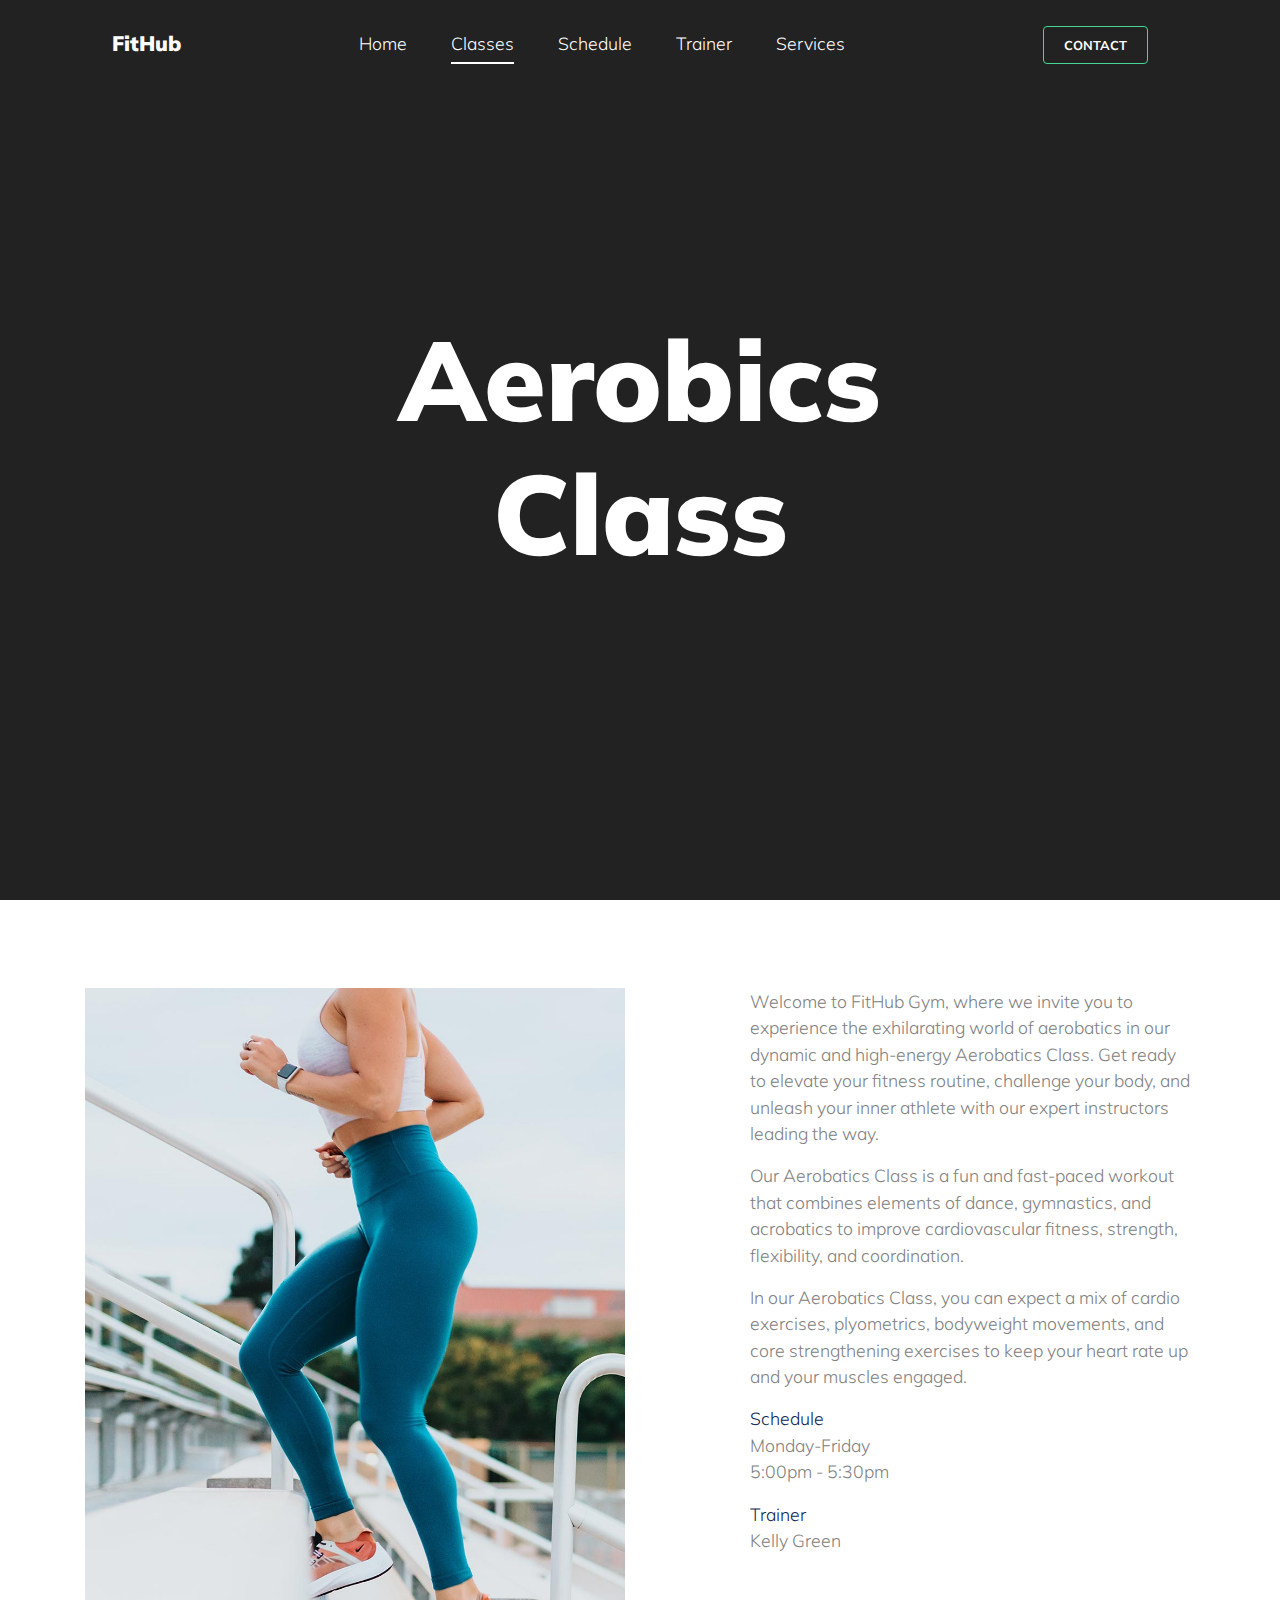
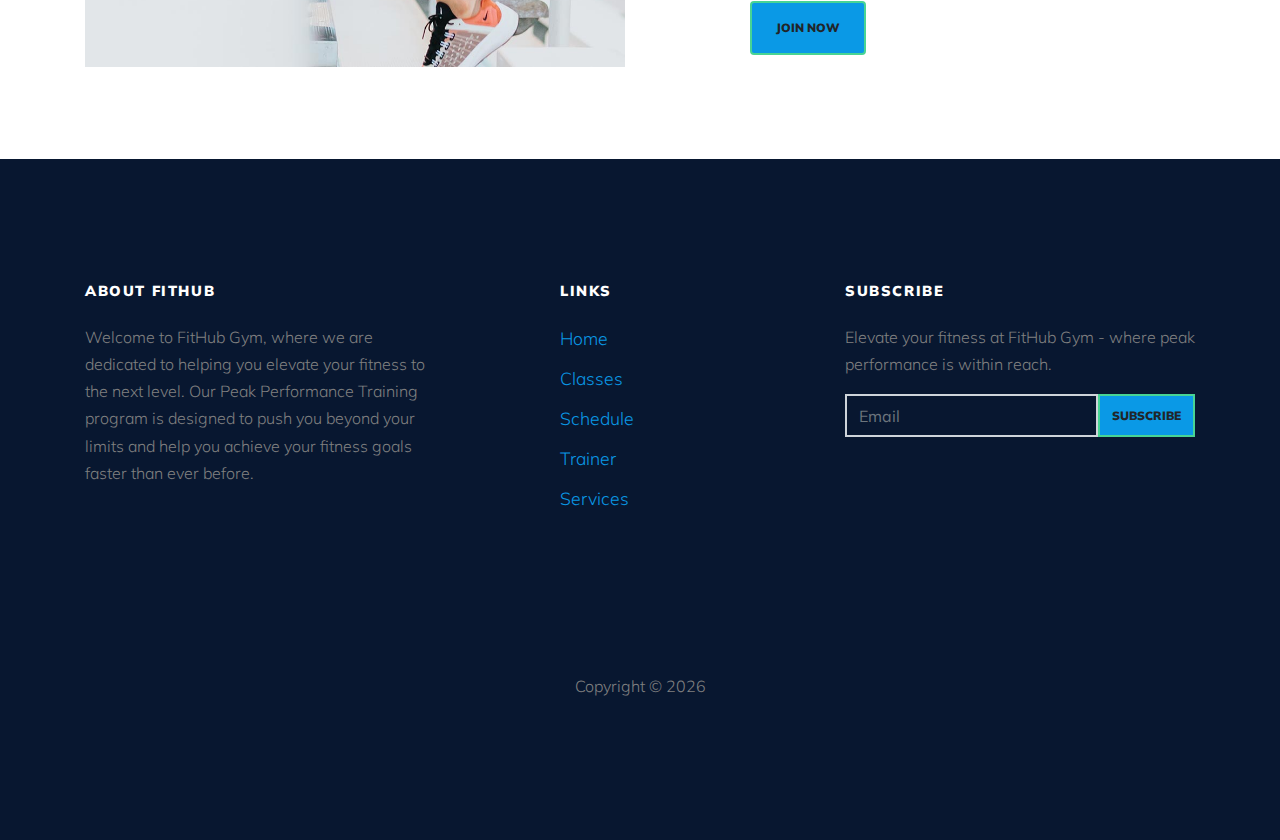
<file: single-1.html>
<!DOCTYPE html>
<html lang="en">
  <head>
    
    <title>Gymer &mdash; Website by Colorlib</title>
    <meta charset="utf-8" />

    <meta
      name="viewport"
      content="width=device-width, initial-scale=1, shrink-to-fit=no"
    />

    <link
      href="https://fonts.googleapis.com/css?family=Muli:300,400,700,900"
      rel="stylesheet"
    />
    <link rel="stylesheet" href="fonts/icomoon/style.css" />

    <link rel="stylesheet" href="css/bootstrap.min.css" />
    <link rel="stylesheet" href="css/jquery-ui.css" />
    <link rel="stylesheet" href="css/owl.carousel.min.css" />
    <link rel="stylesheet" href="css/owl.theme.default.min.css" />
    <link rel="stylesheet" href="css/owl.theme.default.min.css" />

    <link rel="stylesheet" href="css/jquery.fancybox.min.css" />

    <link rel="stylesheet" href="css/bootstrap-datepicker.css" />

    <link rel="stylesheet" href="fonts/flaticon/font/flaticon.css" />

    <link rel="stylesheet" href="css/aos.css" />
    <link
      href="css/jquery.mb.YTPlayer.min.css"
      media="all"
      rel="stylesheet"
      type="text/css"
    />

    <link rel="stylesheet" href="css/style.css" />
  </head>

  <body data-spy="scroll" data-target=".site-navbar-target" data-offset="300">
    <div class="site-wrap">
      <div class="site-mobile-menu site-navbar-target">
        <div class="site-mobile-menu-header">
          <div class="site-mobile-menu-close mt-3">
            <span class="icon-close2 js-menu-toggle"></span>
          </div>
        </div>
        <div class="site-mobile-menu-body"></div>
      </div>

      <header
        class="site-navbar py-4 js-sticky-header site-navbar-target"
        role="banner"
      >
        <div class="container-fluid">
          <div class="d-flex align-items-center">
            <div class="site-logo"><a href="index.html">FitHub</a></div>
            <div class="ml-auto">
              <nav
                class="site-navigation position-relative text-right"
                role="navigation"
              >
                <ul
                  class="site-menu main-menu js-clone-nav mr-auto d-none d-lg-block"
                >
                  <li>
                    <a href="index.html#home-section" class="nav-link">Home</a>
                  </li>
                  <li>
                    <a href="index.html#classes-section" class="nav-link active"
                      >Classes</a
                    >
                  </li>
                  <li>
                    <a href="index.html#schedule-section" class="nav-link"
                      >Schedule</a
                    >
                  </li>
                  <li>
                    <a href="index.html#trainer-section" class="nav-link"
                      >Trainer</a
                    >
                  </li>
                  <li>
                    <a href="index.html#services-section" class="nav-link"
                      >Services</a
                    >
                  </li>
                </ul>
              </nav>
            </div>
            <div class="ml-auto">
              <nav
                class="site-navigation position-relative text-right"
                role="navigation"
              >
                <ul
                  class="site-menu main-menu site-menu-dark js-clone-nav mr-auto d-none d-lg-block"
                >
                  <li class="cta">
                    <a href="index.html#contact-section" class="nav-link"
                      ><span class="rounded border border-primary"
                        >Contact</span
                      ></a
                    >
                  </li>
                </ul>
              </nav>
              <a
                href="#"
                class="d-inline-block d-lg-none site-menu-toggle js-menu-toggle text-black float-right"
                ><span class="icon-menu h3"></span
              ></a>
            </div>
          </div>
        </div>
      </header>

      <div class="intro-section" style="background-color: #ccc">
        <div class="container">
          <div class="row align-items-center">
            <div class="col-lg-8 mx-auto text-center" data-aos="fade-up">
              <h1>Aerobics Class</h1>
            </div>
          </div>
        </div>
      </div>

      <div class="site-section">
        <div class="container">
          <div class="row">
            <div class="col-lg-6">
              <img src="images/slide_0.jpg" alt="Image" class="img-fluid" />
            </div>
            <div class="col-lg-5 ml-auto" style="line-height: 1.5">
              <p>
                Welcome to FitHub Gym, where we invite you to experience the
                exhilarating world of aerobatics in our dynamic and high-energy
                Aerobatics Class. Get ready to elevate your fitness routine,
                challenge your body, and unleash your inner athlete with our
                expert instructors leading the way.
              </p>

              <p>
                Our Aerobatics Class is a fun and fast-paced workout that
                combines elements of dance, gymnastics, and acrobatics to
                improve cardiovascular fitness, strength, flexibility, and
                coordination.
              </p>

              <p>
                In our Aerobatics Class, you can expect a mix of cardio
                exercises, plyometrics, bodyweight movements, and core
                strengthening exercises to keep your heart rate up and your
                muscles engaged.
              </p>
              <p>
                <span class="name-style d-block">Schedule</span>
                <span class="d-block">Monday-Friday</span>
                5:00pm - 5:30pm
              </p>
              <p class="mb-5">
                <span class="name-style d-block">Trainer</span>
                Kelly Green
              </p>
              <p><a href="./auth/login.html" class="btn btn-primary py-3 px-4">Join Now</a></p>
            </div>
          </div>
        </div>
      </div>

      <footer class="footer-section">
        <div class="container">
          <div class="row">
            <div class="col-md-4">
              <h3>About FitHub</h3>
              <p>
                Welcome to FitHub Gym, where we are dedicated to helping you
                elevate your fitness to the next level. Our Peak Performance
                Training program is designed to push you beyond your limits and
                help you achieve your fitness goals faster than ever before.
              </p>
              <div class="share">
                <a href="#" class="fab fa-facebook-f"></a>
                <a href="#" class="fab fa-twitter"></a>
                <a href="#" class="fab fa-instagram"></a>
                <a href="#" class="fab fa-linkedin"></a>
                <a href="#" class="fab fa-youtube"></a>
              </div>
            </div>

            <div class="col-md-3 ml-auto">
              <h3>Links</h3>
              <ul class="list-unstyled footer-links">
                <li><a href="index.html#home-section">Home</a></li>
                <li><a href="index.html#classes-section">Classes</a></li>
                <li><a href="index.html#schedule-section">Schedule</a></li>
                <li><a href="index.html#trainer-section">Trainer</a></li>
                <li><a href="index.html#services-section">Services</a></li>
              </ul>
            </div>

            <div class="col-md-4">
              <h3>Subscribe</h3>
              <p>
                Elevate your fitness at FitHub Gym - where peak performance is
                within reach.
              </p>
              <form action="#">
                <div class="d-flex mb-5">
                  <input
                    type="text"
                    class="form-control rounded-0"
                    placeholder="Email"
                  />
                  <input
                    type="submit"
                    class="btn btn-primary rounded-0"
                    value="Subscribe"
                  />
                </div>
              </form>
            </div>
          </div>

          <div class="row pt-5 mt-5 text-center">
            <div class="col-md-12">
              <div class="pt-5">
                <p>
                  <!-- Link back to Colorlib can't be removed. Template is licensed under CC BY 3.0. -->
                  Copyright &copy;
                  <script>
                    document.write(new Date().getFullYear());
                  </script>

                  <!-- Link back to Colorlib can't be removed. Template is licensed under CC BY 3.0. -->
                </p>
              </div>
            </div>
          </div>
        </div>
      </footer>
    </div>
    <!-- .site-wrap -->

    <script src="js/jquery-3.3.1.min.js"></script>
    <script src="js/jquery-migrate-3.0.1.min.js"></script>
    <script src="js/jquery-ui.js"></script>
    <script src="js/popper.min.js"></script>
    <script src="js/bootstrap.min.js"></script>
    <script src="js/owl.carousel.min.js"></script>
    <script src="js/jquery.stellar.min.js"></script>
    <script src="js/jquery.countdown.min.js"></script>
    <script src="js/bootstrap-datepicker.min.js"></script>
    <script src="js/jquery.easing.1.3.js"></script>
    <script src="js/aos.js"></script>
    <script src="js/jquery.fancybox.min.js"></script>
    <script src="js/jquery.sticky.js"></script>
    <script src="js/jquery.mb.YTPlayer.min.js"></script>

    <script src="js/main.js"></script>
  </body>
</html>
</file>
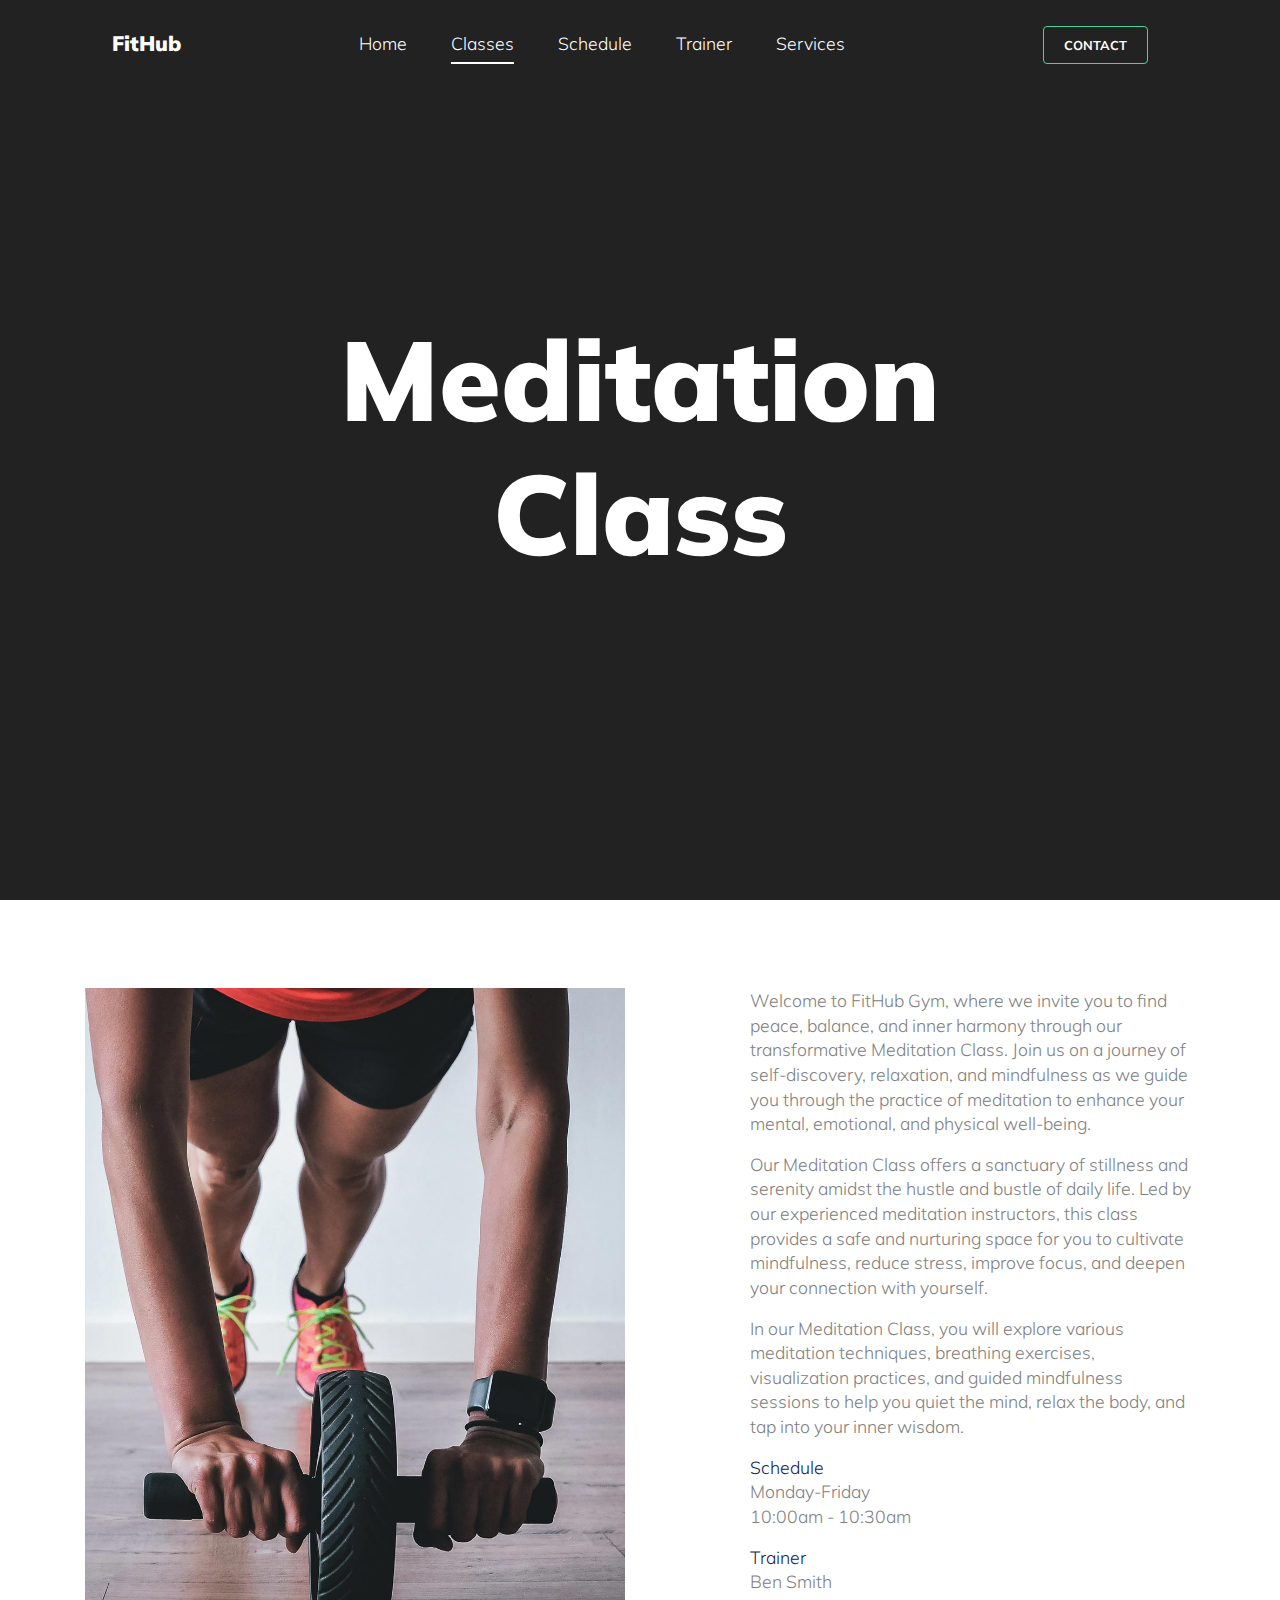
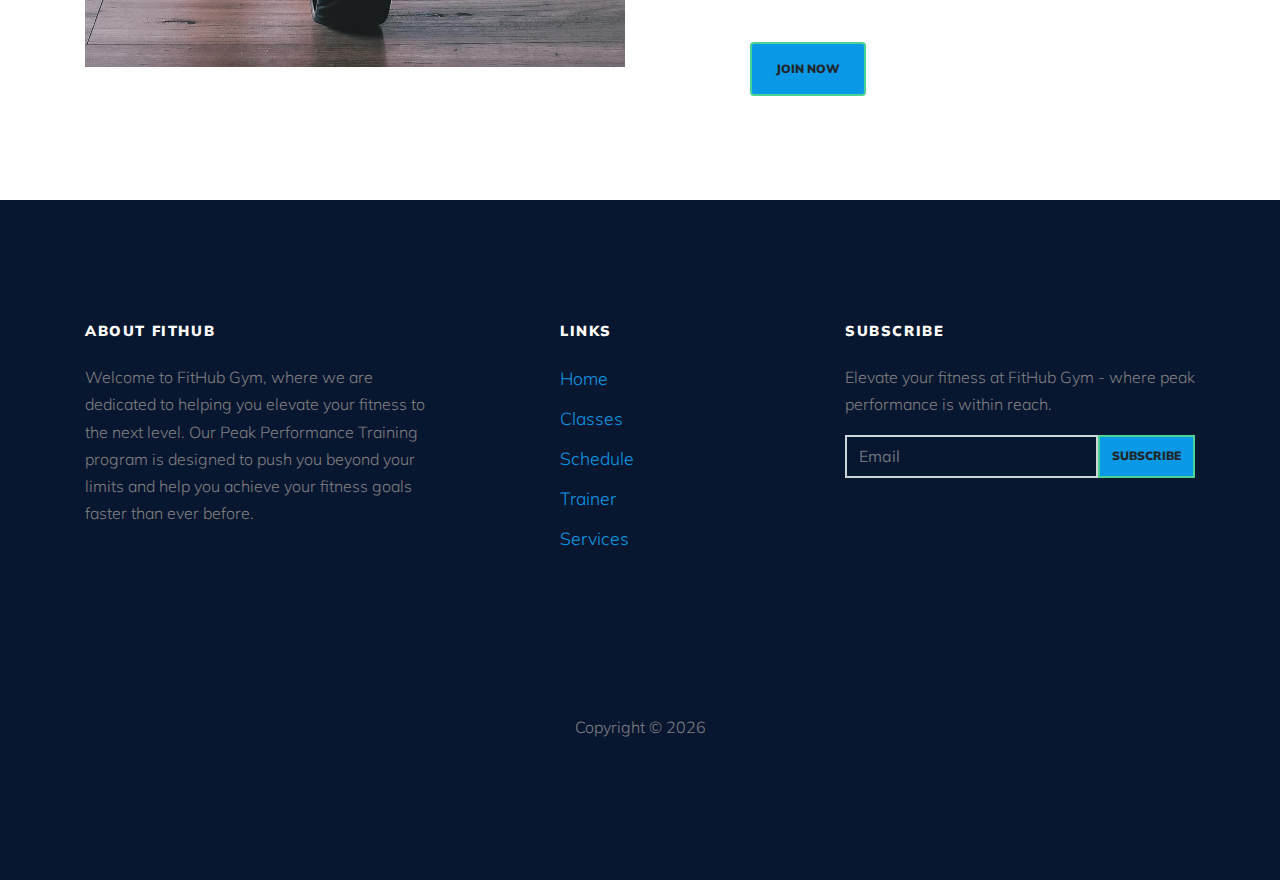
<file: single-2.html>
<!DOCTYPE html>
<html lang="en">
  <head>
    <title>Gymer &mdash; Website by Colorlib</title>
    <meta charset="utf-8" />
    <meta
      name="viewport"
      content="width=device-width, initial-scale=1, shrink-to-fit=no"
    />

    <link
      href="https://fonts.googleapis.com/css?family=Muli:300,400,700,900"
      rel="stylesheet"
    />
    <link rel="stylesheet" href="fonts/icomoon/style.css" />

    <link rel="stylesheet" href="css/bootstrap.min.css" />
    <link rel="stylesheet" href="css/jquery-ui.css" />
    <link rel="stylesheet" href="css/owl.carousel.min.css" />
    <link rel="stylesheet" href="css/owl.theme.default.min.css" />
    <link rel="stylesheet" href="css/owl.theme.default.min.css" />

    <link rel="stylesheet" href="css/jquery.fancybox.min.css" />

    <link rel="stylesheet" href="css/bootstrap-datepicker.css" />

    <link rel="stylesheet" href="fonts/flaticon/font/flaticon.css" />

    <link rel="stylesheet" href="css/aos.css" />
    <link
      href="css/jquery.mb.YTPlayer.min.css"
      media="all"
      rel="stylesheet"
      type="text/css"
    />

    <link rel="stylesheet" href="css/style.css" />
  </head>

  <body data-spy="scroll" data-target=".site-navbar-target" data-offset="300">
    <div class="site-wrap">
      <div class="site-mobile-menu site-navbar-target">
        <div class="site-mobile-menu-header">
          <div class="site-mobile-menu-close mt-3">
            <span class="icon-close2 js-menu-toggle"></span>
          </div>
        </div>
        <div class="site-mobile-menu-body"></div>
      </div>

      <header
        class="site-navbar py-4 js-sticky-header site-navbar-target"
        role="banner"
      >
        <div class="container-fluid">
          <div class="d-flex align-items-center">
            <div class="site-logo"><a href="index.html">FitHub</a></div>
            <div class="ml-auto">
              <nav
                class="site-navigation position-relative text-right"
                role="navigation"
              >
                <ul
                  class="site-menu main-menu js-clone-nav mr-auto d-none d-lg-block"
                >
                  <li>
                    <a href="index.html#home-section" class="nav-link">Home</a>
                  </li>
                  <li>
                    <a href="index.html#classes-section" class="nav-link active"
                      >Classes</a
                    >
                  </li>
                  <li>
                    <a href="./auth/login.html" class="nav-link"
                      >Schedule</a
                    >
                  </li>
                  <li>
                    <a href="index.html#trainer-section" class="nav-link"
                      >Trainer</a
                    >
                  </li>
                  <li>
                    <a href="index.html#services-section" class="nav-link"
                      >Services</a
                    >
                  </li>
                </ul>
              </nav>
            </div>
            <div class="ml-auto">
              <nav
                class="site-navigation position-relative text-right"
                role="navigation"
              >
                <ul
                  class="site-menu main-menu site-menu-dark js-clone-nav mr-auto d-none d-lg-block"
                >
                  <li class="cta">
                    <a href="index.html#contact-section" class="nav-link"
                      ><span class="rounded border border-primary"
                        >Contact</span
                      ></a
                    >
                  </li>
                </ul>
              </nav>
              <a
                href="#"
                class="d-inline-block d-lg-none site-menu-toggle js-menu-toggle text-black float-right"
                ><span class="icon-menu h3"></span
              ></a>
            </div>
          </div>
        </div>
      </header>

      <div class="intro-section" style="background-color: #ccc">
        <div class="container">
          <div class="row align-items-center">
            <div class="col-lg-8 mx-auto text-center" data-aos="fade-up">
              <h1>Meditation Class</h1>
            </div>
          </div>
        </div>
      </div>

      <div class="site-section">
        <div class="container">
          <div class="row">
            <div class="col-lg-6">
              <img src="images/slide_1.jpg" alt="Image" class="img-fluid" />
            </div>
            <div class="col-lg-5 ml-auto" style="line-height: 1.4">
              <p>
                Welcome to FitHub Gym, where we invite you to find peace,
                balance, and inner harmony through our transformative Meditation
                Class. Join us on a journey of self-discovery, relaxation, and
                mindfulness as we guide you through the practice of meditation
                to enhance your mental, emotional, and physical well-being.
              </p>
              <p>
                Our Meditation Class offers a sanctuary of stillness and
                serenity amidst the hustle and bustle of daily life. Led by our
                experienced meditation instructors, this class provides a safe
                and nurturing space for you to cultivate mindfulness, reduce
                stress, improve focus, and deepen your connection with yourself.
              </p>
              <p>
                In our Meditation Class, you will explore various meditation
                techniques, breathing exercises, visualization practices, and
                guided mindfulness sessions to help you quiet the mind, relax
                the body, and tap into your inner wisdom.
              </p>
              <p>
                <span class="name-style d-block">Schedule</span>
                <span class="d-block">Monday-Friday</span>
                10:00am - 10:30am
              </p>
              <p class="mb-5">
                <span class="name-style d-block">Trainer</span>
                Ben Smith
              </p>
              <p><a href="/auth/login.html" class="btn btn-primary py-3 px-4">Join Now</a></p>
            </div>
          </div>
        </div>
      </div>

      <footer class="footer-section">
        <div class="container">
          <div class="row">
            <div class="col-md-4">
              <h3>About FitHub</h3>
              <p>
                Welcome to FitHub Gym, where we are dedicated to helping you
                elevate your fitness to the next level. Our Peak Performance
                Training program is designed to push you beyond your limits and
                help you achieve your fitness goals faster than ever before.
              </p>
              <div class="share">
                <a href="#" class="fab fa-facebook-f"></a>
                <a href="#" class="fab fa-twitter"></a>
                <a href="#" class="fab fa-instagram"></a>
                <a href="#" class="fab fa-linkedin"></a>
                <a href="#" class="fab fa-youtube"></a>
              </div>
            </div>

            <div class="col-md-3 ml-auto">
              <h3>Links</h3>
              <ul class="list-unstyled footer-links">
                <li><a href="index.html#home-section">Home</a></li>
                <li><a href="index.html#classes-section">Classes</a></li>
                <li><a href="index.html#schedule-section">Schedule</a></li>
                <li><a href="index.html#trainer-section">Trainer</a></li>
                <li><a href="index.html#services-section">Services</a></li>
              </ul>
            </div>

            <div class="col-md-4">
              <h3>Subscribe</h3>
              <p>
                Elevate your fitness at FitHub Gym - where peak performance is
                within reach.
              </p>
              <form action="#">
                <div class="d-flex mb-5">
                  <input
                    type="text"
                    class="form-control rounded-0"
                    placeholder="Email"
                  />
                  <input
                    type="submit"
                    class="btn btn-primary rounded-0"
                    value="Subscribe"
                  />
                </div>
              </form>
            </div>
          </div>

          <div class="row pt-5 mt-5 text-center">
            <div class="col-md-12">
              <div class="pt-5">
                <p>
                  <!-- Link back to Colorlib can't be removed. Template is licensed under CC BY 3.0. -->
                  Copyright &copy;
                  <script>
                    document.write(new Date().getFullYear());
                  </script>

                  <!-- Link back to Colorlib can't be removed. Template is licensed under CC BY 3.0. -->
                </p>
              </div>
            </div>
          </div>
        </div>
      </footer>
    </div>
    <!-- .site-wrap -->

    <script src="js/jquery-3.3.1.min.js"></script>
    <script src="js/jquery-migrate-3.0.1.min.js"></script>
    <script src="js/jquery-ui.js"></script>
    <script src="js/popper.min.js"></script>
    <script src="js/bootstrap.min.js"></script>
    <script src="js/owl.carousel.min.js"></script>
    <script src="js/jquery.stellar.min.js"></script>
    <script src="js/jquery.countdown.min.js"></script>
    <script src="js/bootstrap-datepicker.min.js"></script>
    <script src="js/jquery.easing.1.3.js"></script>
    <script src="js/aos.js"></script>
    <script src="js/jquery.fancybox.min.js"></script>
    <script src="js/jquery.sticky.js"></script>
    <script src="js/jquery.mb.YTPlayer.min.js"></script>

    <script src="js/main.js"></script>
  </body>
</html>
</file>
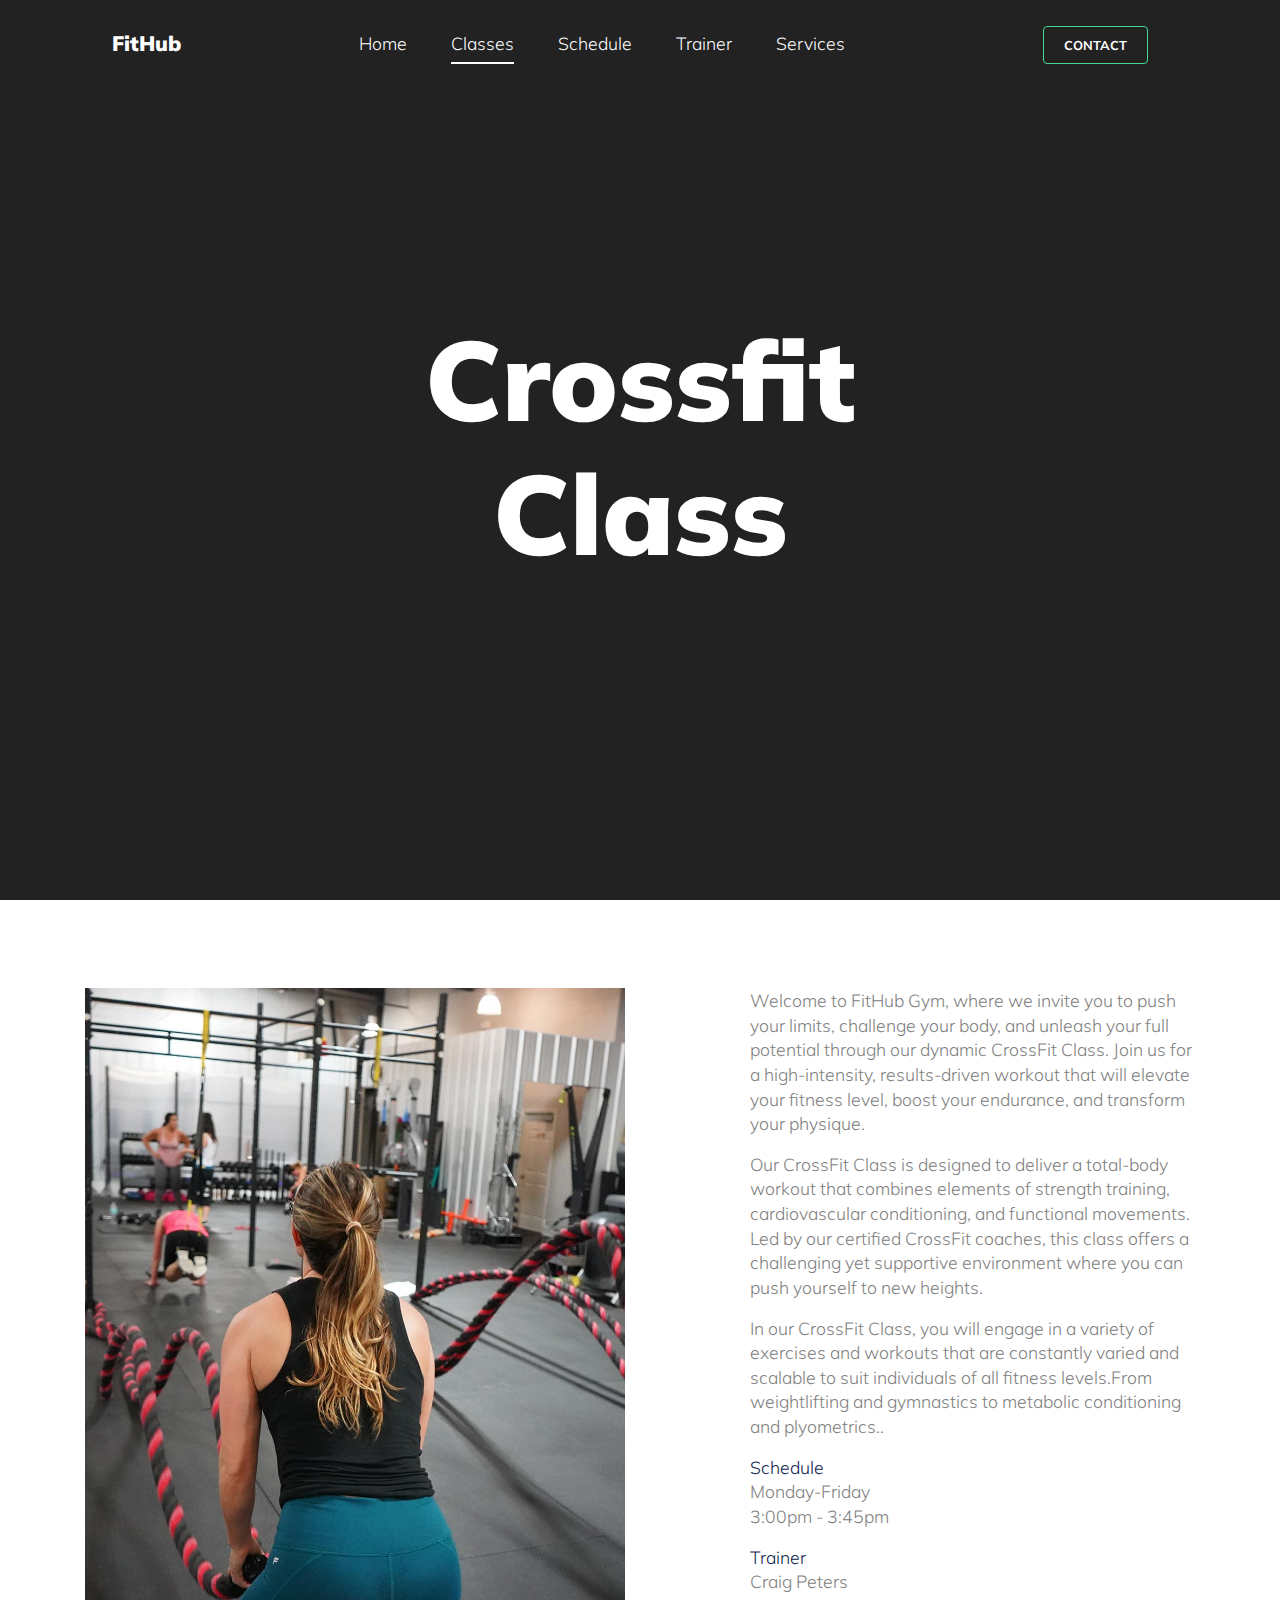
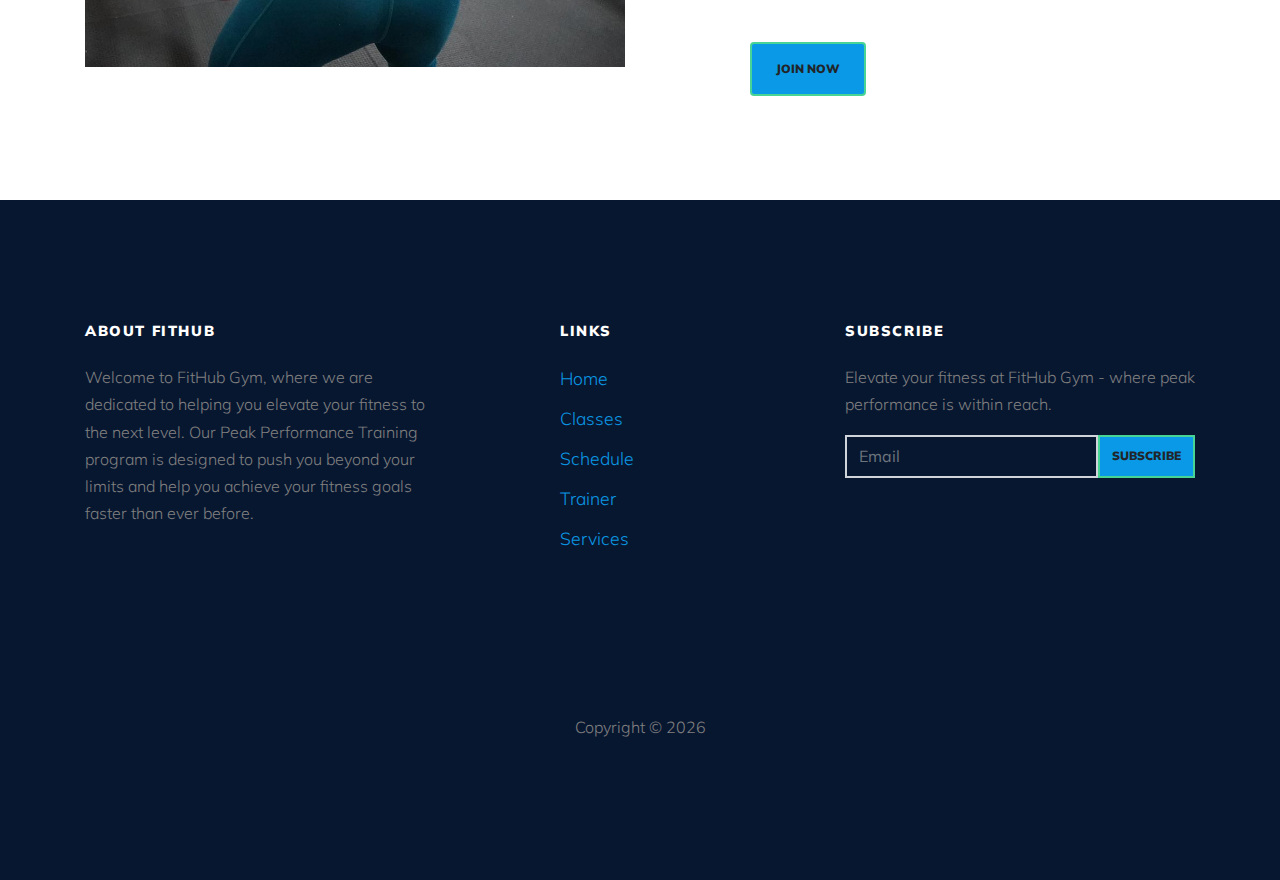
<file: single-3.html>
<!DOCTYPE html>
<html lang="en">
  <head>
    <title>Gymer &mdash; Website by Colorlib</title>
    <meta charset="utf-8" />
    <meta
      name="viewport"
      content="width=device-width, initial-scale=1, shrink-to-fit=no"
    />

    <link
      href="https://fonts.googleapis.com/css?family=Muli:300,400,700,900"
      rel="stylesheet"
    />
    <link rel="stylesheet" href="fonts/icomoon/style.css" />

    <link rel="stylesheet" href="css/bootstrap.min.css" />
    <link rel="stylesheet" href="css/jquery-ui.css" />
    <link rel="stylesheet" href="css/owl.carousel.min.css" />
    <link rel="stylesheet" href="css/owl.theme.default.min.css" />
    <link rel="stylesheet" href="css/owl.theme.default.min.css" />

    <link rel="stylesheet" href="css/jquery.fancybox.min.css" />

    <link rel="stylesheet" href="css/bootstrap-datepicker.css" />

    <link rel="stylesheet" href="fonts/flaticon/font/flaticon.css" />

    <link rel="stylesheet" href="css/aos.css" />
    <link
      href="css/jquery.mb.YTPlayer.min.css"
      media="all"
      rel="stylesheet"
      type="text/css"
    />

    <link rel="stylesheet" href="css/style.css" />
  </head>

  <body data-spy="scroll" data-target=".site-navbar-target" data-offset="300">
    <div class="site-wrap">
      <div class="site-mobile-menu site-navbar-target">
        <div class="site-mobile-menu-header">
          <div class="site-mobile-menu-close mt-3">
            <span class="icon-close2 js-menu-toggle"></span>
          </div>
        </div>
        <div class="site-mobile-menu-body"></div>
      </div>

      <header
        class="site-navbar py-4 js-sticky-header site-navbar-target"
        role="banner"
      >
        <div class="container-fluid">
          <div class="d-flex align-items-center">
            <div class="site-logo"><a href="index.html">FitHub</a></div>
            <div class="ml-auto">
              <nav
                class="site-navigation position-relative text-right"
                role="navigation"
              >
                <ul
                  class="site-menu main-menu js-clone-nav mr-auto d-none d-lg-block"
                >
                  <li>
                    <a href="index.html#home-section" class="nav-link">Home</a>
                  </li>
                  <li>
                    <a href="index.html#classes-section" class="nav-link active"
                      >Classes</a
                    >
                  </li>
                  <li>
                    <a href="index.html#schedule-section" class="nav-link"
                      >Schedule</a
                    >
                  </li>
                  <li>
                    <a href="index.html#trainer-section" class="nav-link"
                      >Trainer</a
                    >
                  </li>
                  <li>
                    <a href="index.html#services-section" class="nav-link"
                      >Services</a
                    >
                  </li>
                </ul>
              </nav>
            </div>
            <div class="ml-auto">
              <nav
                class="site-navigation position-relative text-right"
                role="navigation"
              >
                <ul
                  class="site-menu main-menu site-menu-dark js-clone-nav mr-auto d-none d-lg-block"
                >
                  <li class="cta">
                    <a href="index.html#contact-section" class="nav-link"
                      ><span class="rounded border border-primary"
                        >Contact</span
                      ></a
                    >
                  </li>
                </ul>
              </nav>
              <a
                href="#"
                class="d-inline-block d-lg-none site-menu-toggle js-menu-toggle text-black float-right"
                ><span class="icon-menu h3"></span
              ></a>
            </div>
          </div>
        </div>
      </header>

      <div class="intro-section" style="background-color: #ccc">
        <div class="container">
          <div class="row align-items-center">
            <div class="col-lg-8 mx-auto text-center" data-aos="fade-up">
              <h1>Crossfit Class</h1>
            </div>
          </div>
        </div>
      </div>

      <div class="site-section">
        <div class="container">
          <div class="row">
            <div class="col-lg-6">
              <img src="images/slide_2.jpg" alt="Image" class="img-fluid" />
            </div>
            <div class="col-lg-5 ml-auto" style="line-height: 1.4">
              <p>
                Welcome to FitHub Gym, where we invite you to push your limits,
                challenge your body, and unleash your full potential through our
                dynamic CrossFit Class. Join us for a high-intensity,
                results-driven workout that will elevate your fitness level,
                boost your endurance, and transform your physique.
              </p>
              <p>
                Our CrossFit Class is designed to deliver a total-body workout
                that combines elements of strength training, cardiovascular
                conditioning, and functional movements. Led by our certified
                CrossFit coaches, this class offers a challenging yet supportive
                environment where you can push yourself to new heights.
              </p>
              <p>
                In our CrossFit Class, you will engage in a variety of exercises
                and workouts that are constantly varied and scalable to suit
                individuals of all fitness levels.From weightlifting and
                gymnastics to metabolic conditioning and plyometrics..
              </p>
              <p>
                <span class="name-style d-block">Schedule</span>
                <span class="d-block">Monday-Friday</span>
                3:00pm - 3:45pm
              </p>
              <p class="mb-5">
                <span class="name-style d-block">Trainer</span>
                Craig Peters
              </p>
              <p><a href="/auth/login.html" class="btn btn-primary py-3 px-4">Join Now</a></p>
            </div>
          </div>
        </div>
      </div>

      <footer class="footer-section">
        <div class="container">
          <div class="row">
            <div class="col-md-4">
              <h3>About FitHub</h3>
              <p>
                Welcome to FitHub Gym, where we are dedicated to helping you
                elevate your fitness to the next level. Our Peak Performance
                Training program is designed to push you beyond your limits and
                help you achieve your fitness goals faster than ever before.
              </p>
              <div class="share">
                <a href="#" class="fab fa-facebook-f"></a>
                <a href="#" class="fab fa-twitter"></a>
                <a href="#" class="fab fa-instagram"></a>
                <a href="#" class="fab fa-linkedin"></a>
                <a href="#" class="fab fa-youtube"></a>
              </div>
            </div>

            <div class="col-md-3 ml-auto">
              <h3>Links</h3>
              <ul class="list-unstyled footer-links">
                <li><a href="index.html#home-section">Home</a></li>
                <li><a href="index.html#classes-section">Classes</a></li>
                <li><a href="index.html#schedule-section">Schedule</a></li>
                <li><a href="index.html#trainer-section">Trainer</a></li>
                <li><a href="index.html#services-section">Services</a></li>
              </ul>
            </div>

            <div class="col-md-4">
              <h3>Subscribe</h3>
              <p>
                Elevate your fitness at FitHub Gym - where peak performance is
                within reach.
              </p>
              <form action="#">
                <div class="d-flex mb-5">
                  <input
                    type="text"
                    class="form-control rounded-0"
                    placeholder="Email"
                  />
                  <input
                    type="submit"
                    class="btn btn-primary rounded-0"
                    value="Subscribe"
                  />
                </div>
              </form>
            </div>
          </div>

          <div class="row pt-5 mt-5 text-center">
            <div class="col-md-12">
              <div class="pt-5">
                <p>
                  <!-- Link back to Colorlib can't be removed. Template is licensed under CC BY 3.0. -->
                  Copyright &copy;
                  <script>
                    document.write(new Date().getFullYear());
                  </script>

                  <!-- Link back to Colorlib can't be removed. Template is licensed under CC BY 3.0. -->
                </p>
              </div>
            </div>
          </div>
        </div>
      </footer>
    </div>
    <!-- .site-wrap -->

    <script src="js/jquery-3.3.1.min.js"></script>
    <script src="js/jquery-migrate-3.0.1.min.js"></script>
    <script src="js/jquery-ui.js"></script>
    <script src="js/popper.min.js"></script>
    <script src="js/bootstrap.min.js"></script>
    <script src="js/owl.carousel.min.js"></script>
    <script src="js/jquery.stellar.min.js"></script>
    <script src="js/jquery.countdown.min.js"></script>
    <script src="js/bootstrap-datepicker.min.js"></script>
    <script src="js/jquery.easing.1.3.js"></script>
    <script src="js/aos.js"></script>
    <script src="js/jquery.fancybox.min.js"></script>
    <script src="js/jquery.sticky.js"></script>
    <script src="js/jquery.mb.YTPlayer.min.js"></script>

    <script src="js/main.js"></script>
  </body>
</html>
</file>
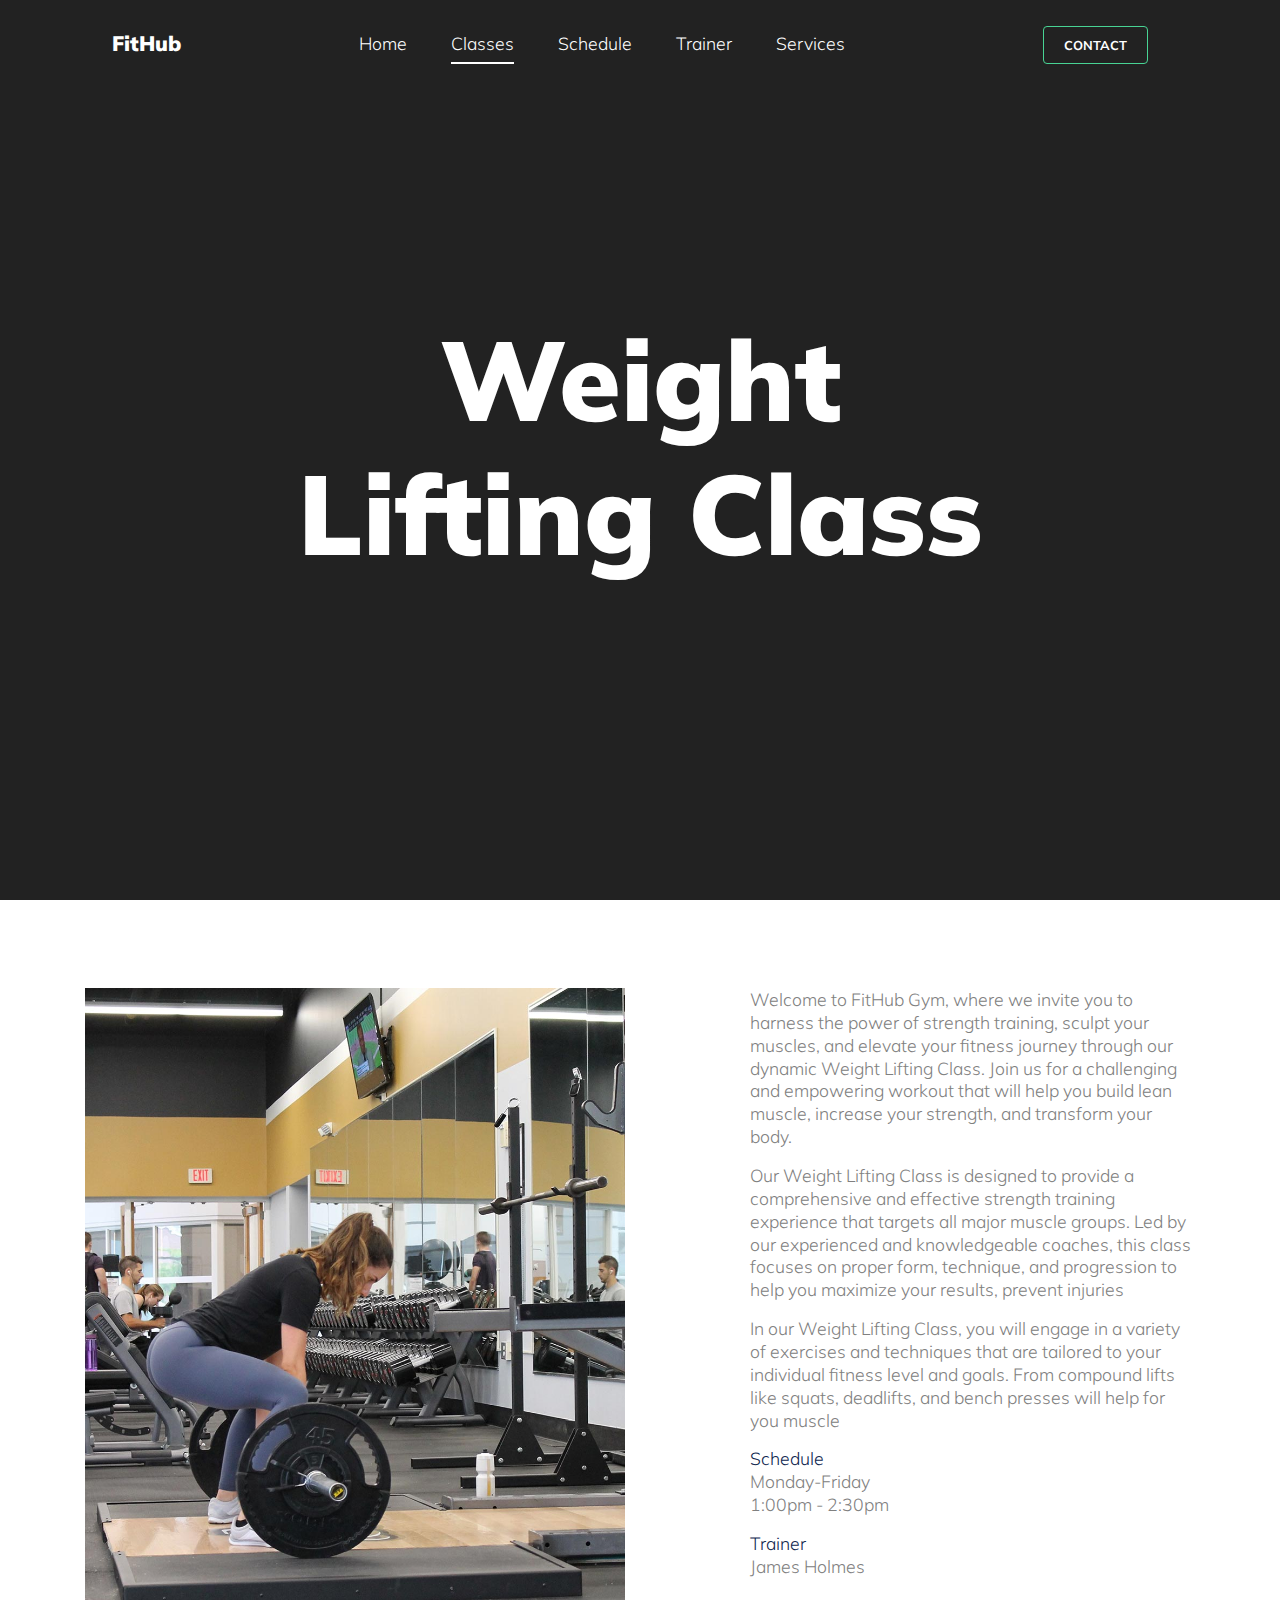
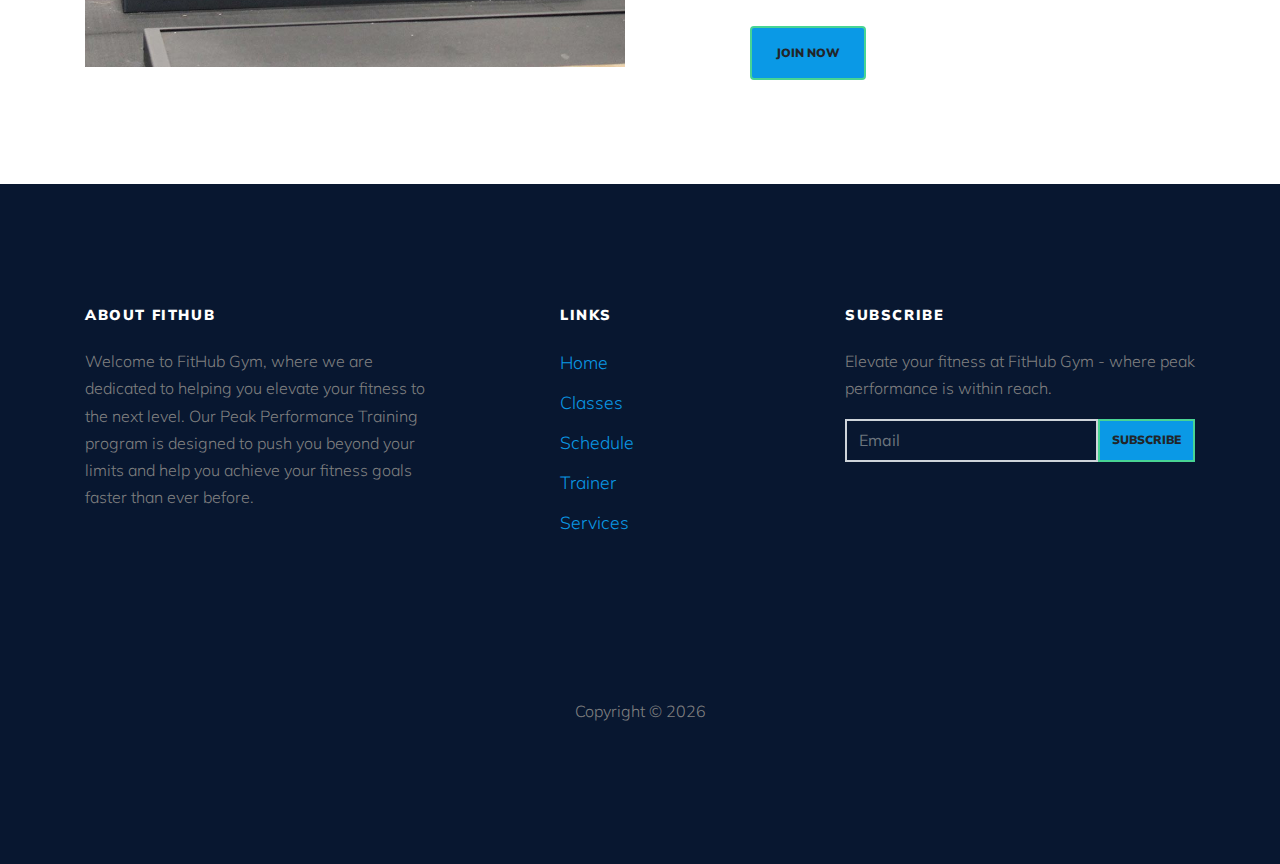
<file: single-4.html>
<!DOCTYPE html>
<html lang="en">
  <head>
    <title>Gymer &mdash; Website by Colorlib</title>
    <meta charset="utf-8" />
    <meta
      name="viewport"
      content="width=device-width, initial-scale=1, shrink-to-fit=no"
    />

    <link
      href="https://fonts.googleapis.com/css?family=Muli:300,400,700,900"
      rel="stylesheet"
    />
    <link rel="stylesheet" href="fonts/icomoon/style.css" />

    <link rel="stylesheet" href="css/bootstrap.min.css" />
    <link rel="stylesheet" href="css/jquery-ui.css" />
    <link rel="stylesheet" href="css/owl.carousel.min.css" />
    <link rel="stylesheet" href="css/owl.theme.default.min.css" />
    <link rel="stylesheet" href="css/owl.theme.default.min.css" />

    <link rel="stylesheet" href="css/jquery.fancybox.min.css" />

    <link rel="stylesheet" href="css/bootstrap-datepicker.css" />

    <link rel="stylesheet" href="fonts/flaticon/font/flaticon.css" />

    <link rel="stylesheet" href="css/aos.css" />
    <link
      href="css/jquery.mb.YTPlayer.min.css"
      media="all"
      rel="stylesheet"
      type="text/css"
    />

    <link rel="stylesheet" href="css/style.css" />
  </head>

  <body data-spy="scroll" data-target=".site-navbar-target" data-offset="300">
    <div class="site-wrap">
      <div class="site-mobile-menu site-navbar-target">
        <div class="site-mobile-menu-header">
          <div class="site-mobile-menu-close mt-3">
            <span class="icon-close2 js-menu-toggle"></span>
          </div>
        </div>
        <div class="site-mobile-menu-body"></div>
      </div>

      <header
        class="site-navbar py-4 js-sticky-header site-navbar-target"
        role="banner"
      >
        <div class="container-fluid">
          <div class="d-flex align-items-center">
            <div class="site-logo"><a href="index.html">FitHub</a></div>
            <div class="ml-auto">
              <nav
                class="site-navigation position-relative text-right"
                role="navigation"
              >
                <ul
                  class="site-menu main-menu js-clone-nav mr-auto d-none d-lg-block"
                >
                  <li>
                    <a href="index.html#home-section" class="nav-link">Home</a>
                  </li>
                  <li>
                    <a href="index.html#classes-section" class="nav-link active"
                      >Classes</a
                    >
                  </li>
                  <li>
                    <a href="index.html#schedule-section" class="nav-link"
                      >Schedule</a
                    >
                  </li>
                  <li>
                    <a href="index.html#trainer-section" class="nav-link"
                      >Trainer</a
                    >
                  </li>
                  <li>
                    <a href="index.html#services-section" class="nav-link"
                      >Services</a
                    >
                  </li>
                </ul>
              </nav>
            </div>
            <div class="ml-auto">
              <nav
                class="site-navigation position-relative text-right"
                role="navigation"
              >
                <ul
                  class="site-menu main-menu site-menu-dark js-clone-nav mr-auto d-none d-lg-block"
                >
                  <li class="cta">
                    <a href="index.html#contact-section" class="nav-link"
                      ><span class="rounded border border-primary"
                        >Contact</span
                      ></a
                    >
                  </li>
                </ul>
              </nav>
              <a
                href="#"
                class="d-inline-block d-lg-none site-menu-toggle js-menu-toggle text-black float-right"
                ><span class="icon-menu h3"></span
              ></a>
            </div>
          </div>
        </div>
      </header>

      <div class="intro-section" style="background-color: #ccc">
        <div class="container">
          <div class="row align-items-center">
            <div class="col-lg-8 mx-auto text-center" data-aos="fade-up">
              <h1>Weight Lifting Class</h1>
            </div>
          </div>
        </div>
      </div>

      <div class="site-section">
        <div class="container">
          <div class="row">
            <div class="col-lg-6">
              <img src="images/slide_3.jpg" alt="Image" class="img-fluid" />
            </div>
            <div class="col-lg-5 ml-auto" style="line-height: 1.3">
              <p>
                Welcome to FitHub Gym, where we invite you to harness the power
                of strength training, sculpt your muscles, and elevate your
                fitness journey through our dynamic Weight Lifting Class. Join
                us for a challenging and empowering workout that will help you
                build lean muscle, increase your strength, and transform your
                body.
              </p>

              <p>
                Our Weight Lifting Class is designed to provide a comprehensive
                and effective strength training experience that targets all
                major muscle groups. Led by our experienced and knowledgeable
                coaches, this class focuses on proper form, technique, and
                progression to help you maximize your results, prevent injuries
              </p>
              <p>
                In our Weight Lifting Class, you will engage in a variety of
                exercises and techniques that are tailored to your individual
                fitness level and goals. From compound lifts like squats,
                deadlifts, and bench presses will help for you muscle
              </p>
              <p>
                <span class="name-style d-block">Schedule</span>
                <span class="d-block">Monday-Friday</span>
                1:00pm - 2:30pm
              </p>
              <p class="mb-5">
                <span class="name-style d-block">Trainer</span>
                James Holmes
              </p>
              <p><a href="/auth/login.html" class="btn btn-primary py-3 px-4">Join Now</a></p>
            </div>
          </div>
        </div>
      </div>

      <footer class="footer-section">
        <div class="container">
          <div class="row">
            <div class="col-md-4">
              <h3>About FitHub</h3>
              <p>
                Welcome to FitHub Gym, where we are dedicated to helping you
                elevate your fitness to the next level. Our Peak Performance
                Training program is designed to push you beyond your limits and
                help you achieve your fitness goals faster than ever before.
              </p>
              <div class="share">
                <a href="#" class="fab fa-facebook-f"></a>
                <a href="#" class="fab fa-twitter"></a>
                <a href="#" class="fab fa-instagram"></a>
                <a href="#" class="fab fa-linkedin"></a>
                <a href="#" class="fab fa-youtube"></a>
              </div>
            </div>

            <div class="col-md-3 ml-auto">
              <h3>Links</h3>
              <ul class="list-unstyled footer-links">
                <li><a href="index.html#home-section">Home</a></li>
                <li><a href="index.html#classes-section">Classes</a></li>
                <li><a href="index.html#schedule-section">Schedule</a></li>
                <li><a href="index.html#trainer-section">Trainer</a></li>
                <li><a href="index.html#services-section">Services</a></li>
              </ul>
            </div>

            <div class="col-md-4">
              <h3>Subscribe</h3>
              <p>
                Elevate your fitness at FitHub Gym - where peak performance is
                within reach.
              </p>
              <form action="#">
                <div class="d-flex mb-5">
                  <input
                    type="text"
                    class="form-control rounded-0"
                    placeholder="Email"
                  />
                  <input
                    type="submit"
                    class="btn btn-primary rounded-0"
                    value="Subscribe"
                  />
                </div>
              </form>
            </div>
          </div>

          <div class="row pt-5 mt-5 text-center">
            <div class="col-md-12">
              <div class="pt-5">
                <p>
                  <!-- Link back to Colorlib can't be removed. Template is licensed under CC BY 3.0. -->
                  Copyright &copy;
                  <script>
                    document.write(new Date().getFullYear());
                  </script>

                  <!-- Link back to Colorlib can't be removed. Template is licensed under CC BY 3.0. -->
                </p>
              </div>
            </div>
          </div>
        </div>
      </footer>
    </div>
    <!-- .site-wrap -->

    <script src="js/jquery-3.3.1.min.js"></script>
    <script src="js/jquery-migrate-3.0.1.min.js"></script>
    <script src="js/jquery-ui.js"></script>
    <script src="js/popper.min.js"></script>
    <script src="js/bootstrap.min.js"></script>
    <script src="js/owl.carousel.min.js"></script>
    <script src="js/jquery.stellar.min.js"></script>
    <script src="js/jquery.countdown.min.js"></script>
    <script src="js/bootstrap-datepicker.min.js"></script>
    <script src="js/jquery.easing.1.3.js"></script>
    <script src="js/aos.js"></script>
    <script src="js/jquery.fancybox.min.js"></script>
    <script src="js/jquery.sticky.js"></script>
    <script src="js/jquery.mb.YTPlayer.min.js"></script>

    <script src="js/main.js"></script>
  </body>
</html>
</file>
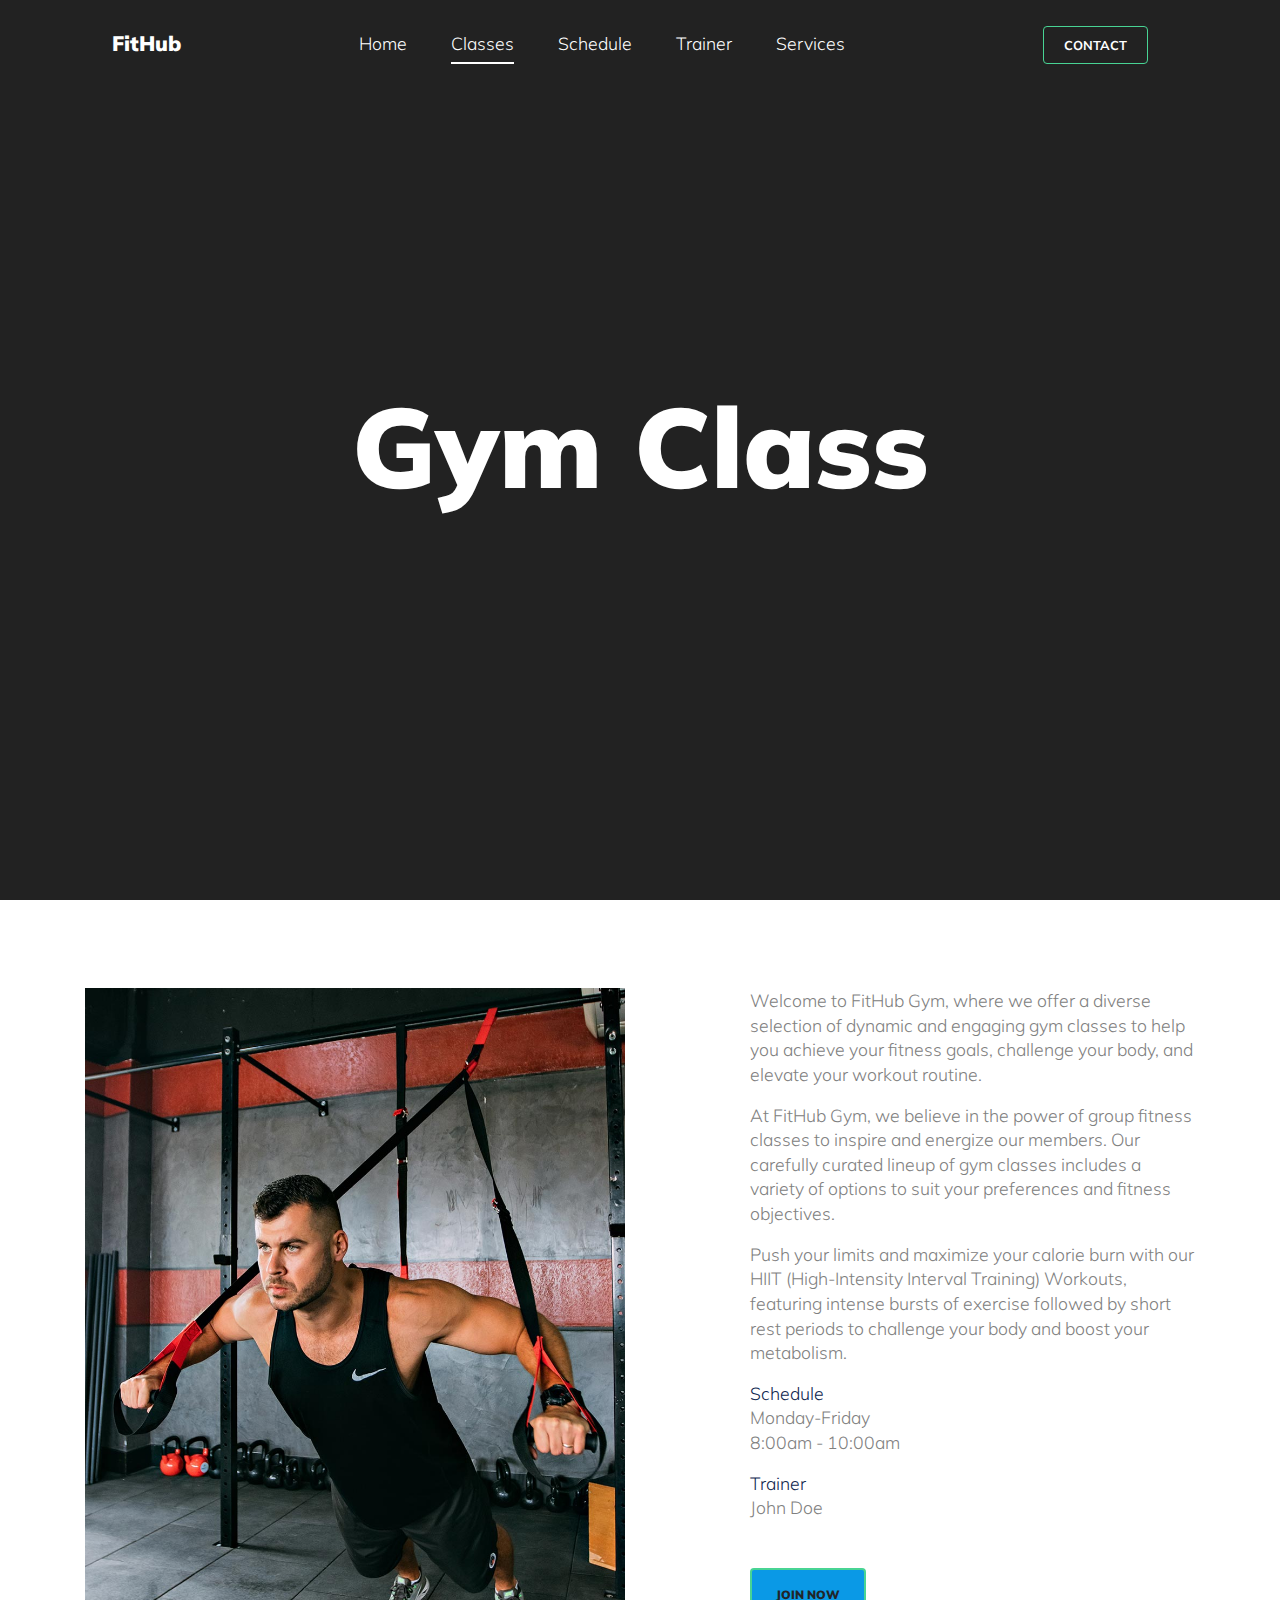
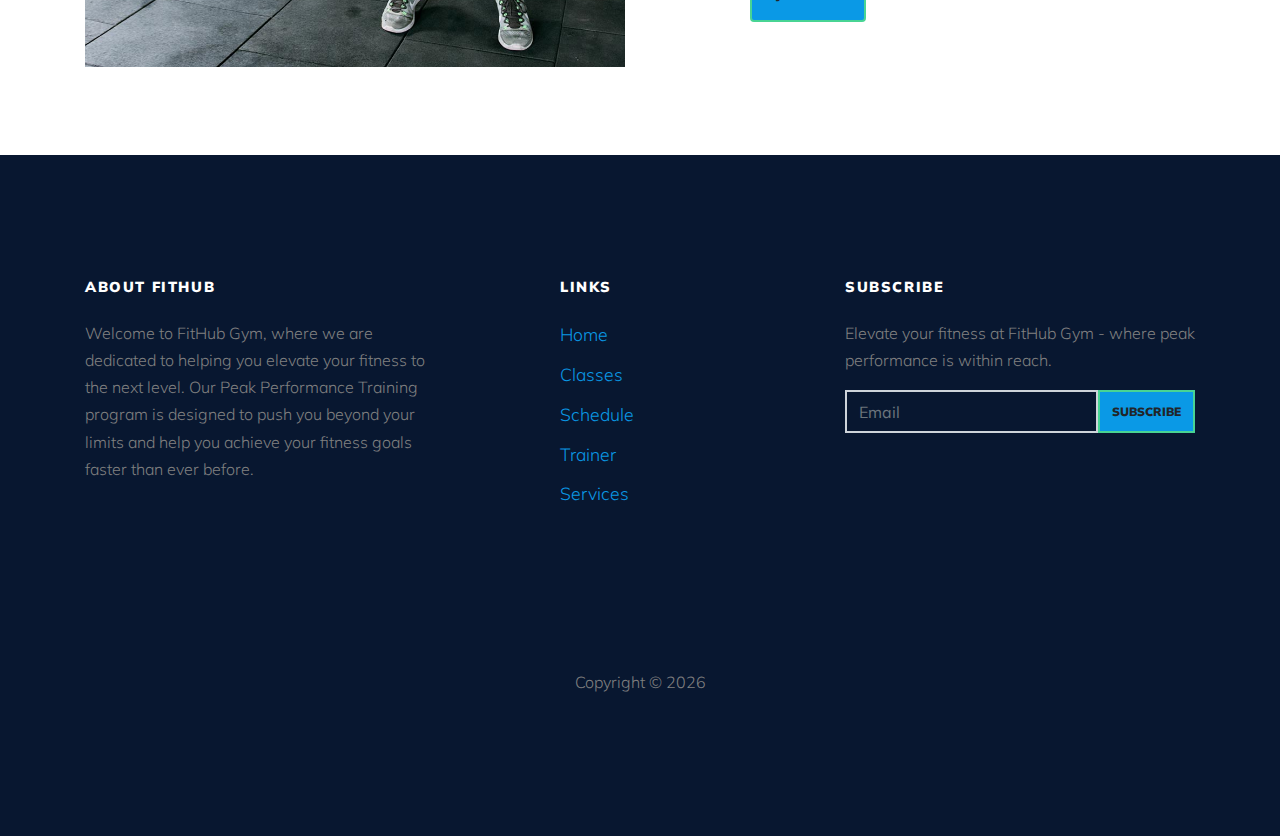
<file: single-5.html>
<!DOCTYPE html>
<html lang="en">
  <head>
    <title>Gymer &mdash; Website by Colorlib</title>
    <meta charset="utf-8" />
    <meta
      name="viewport"
      content="width=device-width, initial-scale=1, shrink-to-fit=no"
    />

    <link
      href="https://fonts.googleapis.com/css?family=Muli:300,400,700,900"
      rel="stylesheet"
    />
    <link rel="stylesheet" href="fonts/icomoon/style.css" />

    <link rel="stylesheet" href="css/bootstrap.min.css" />
    <link rel="stylesheet" href="css/jquery-ui.css" />
    <link rel="stylesheet" href="css/owl.carousel.min.css" />
    <link rel="stylesheet" href="css/owl.theme.default.min.css" />
    <link rel="stylesheet" href="css/owl.theme.default.min.css" />

    <link rel="stylesheet" href="css/jquery.fancybox.min.css" />

    <link rel="stylesheet" href="css/bootstrap-datepicker.css" />

    <link rel="stylesheet" href="fonts/flaticon/font/flaticon.css" />

    <link rel="stylesheet" href="css/aos.css" />
    <link
      href="css/jquery.mb.YTPlayer.min.css"
      media="all"
      rel="stylesheet"
      type="text/css"
    />

    <link rel="stylesheet" href="css/style.css" />
  </head>

  <body data-spy="scroll" data-target=".site-navbar-target" data-offset="300">
    <div class="site-wrap">
      <div class="site-mobile-menu site-navbar-target">
        <div class="site-mobile-menu-header">
          <div class="site-mobile-menu-close mt-3">
            <span class="icon-close2 js-menu-toggle"></span>
          </div>
        </div>
        <div class="site-mobile-menu-body"></div>
      </div>

      <header
        class="site-navbar py-4 js-sticky-header site-navbar-target"
        role="banner"
      >
        <div class="container-fluid">
          <div class="d-flex align-items-center">
            <div class="site-logo"><a href="index.html">FitHub</a></div>
            <div class="ml-auto">
              <nav
                class="site-navigation position-relative text-right"
                role="navigation"
              >
                <ul
                  class="site-menu main-menu js-clone-nav mr-auto d-none d-lg-block"
                >
                  <li>
                    <a href="index.html#home-section" class="nav-link">Home</a>
                  </li>
                  <li>
                    <a href="index.html#classes-section" class="nav-link active"
                      >Classes</a
                    >
                  </li>
                  <li>
                    <a href="index.html#schedule-section" class="nav-link"
                      >Schedule</a
                    >
                  </li>
                  <li>
                    <a href="index.html#trainer-section" class="nav-link"
                      >Trainer</a
                    >
                  </li>
                  <li>
                    <a href="index.html#services-section" class="nav-link"
                      >Services</a
                    >
                  </li>
                </ul>
              </nav>
            </div>
            <div class="ml-auto">
              <nav
                class="site-navigation position-relative text-right"
                role="navigation"
              >
                <ul
                  class="site-menu main-menu site-menu-dark js-clone-nav mr-auto d-none d-lg-block"
                >
                  <li class="cta">
                    <a href="index.html#contact-section" class="nav-link"
                      ><span class="rounded border border-primary"
                        >Contact</span
                      ></a
                    >
                  </li>
                </ul>
              </nav>
              <a
                href="#"
                class="d-inline-block d-lg-none site-menu-toggle js-menu-toggle text-black float-right"
                ><span class="icon-menu h3"></span
              ></a>
            </div>
          </div>
        </div>
      </header>

      <div class="intro-section" style="background-color: #ccc">
        <div class="container">
          <div class="row align-items-center">
            <div class="col-lg-8 mx-auto text-center" data-aos="fade-up">
              <h1>Gym Class</h1>
            </div>
          </div>
        </div>
      </div>

      <div class="site-section">
        <div class="container">
          <div class="row">
            <div class="col-lg-6">
              <img src="images/slide_4.jpg" alt="Image" class="img-fluid" />
            </div>
            <div class="col-lg-5 ml-auto" style="line-height: 1.4">
              <p>
                Welcome to FitHub Gym, where we offer a diverse selection of
                dynamic and engaging gym classes to help you achieve your
                fitness goals, challenge your body, and elevate your workout
                routine.
              </p>
              <p>
                At FitHub Gym, we believe in the power of group fitness classes
                to inspire and energize our members. Our carefully curated
                lineup of gym classes includes a variety of options to suit your
                preferences and fitness objectives.
              </p>
              <p>
                Push your limits and maximize your calorie burn with our HIIT
                (High-Intensity Interval Training) Workouts, featuring intense
                bursts of exercise followed by short rest periods to challenge
                your body and boost your metabolism.
              </p>
              <p>
                <span class="name-style d-block">Schedule</span>
                <span class="d-block">Monday-Friday</span>
                8:00am - 10:00am
              </p>
              <p class="mb-5">
                <span class="name-style d-block">Trainer</span>
                John Doe
              </p>
              <p><a href="/auth/login.html" class="btn btn-primary py-3 px-4">Join Now</a></p>
            </div>
          </div>
        </div>
      </div>

      <footer class="footer-section">
        <div class="container">
          <div class="row">
            <div class="col-md-4">
              <h3>About FitHub</h3>
              <p>
                Welcome to FitHub Gym, where we are dedicated to helping you
                elevate your fitness to the next level. Our Peak Performance
                Training program is designed to push you beyond your limits and
                help you achieve your fitness goals faster than ever before.
              </p>
              <div class="share">
                <a href="#" class="fab fa-facebook-f"></a>
                <a href="#" class="fab fa-twitter"></a>
                <a href="#" class="fab fa-instagram"></a>
                <a href="#" class="fab fa-linkedin"></a>
                <a href="#" class="fab fa-youtube"></a>
              </div>
            </div>

            <div class="col-md-3 ml-auto">
              <h3>Links</h3>
              <ul class="list-unstyled footer-links">
                <li><a href="index.html#home-section">Home</a></li>
                <li><a href="index.html#classes-section">Classes</a></li>
                <li><a href="index.html#schedule-section">Schedule</a></li>
                <li><a href="index.html#trainer-section">Trainer</a></li>
                <li><a href="index.html#services-section">Services</a></li>
              </ul>
            </div>

            <div class="col-md-4">
              <h3>Subscribe</h3>
              <p>
                Elevate your fitness at FitHub Gym - where peak performance is
                within reach.
              </p>
              <form action="#">
                <div class="d-flex mb-5">
                  <input
                    type="text"
                    class="form-control rounded-0"
                    placeholder="Email"
                  />
                  <input
                    type="submit"
                    class="btn btn-primary rounded-0"
                    value="Subscribe"
                  />
                </div>
              </form>
            </div>
          </div>

          <div class="row pt-5 mt-5 text-center">
            <div class="col-md-12">
              <div class="pt-5">
                <p>
                  <!-- Link back to Colorlib can't be removed. Template is licensed under CC BY 3.0. -->
                  Copyright &copy;
                  <script>
                    document.write(new Date().getFullYear());
                  </script>

                  <!-- Link back to Colorlib can't be removed. Template is licensed under CC BY 3.0. -->
                </p>
              </div>
            </div>
          </div>
        </div>
      </footer>
    </div>
    <!-- .site-wrap -->

    <script src="js/jquery-3.3.1.min.js"></script>
    <script src="js/jquery-migrate-3.0.1.min.js"></script>
    <script src="js/jquery-ui.js"></script>
    <script src="js/popper.min.js"></script>
    <script src="js/bootstrap.min.js"></script>
    <script src="js/owl.carousel.min.js"></script>
    <script src="js/jquery.stellar.min.js"></script>
    <script src="js/jquery.countdown.min.js"></script>
    <script src="js/bootstrap-datepicker.min.js"></script>
    <script src="js/jquery.easing.1.3.js"></script>
    <script src="js/aos.js"></script>
    <script src="js/jquery.fancybox.min.js"></script>
    <script src="js/jquery.sticky.js"></script>
    <script src="js/jquery.mb.YTPlayer.min.js"></script>

    <script src="js/main.js"></script>
  </body>
</html>
</file>
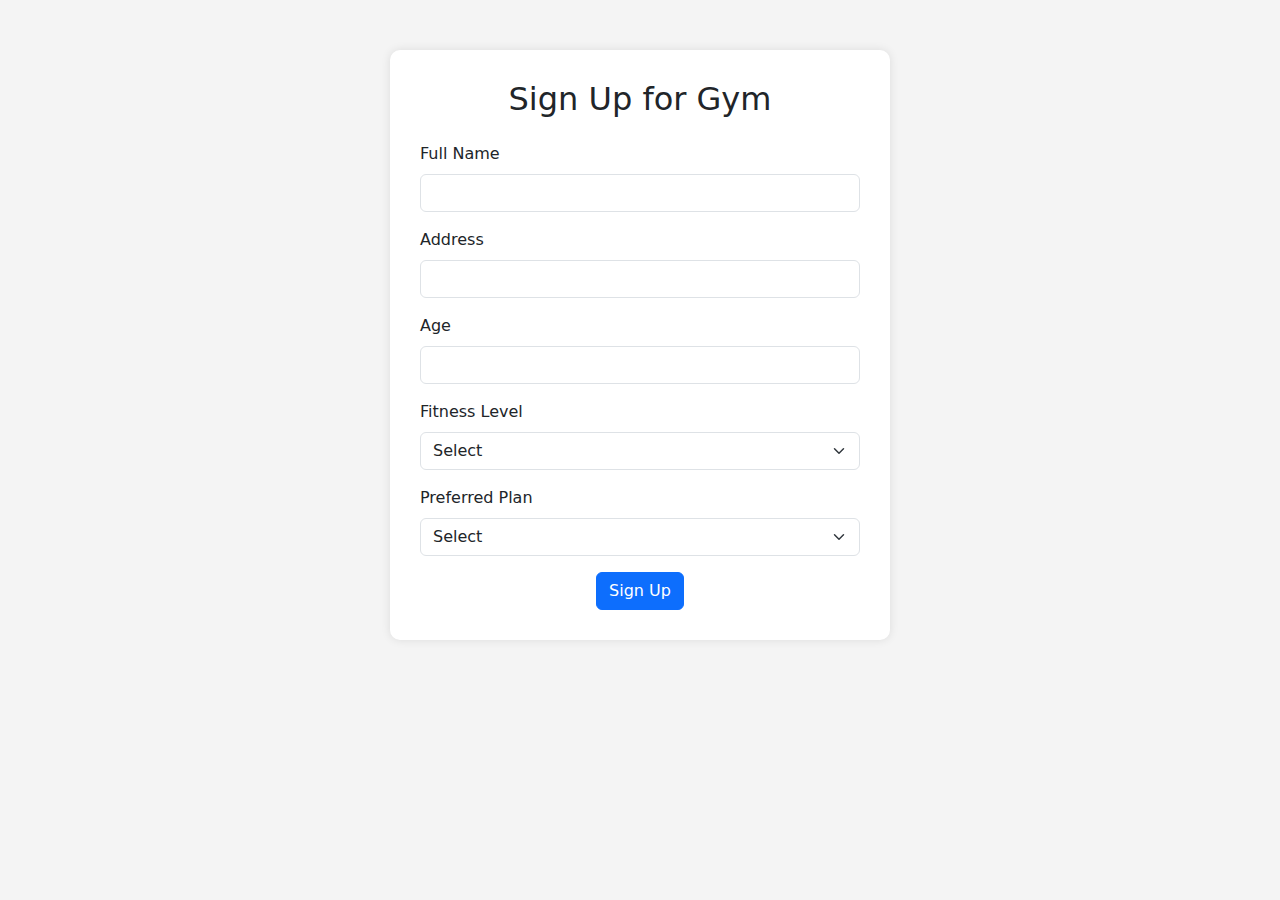
<file: auth/test.html>
<!DOCTYPE html>
<html lang="en">
<head>
  <meta charset="UTF-8">
  <meta name="viewport" content="width=device-width, initial-scale=1.0">
  <title>Gym Signup Form</title>
  <!-- Bootstrap CSS -->
  <link href="https://cdn.jsdelivr.net/npm/bootstrap@5.3.0-alpha1/dist/css/bootstrap.min.css" rel="stylesheet">
  <style>
    body {
      background-color: #f4f4f4;
    }
    .signup-form {
      max-width: 500px;
      margin: 50px auto;
      padding: 30px;
      background-color: #fff;
      border-radius: 10px;
      box-shadow: 0px 0px 10px rgba(0,0,0,0.1);
    }
  </style>
</head>
<body>
  <div class="container">
    <div class="signup-form">
      <h2 class="text-center mb-4">Sign Up for Gym</h2>
      <form>
        <div class="mb-3">
          <label for="name" class="form-label">Full Name</label>
          <input type="text" class="form-control" id="signUpname" name="name" required>
        </div>
        <div class="mb-3">
          <label for="address" class="form-label">Address</label>
          <input type="text" class="form-control" id="signUpaddress" name="address" required>
        </div>
        <div class="mb-3">
          <label for="age" class="form-label">Age</label>
          <input type="number" class="form-control" id="signUpage" name="age" required>
        </div>
        <div class="mb-3">
          <label for="fitness-level" class="form-label">Fitness Level</label>
          <select class="form-select" id="fitness-level" name="fitness-level" required>
            <option value="">Select</option>
            <option value="beginner">Beginner</option>
            <option value="intermediate">Intermediate</option>
            <option value="advanced">Advanced</option>
          </select>
        </div>
        <div class="mb-3">
          <label for="plan" class="form-label">Preferred Plan</label>
          <select class="form-select" id="plan" name="plan" required>
            <option value="">Select</option>
            <option value="basic">Basic</option>
            <option value="standard">Standard</option>
            <option value="premium">Premium</option>
          </select>
        </div>
        <div class="text-center">
          <button type="submit" class="btn btn-primary">Sign Up</button>
        </div>
      </form>
    </div>
  </div>

  <!-- Bootstrap JS (optional) -->
  <script src="https://cdn.jsdelivr.net/npm/bootstrap@5.3.0-alpha1/dist/js/bootstrap.bundle.min.js"></script>
</body>
</html>
</file>
<file: fonts/icomoon/style.css>
@font-face {
  font-family: 'icomoon';
  src:  url('fonts/icomoon.eot?10si43');
  src:  url('fonts/icomoon.eot?10si43#iefix') format('embedded-opentype'),
    url('fonts/icomoon.ttf?10si43') format('truetype'),
    url('fonts/icomoon.woff?10si43') format('woff'),
    url('fonts/icomoon.svg?10si43#icomoon') format('svg');
  font-weight: normal;
  font-style: normal;
}

[class^="icon-"], [class*=" icon-"] {
  /* use !important to prevent issues with browser extensions that change fonts */
  font-family: 'icomoon' !important;
  speak: none;
  font-style: normal;
  font-weight: normal;
  font-variant: normal;
  text-transform: none;
  line-height: 1;

  /* Better Font Rendering =========== */
  -webkit-font-smoothing: antialiased;
  -moz-osx-font-smoothing: grayscale;
}

.icon-asterisk:before {
  content: "\f069";
}
.icon-plus:before {
  content: "\f067";
}
.icon-question:before {
  content: "\f128";
}
.icon-minus:before {
  content: "\f068";
}
.icon-glass:before {
  content: "\f000";
}
.icon-music:before {
  content: "\f001";
}
.icon-search:before {
  content: "\f002";
}
.icon-envelope-o:before {
  content: "\f003";
}
.icon-heart:before {
  content: "\f004";
}
.icon-star:before {
  content: "\f005";
}
.icon-star-o:before {
  content: "\f006";
}
.icon-user:before {
  content: "\f007";
}
.icon-film:before {
  content: "\f008";
}
.icon-th-large:before {
  content: "\f009";
}
.icon-th:before {
  content: "\f00a";
}
.icon-th-list:before {
  content: "\f00b";
}
.icon-check:before {
  content: "\f00c";
}
.icon-close:before {
  content: "\f00d";
}
.icon-remove:before {
  content: "\f00d";
}
.icon-times:before {
  content: "\f00d";
}
.icon-search-plus:before {
  content: "\f00e";
}
.icon-search-minus:before {
  content: "\f010";
}
.icon-power-off:before {
  content: "\f011";
}
.icon-signal:before {
  content: "\f012";
}
.icon-cog:before {
  content: "\f013";
}
.icon-gear:before {
  content: "\f013";
}
.icon-trash-o:before {
  content: "\f014";
}
.icon-home:before {
  content: "\f015";
}
.icon-file-o:before {
  content: "\f016";
}
.icon-clock-o:before {
  content: "\f017";
}
.icon-road:before {
  content: "\f018";
}
.icon-download:before {
  content: "\f019";
}
.icon-arrow-circle-o-down:before {
  content: "\f01a";
}
.icon-arrow-circle-o-up:before {
  content: "\f01b";
}
.icon-inbox:before {
  content: "\f01c";
}
.icon-play-circle-o:before {
  content: "\f01d";
}
.icon-repeat:before {
  content: "\f01e";
}
.icon-rotate-right:before {
  content: "\f01e";
}
.icon-refresh:before {
  content: "\f021";
}
.icon-list-alt:before {
  content: "\f022";
}
.icon-lock:before {
  content: "\f023";
}
.icon-flag:before {
  content: "\f024";
}
.icon-headphones:before {
  content: "\f025";
}
.icon-volume-off:before {
  content: "\f026";
}
.icon-volume-down:before {
  content: "\f027";
}
.icon-volume-up:before {
  content: "\f028";
}
.icon-qrcode:before {
  content: "\f029";
}
.icon-barcode:before {
  content: "\f02a";
}
.icon-tag:before {
  content: "\f02b";
}
.icon-tags:before {
  content: "\f02c";
}
.icon-book:before {
  content: "\f02d";
}
.icon-bookmark:before {
  content: "\f02e";
}
.icon-print:before {
  content: "\f02f";
}
.icon-camera:before {
  content: "\f030";
}
.icon-font:before {
  content: "\f031";
}
.icon-bold:before {
  content: "\f032";
}
.icon-italic:before {
  content: "\f033";
}
.icon-text-height:before {
  content: "\f034";
}
.icon-text-width:before {
  content: "\f035";
}
.icon-align-left:before {
  content: "\f036";
}
.icon-align-center:before {
  content: "\f037";
}
.icon-align-right:before {
  content: "\f038";
}
.icon-align-justify:before {
  content: "\f039";
}
.icon-list:before {
  content: "\f03a";
}
.icon-dedent:before {
  content: "\f03b";
}
.icon-outdent:before {
  content: "\f03b";
}
.icon-indent:before {
  content: "\f03c";
}
.icon-video-camera:before {
  content: "\f03d";
}
.icon-image:before {
  content: "\f03e";
}
.icon-photo:before {
  content: "\f03e";
}
.icon-picture-o:before {
  content: "\f03e";
}
.icon-pencil:before {
  content: "\f040";
}
.icon-map-marker:before {
  content: "\f041";
}
.icon-adjust:before {
  content: "\f042";
}
.icon-tint:before {
  content: "\f043";
}
.icon-edit:before {
  content: "\f044";
}
.icon-pencil-square-o:before {
  content: "\f044";
}
.icon-share-square-o:before {
  content: "\f045";
}
.icon-check-square-o:before {
  content: "\f046";
}
.icon-arrows:before {
  content: "\f047";
}
.icon-step-backward:before {
  content: "\f048";
}
.icon-fast-backward:before {
  content: "\f049";
}
.icon-backward:before {
  content: "\f04a";
}
.icon-play:before {
  content: "\f04b";
}
.icon-pause:before {
  content: "\f04c";
}
.icon-stop:before {
  content: "\f04d";
}
.icon-forward:before {
  content: "\f04e";
}
.icon-fast-forward:before {
  content: "\f050";
}
.icon-step-forward:before {
  content: "\f051";
}
.icon-eject:before {
  content: "\f052";
}
.icon-chevron-left:before {
  content: "\f053";
}
.icon-chevron-right:before {
  content: "\f054";
}
.icon-plus-circle:before {
  content: "\f055";
}
.icon-minus-circle:before {
  content: "\f056";
}
.icon-times-circle:before {
  content: "\f057";
}
.icon-check-circle:before {
  content: "\f058";
}
.icon-question-circle:before {
  content: "\f059";
}
.icon-info-circle:before {
  content: "\f05a";
}
.icon-crosshairs:before {
  content: "\f05b";
}
.icon-times-circle-o:before {
  content: "\f05c";
}
.icon-check-circle-o:before {
  content: "\f05d";
}
.icon-ban:before {
  content: "\f05e";
}
.icon-arrow-left:before {
  content: "\f060";
}
.icon-arrow-right:before {
  content: "\f061";
}
.icon-arrow-up:before {
  content: "\f062";
}
.icon-arrow-down:before {
  content: "\f063";
}
.icon-mail-forward:before {
  content: "\f064";
}
.icon-share:before {
  content: "\f064";
}
.icon-expand:before {
  content: "\f065";
}
.icon-compress:before {
  content: "\f066";
}
.icon-exclamation-circle:before {
  content: "\f06a";
}
.icon-gift:before {
  content: "\f06b";
}
.icon-leaf:before {
  content: "\f06c";
}
.icon-fire:before {
  content: "\f06d";
}
.icon-eye:before {
  content: "\f06e";
}
.icon-eye-slash:before {
  content: "\f070";
}
.icon-exclamation-triangle:before {
  content: "\f071";
}
.icon-warning:before {
  content: "\f071";
}
.icon-plane:before {
  content: "\f072";
}
.icon-calendar:before {
  content: "\f073";
}
.icon-random:before {
  content: "\f074";
}
.icon-comment:before {
  content: "\f075";
}
.icon-magnet:before {
  content: "\f076";
}
.icon-chevron-up:before {
  content: "\f077";
}
.icon-chevron-down:before {
  content: "\f078";
}
.icon-retweet:before {
  content: "\f079";
}
.icon-shopping-cart:before {
  content: "\f07a";
}
.icon-folder:before {
  content: "\f07b";
}
.icon-folder-open:before {
  content: "\f07c";
}
.icon-arrows-v:before {
  content: "\f07d";
}
.icon-arrows-h:before {
  content: "\f07e";
}
.icon-bar-chart:before {
  content: "\f080";
}
.icon-bar-chart-o:before {
  content: "\f080";
}
.icon-twitter-square:before {
  content: "\f081";
}
.icon-facebook-square:before {
  content: "\f082";
}
.icon-camera-retro:before {
  content: "\f083";
}
.icon-key:before {
  content: "\f084";
}
.icon-cogs:before {
  content: "\f085";
}
.icon-gears:before {
  content: "\f085";
}
.icon-comments:before {
  content: "\f086";
}
.icon-thumbs-o-up:before {
  content: "\f087";
}
.icon-thumbs-o-down:before {
  content: "\f088";
}
.icon-star-half:before {
  content: "\f089";
}
.icon-heart-o:before {
  content: "\f08a";
}
.icon-sign-out:before {
  content: "\f08b";
}
.icon-linkedin-square:before {
  content: "\f08c";
}
.icon-thumb-tack:before {
  content: "\f08d";
}
.icon-external-link:before {
  content: "\f08e";
}
.icon-sign-in:before {
  content: "\f090";
}
.icon-trophy:before {
  content: "\f091";
}
.icon-github-square:before {
  content: "\f092";
}
.icon-upload:before {
  content: "\f093";
}
.icon-lemon-o:before {
  content: "\f094";
}
.icon-phone:before {
  content: "\f095";
}
.icon-square-o:before {
  content: "\f096";
}
.icon-bookmark-o:before {
  content: "\f097";
}
.icon-phone-square:before {
  content: "\f098";
}
.icon-twitter:before {
  content: "\f099";
}
.icon-facebook:before {
  content: "\f09a";
}
.icon-facebook-f:before {
  content: "\f09a";
}
.icon-github:before {
  content: "\f09b";
}
.icon-unlock:before {
  content: "\f09c";
}
.icon-credit-card:before {
  content: "\f09d";
}
.icon-feed:before {
  content: "\f09e";
}
.icon-rss:before {
  content: "\f09e";
}
.icon-hdd-o:before {
  content: "\f0a0";
}
.icon-bullhorn:before {
  content: "\f0a1";
}
.icon-bell-o:before {
  content: "\f0a2";
}
.icon-certificate:before {
  content: "\f0a3";
}
.icon-hand-o-right:before {
  content: "\f0a4";
}
.icon-hand-o-left:before {
  content: "\f0a5";
}
.icon-hand-o-up:before {
  content: "\f0a6";
}
.icon-hand-o-down:before {
  content: "\f0a7";
}
.icon-arrow-circle-left:before {
  content: "\f0a8";
}
.icon-arrow-circle-right:before {
  content: "\f0a9";
}
.icon-arrow-circle-up:before {
  content: "\f0aa";
}
.icon-arrow-circle-down:before {
  content: "\f0ab";
}
.icon-globe:before {
  content: "\f0ac";
}
.icon-wrench:before {
  content: "\f0ad";
}
.icon-tasks:before {
  content: "\f0ae";
}
.icon-filter:before {
  content: "\f0b0";
}
.icon-briefcase:before {
  content: "\f0b1";
}
.icon-arrows-alt:before {
  content: "\f0b2";
}
.icon-group:before {
  content: "\f0c0";
}
.icon-users:before {
  content: "\f0c0";
}
.icon-chain:before {
  content: "\f0c1";
}
.icon-link:before {
  content: "\f0c1";
}
.icon-cloud:before {
  content: "\f0c2";
}
.icon-flask:before {
  content: "\f0c3";
}
.icon-cut:before {
  content: "\f0c4";
}
.icon-scissors:before {
  content: "\f0c4";
}
.icon-copy:before {
  content: "\f0c5";
}
.icon-files-o:before {
  content: "\f0c5";
}
.icon-paperclip:before {
  content: "\f0c6";
}
.icon-floppy-o:before {
  content: "\f0c7";
}
.icon-save:before {
  content: "\f0c7";
}
.icon-square:before {
  content: "\f0c8";
}
.icon-bars:before {
  content: "\f0c9";
}
.icon-navicon:before {
  content: "\f0c9";
}
.icon-reorder:before {
  content: "\f0c9";
}
.icon-list-ul:before {
  content: "\f0ca";
}
.icon-list-ol:before {
  content: "\f0cb";
}
.icon-strikethrough:before {
  content: "\f0cc";
}
.icon-underline:before {
  content: "\f0cd";
}
.icon-table:before {
  content: "\f0ce";
}
.icon-magic:before {
  content: "\f0d0";
}
.icon-truck:before {
  content: "\f0d1";
}
.icon-pinterest:before {
  content: "\f0d2";
}
.icon-pinterest-square:before {
  content: "\f0d3";
}
.icon-google-plus-square:before {
  content: "\f0d4";
}
.icon-google-plus:before {
  content: "\f0d5";
}
.icon-money:before {
  content: "\f0d6";
}
.icon-caret-down:before {
  content: "\f0d7";
}
.icon-caret-up:before {
  content: "\f0d8";
}
.icon-caret-left:before {
  content: "\f0d9";
}
.icon-caret-right:before {
  content: "\f0da";
}
.icon-columns:before {
  content: "\f0db";
}
.icon-sort:before {
  content: "\f0dc";
}
.icon-unsorted:before {
  content: "\f0dc";
}
.icon-sort-desc:before {
  content: "\f0dd";
}
.icon-sort-down:before {
  content: "\f0dd";
}
.icon-sort-asc:before {
  content: "\f0de";
}
.icon-sort-up:before {
  content: "\f0de";
}
.icon-envelope:before {
  content: "\f0e0";
}
.icon-linkedin:before {
  content: "\f0e1";
}
.icon-rotate-left:before {
  content: "\f0e2";
}
.icon-undo:before {
  content: "\f0e2";
}
.icon-gavel:before {
  content: "\f0e3";
}
.icon-legal:before {
  content: "\f0e3";
}
.icon-dashboard:before {
  content: "\f0e4";
}
.icon-tachometer:before {
  content: "\f0e4";
}
.icon-comment-o:before {
  content: "\f0e5";
}
.icon-comments-o:before {
  content: "\f0e6";
}
.icon-bolt:before {
  content: "\f0e7";
}
.icon-flash:before {
  content: "\f0e7";
}
.icon-sitemap:before {
  content: "\f0e8";
}
.icon-umbrella:before {
  content: "\f0e9";
}
.icon-clipboard:before {
  content: "\f0ea";
}
.icon-paste:before {
  content: "\f0ea";
}
.icon-lightbulb-o:before {
  content: "\f0eb";
}
.icon-exchange:before {
  content: "\f0ec";
}
.icon-cloud-download:before {
  content: "\f0ed";
}
.icon-cloud-upload:before {
  content: "\f0ee";
}
.icon-user-md:before {
  content: "\f0f0";
}
.icon-stethoscope:before {
  content: "\f0f1";
}
.icon-suitcase:before {
  content: "\f0f2";
}
.icon-bell:before {
  content: "\f0f3";
}
.icon-coffee:before {
  content: "\f0f4";
}
.icon-cutlery:before {
  content: "\f0f5";
}
.icon-file-text-o:before {
  content: "\f0f6";
}
.icon-building-o:before {
  content: "\f0f7";
}
.icon-hospital-o:before {
  content: "\f0f8";
}
.icon-ambulance:before {
  content: "\f0f9";
}
.icon-medkit:before {
  content: "\f0fa";
}
.icon-fighter-jet:before {
  content: "\f0fb";
}
.icon-beer:before {
  content: "\f0fc";
}
.icon-h-square:before {
  content: "\f0fd";
}
.icon-plus-square:before {
  content: "\f0fe";
}
.icon-angle-double-left:before {
  content: "\f100";
}
.icon-angle-double-right:before {
  content: "\f101";
}
.icon-angle-double-up:before {
  content: "\f102";
}
.icon-angle-double-down:before {
  content: "\f103";
}
.icon-angle-left:before {
  content: "\f104";
}
.icon-angle-right:before {
  content: "\f105";
}
.icon-angle-up:before {
  content: "\f106";
}
.icon-angle-down:before {
  content: "\f107";
}
.icon-desktop:before {
  content: "\f108";
}
.icon-laptop:before {
  content: "\f109";
}
.icon-tablet:before {
  content: "\f10a";
}
.icon-mobile:before {
  content: "\f10b";
}
.icon-mobile-phone:before {
  content: "\f10b";
}
.icon-circle-o:before {
  content: "\f10c";
}
.icon-quote-left:before {
  content: "\f10d";
}
.icon-quote-right:before {
  content: "\f10e";
}
.icon-spinner:before {
  content: "\f110";
}
.icon-circle:before {
  content: "\f111";
}
.icon-mail-reply:before {
  content: "\f112";
}
.icon-reply:before {
  content: "\f112";
}
.icon-github-alt:before {
  content: "\f113";
}
.icon-folder-o:before {
  content: "\f114";
}
.icon-folder-open-o:before {
  content: "\f115";
}
.icon-smile-o:before {
  content: "\f118";
}
.icon-frown-o:before {
  content: "\f119";
}
.icon-meh-o:before {
  content: "\f11a";
}
.icon-gamepad:before {
  content: "\f11b";
}
.icon-keyboard-o:before {
  content: "\f11c";
}
.icon-flag-o:before {
  content: "\f11d";
}
.icon-flag-checkered:before {
  content: "\f11e";
}
.icon-terminal:before {
  content: "\f120";
}
.icon-code:before {
  content: "\f121";
}
.icon-mail-reply-all:before {
  content: "\f122";
}
.icon-reply-all:before {
  content: "\f122";
}
.icon-star-half-empty:before {
  content: "\f123";
}
.icon-star-half-full:before {
  content: "\f123";
}
.icon-star-half-o:before {
  content: "\f123";
}
.icon-location-arrow:before {
  content: "\f124";
}
.icon-crop:before {
  content: "\f125";
}
.icon-code-fork:before {
  content: "\f126";
}
.icon-chain-broken:before {
  content: "\f127";
}
.icon-unlink:before {
  content: "\f127";
}
.icon-info:before {
  content: "\f129";
}
.icon-exclamation:before {
  content: "\f12a";
}
.icon-superscript:before {
  content: "\f12b";
}
.icon-subscript:before {
  content: "\f12c";
}
.icon-eraser:before {
  content: "\f12d";
}
.icon-puzzle-piece:before {
  content: "\f12e";
}
.icon-microphone:before {
  content: "\f130";
}
.icon-microphone-slash:before {
  content: "\f131";
}
.icon-shield:before {
  content: "\f132";
}
.icon-calendar-o:before {
  content: "\f133";
}
.icon-fire-extinguisher:before {
  content: "\f134";
}
.icon-rocket:before {
  content: "\f135";
}
.icon-maxcdn:before {
  content: "\f136";
}
.icon-chevron-circle-left:before {
  content: "\f137";
}
.icon-chevron-circle-right:before {
  content: "\f138";
}
.icon-chevron-circle-up:before {
  content: "\f139";
}
.icon-chevron-circle-down:before {
  content: "\f13a";
}
.icon-html5:before {
  content: "\f13b";
}
.icon-css3:before {
  content: "\f13c";
}
.icon-anchor:before {
  content: "\f13d";
}
.icon-unlock-alt:before {
  content: "\f13e";
}
.icon-bullseye:before {
  content: "\f140";
}
.icon-ellipsis-h:before {
  content: "\f141";
}
.icon-ellipsis-v:before {
  content: "\f142";
}
.icon-rss-square:before {
  content: "\f143";
}
.icon-play-circle:before {
  content: "\f144";
}
.icon-ticket:before {
  content: "\f145";
}
.icon-minus-square:before {
  content: "\f146";
}
.icon-minus-square-o:before {
  content: "\f147";
}
.icon-level-up:before {
  content: "\f148";
}
.icon-level-down:before {
  content: "\f149";
}
.icon-check-square:before {
  content: "\f14a";
}
.icon-pencil-square:before {
  content: "\f14b";
}
.icon-external-link-square:before {
  content: "\f14c";
}
.icon-share-square:before {
  content: "\f14d";
}
.icon-compass:before {
  content: "\f14e";
}
.icon-caret-square-o-down:before {
  content: "\f150";
}
.icon-toggle-down:before {
  content: "\f150";
}
.icon-caret-square-o-up:before {
  content: "\f151";
}
.icon-toggle-up:before {
  content: "\f151";
}
.icon-caret-square-o-right:before {
  content: "\f152";
}
.icon-toggle-right:before {
  content: "\f152";
}
.icon-eur:before {
  content: "\f153";
}
.icon-euro:before {
  content: "\f153";
}
.icon-gbp:before {
  content: "\f154";
}
.icon-dollar:before {
  content: "\f155";
}
.icon-usd:before {
  content: "\f155";
}
.icon-inr:before {
  content: "\f156";
}
.icon-rupee:before {
  content: "\f156";
}
.icon-cny:before {
  content: "\f157";
}
.icon-jpy:before {
  content: "\f157";
}
.icon-rmb:before {
  content: "\f157";
}
.icon-yen:before {
  content: "\f157";
}
.icon-rouble:before {
  content: "\f158";
}
.icon-rub:before {
  content: "\f158";
}
.icon-ruble:before {
  content: "\f158";
}
.icon-krw:before {
  content: "\f159";
}
.icon-won:before {
  content: "\f159";
}
.icon-bitcoin:before {
  content: "\f15a";
}
.icon-btc:before {
  content: "\f15a";
}
.icon-file:before {
  content: "\f15b";
}
.icon-file-text:before {
  content: "\f15c";
}
.icon-sort-alpha-asc:before {
  content: "\f15d";
}
.icon-sort-alpha-desc:before {
  content: "\f15e";
}
.icon-sort-amount-asc:before {
  content: "\f160";
}
.icon-sort-amount-desc:before {
  content: "\f161";
}
.icon-sort-numeric-asc:before {
  content: "\f162";
}
.icon-sort-numeric-desc:before {
  content: "\f163";
}
.icon-thumbs-up:before {
  content: "\f164";
}
.icon-thumbs-down:before {
  content: "\f165";
}
.icon-youtube-square:before {
  content: "\f166";
}
.icon-youtube:before {
  content: "\f167";
}
.icon-xing:before {
  content: "\f168";
}
.icon-xing-square:before {
  content: "\f169";
}
.icon-youtube-play:before {
  content: "\f16a";
}
.icon-dropbox:before {
  content: "\f16b";
}
.icon-stack-overflow:before {
  content: "\f16c";
}
.icon-instagram:before {
  content: "\f16d";
}
.icon-flickr:before {
  content: "\f16e";
}
.icon-adn:before {
  content: "\f170";
}
.icon-bitbucket:before {
  content: "\f171";
}
.icon-bitbucket-square:before {
  content: "\f172";
}
.icon-tumblr:before {
  content: "\f173";
}
.icon-tumblr-square:before {
  content: "\f174";
}
.icon-long-arrow-down:before {
  content: "\f175";
}
.icon-long-arrow-up:before {
  content: "\f176";
}
.icon-long-arrow-left:before {
  content: "\f177";
}
.icon-long-arrow-right:before {
  content: "\f178";
}
.icon-apple:before {
  content: "\f179";
}
.icon-windows:before {
  content: "\f17a";
}
.icon-android:before {
  content: "\f17b";
}
.icon-linux:before {
  content: "\f17c";
}
.icon-dribbble:before {
  content: "\f17d";
}
.icon-skype:before {
  content: "\f17e";
}
.icon-foursquare:before {
  content: "\f180";
}
.icon-trello:before {
  content: "\f181";
}
.icon-female:before {
  content: "\f182";
}
.icon-male:before {
  content: "\f183";
}
.icon-gittip:before {
  content: "\f184";
}
.icon-gratipay:before {
  content: "\f184";
}
.icon-sun-o:before {
  content: "\f185";
}
.icon-moon-o:before {
  content: "\f186";
}
.icon-archive:before {
  content: "\f187";
}
.icon-bug:before {
  content: "\f188";
}
.icon-vk:before {
  content: "\f189";
}
.icon-weibo:before {
  content: "\f18a";
}
.icon-renren:before {
  content: "\f18b";
}
.icon-pagelines:before {
  content: "\f18c";
}
.icon-stack-exchange:before {
  content: "\f18d";
}
.icon-arrow-circle-o-right:before {
  content: "\f18e";
}
.icon-arrow-circle-o-left:before {
  content: "\f190";
}
.icon-caret-square-o-left:before {
  content: "\f191";
}
.icon-toggle-left:before {
  content: "\f191";
}
.icon-dot-circle-o:before {
  content: "\f192";
}
.icon-wheelchair:before {
  content: "\f193";
}
.icon-vimeo-square:before {
  content: "\f194";
}
.icon-try:before {
  content: "\f195";
}
.icon-turkish-lira:before {
  content: "\f195";
}
.icon-plus-square-o:before {
  content: "\f196";
}
.icon-space-shuttle:before {
  content: "\f197";
}
.icon-slack:before {
  content: "\f198";
}
.icon-envelope-square:before {
  content: "\f199";
}
.icon-wordpress:before {
  content: "\f19a";
}
.icon-openid:before {
  content: "\f19b";
}
.icon-bank:before {
  content: "\f19c";
}
.icon-institution:before {
  content: "\f19c";
}
.icon-university:before {
  content: "\f19c";
}
.icon-graduation-cap:before {
  content: "\f19d";
}
.icon-mortar-board:before {
  content: "\f19d";
}
.icon-yahoo:before {
  content: "\f19e";
}
.icon-google:before {
  content: "\f1a0";
}
.icon-reddit:before {
  content: "\f1a1";
}
.icon-reddit-square:before {
  content: "\f1a2";
}
.icon-stumbleupon-circle:before {
  content: "\f1a3";
}
.icon-stumbleupon:before {
  content: "\f1a4";
}
.icon-delicious:before {
  content: "\f1a5";
}
.icon-digg:before {
  content: "\f1a6";
}
.icon-pied-piper-pp:before {
  content: "\f1a7";
}
.icon-pied-piper-alt:before {
  content: "\f1a8";
}
.icon-drupal:before {
  content: "\f1a9";
}
.icon-joomla:before {
  content: "\f1aa";
}
.icon-language:before {
  content: "\f1ab";
}
.icon-fax:before {
  content: "\f1ac";
}
.icon-building:before {
  content: "\f1ad";
}
.icon-child:before {
  content: "\f1ae";
}
.icon-paw:before {
  content: "\f1b0";
}
.icon-spoon:before {
  content: "\f1b1";
}
.icon-cube:before {
  content: "\f1b2";
}
.icon-cubes:before {
  content: "\f1b3";
}
.icon-behance:before {
  content: "\f1b4";
}
.icon-behance-square:before {
  content: "\f1b5";
}
.icon-steam:before {
  content: "\f1b6";
}
.icon-steam-square:before {
  content: "\f1b7";
}
.icon-recycle:before {
  content: "\f1b8";
}
.icon-automobile:before {
  content: "\f1b9";
}
.icon-car:before {
  content: "\f1b9";
}
.icon-cab:before {
  content: "\f1ba";
}
.icon-taxi:before {
  content: "\f1ba";
}
.icon-tree:before {
  content: "\f1bb";
}
.icon-spotify:before {
  content: "\f1bc";
}
.icon-deviantart:before {
  content: "\f1bd";
}
.icon-soundcloud:before {
  content: "\f1be";
}
.icon-database:before {
  content: "\f1c0";
}
.icon-file-pdf-o:before {
  content: "\f1c1";
}
.icon-file-word-o:before {
  content: "\f1c2";
}
.icon-file-excel-o:before {
  content: "\f1c3";
}
.icon-file-powerpoint-o:before {
  content: "\f1c4";
}
.icon-file-image-o:before {
  content: "\f1c5";
}
.icon-file-photo-o:before {
  content: "\f1c5";
}
.icon-file-picture-o:before {
  content: "\f1c5";
}
.icon-file-archive-o:before {
  content: "\f1c6";
}
.icon-file-zip-o:before {
  content: "\f1c6";
}
.icon-file-audio-o:before {
  content: "\f1c7";
}
.icon-file-sound-o:before {
  content: "\f1c7";
}
.icon-file-movie-o:before {
  content: "\f1c8";
}
.icon-file-video-o:before {
  content: "\f1c8";
}
.icon-file-code-o:before {
  content: "\f1c9";
}
.icon-vine:before {
  content: "\f1ca";
}
.icon-codepen:before {
  content: "\f1cb";
}
.icon-jsfiddle:before {
  content: "\f1cc";
}
.icon-life-bouy:before {
  content: "\f1cd";
}
.icon-life-buoy:before {
  content: "\f1cd";
}
.icon-life-ring:before {
  content: "\f1cd";
}
.icon-life-saver:before {
  content: "\f1cd";
}
.icon-support:before {
  content: "\f1cd";
}
.icon-circle-o-notch:before {
  content: "\f1ce";
}
.icon-ra:before {
  content: "\f1d0";
}
.icon-rebel:before {
  content: "\f1d0";
}
.icon-resistance:before {
  content: "\f1d0";
}
.icon-empire:before {
  content: "\f1d1";
}
.icon-ge:before {
  content: "\f1d1";
}
.icon-git-square:before {
  content: "\f1d2";
}
.icon-git:before {
  content: "\f1d3";
}
.icon-hacker-news:before {
  content: "\f1d4";
}
.icon-y-combinator-square:before {
  content: "\f1d4";
}
.icon-yc-square:before {
  content: "\f1d4";
}
.icon-tencent-weibo:before {
  content: "\f1d5";
}
.icon-qq:before {
  content: "\f1d6";
}
.icon-wechat:before {
  content: "\f1d7";
}
.icon-weixin:before {
  content: "\f1d7";
}
.icon-paper-plane:before {
  content: "\f1d8";
}
.icon-send:before {
  content: "\f1d8";
}
.icon-paper-plane-o:before {
  content: "\f1d9";
}
.icon-send-o:before {
  content: "\f1d9";
}
.icon-history:before {
  content: "\f1da";
}
.icon-circle-thin:before {
  content: "\f1db";
}
.icon-header:before {
  content: "\f1dc";
}
.icon-paragraph:before {
  content: "\f1dd";
}
.icon-sliders:before {
  content: "\f1de";
}
.icon-share-alt:before {
  content: "\f1e0";
}
.icon-share-alt-square:before {
  content: "\f1e1";
}
.icon-bomb:before {
  content: "\f1e2";
}
.icon-futbol-o:before {
  content: "\f1e3";
}
.icon-soccer-ball-o:before {
  content: "\f1e3";
}
.icon-tty:before {
  content: "\f1e4";
}
.icon-binoculars:before {
  content: "\f1e5";
}
.icon-plug:before {
  content: "\f1e6";
}
.icon-slideshare:before {
  content: "\f1e7";
}
.icon-twitch:before {
  content: "\f1e8";
}
.icon-yelp:before {
  content: "\f1e9";
}
.icon-newspaper-o:before {
  content: "\f1ea";
}
.icon-wifi:before {
  content: "\f1eb";
}
.icon-calculator:before {
  content: "\f1ec";
}
.icon-paypal:before {
  content: "\f1ed";
}
.icon-google-wallet:before {
  content: "\f1ee";
}
.icon-cc-visa:before {
  content: "\f1f0";
}
.icon-cc-mastercard:before {
  content: "\f1f1";
}
.icon-cc-discover:before {
  content: "\f1f2";
}
.icon-cc-amex:before {
  content: "\f1f3";
}
.icon-cc-paypal:before {
  content: "\f1f4";
}
.icon-cc-stripe:before {
  content: "\f1f5";
}
.icon-bell-slash:before {
  content: "\f1f6";
}
.icon-bell-slash-o:before {
  content: "\f1f7";
}
.icon-trash:before {
  content: "\f1f8";
}
.icon-copyright:before {
  content: "\f1f9";
}
.icon-at:before {
  content: "\f1fa";
}
.icon-eyedropper:before {
  content: "\f1fb";
}
.icon-paint-brush:before {
  content: "\f1fc";
}
.icon-birthday-cake:before {
  content: "\f1fd";
}
.icon-area-chart:before {
  content: "\f1fe";
}
.icon-pie-chart:before {
  content: "\f200";
}
.icon-line-chart:before {
  content: "\f201";
}
.icon-lastfm:before {
  content: "\f202";
}
.icon-lastfm-square:before {
  content: "\f203";
}
.icon-toggle-off:before {
  content: "\f204";
}
.icon-toggle-on:before {
  content: "\f205";
}
.icon-bicycle:before {
  content: "\f206";
}
.icon-bus:before {
  content: "\f207";
}
.icon-ioxhost:before {
  content: "\f208";
}
.icon-angellist:before {
  content: "\f209";
}
.icon-cc:before {
  content: "\f20a";
}
.icon-ils:before {
  content: "\f20b";
}
.icon-shekel:before {
  content: "\f20b";
}
.icon-sheqel:before {
  content: "\f20b";
}
.icon-meanpath:before {
  content: "\f20c";
}
.icon-buysellads:before {
  content: "\f20d";
}
.icon-connectdevelop:before {
  content: "\f20e";
}
.icon-dashcube:before {
  content: "\f210";
}
.icon-forumbee:before {
  content: "\f211";
}
.icon-leanpub:before {
  content: "\f212";
}
.icon-sellsy:before {
  content: "\f213";
}
.icon-shirtsinbulk:before {
  content: "\f214";
}
.icon-simplybuilt:before {
  content: "\f215";
}
.icon-skyatlas:before {
  content: "\f216";
}
.icon-cart-plus:before {
  content: "\f217";
}
.icon-cart-arrow-down:before {
  content: "\f218";
}
.icon-diamond:before {
  content: "\f219";
}
.icon-ship:before {
  content: "\f21a";
}
.icon-user-secret:before {
  content: "\f21b";
}
.icon-motorcycle:before {
  content: "\f21c";
}
.icon-street-view:before {
  content: "\f21d";
}
.icon-heartbeat:before {
  content: "\f21e";
}
.icon-venus:before {
  content: "\f221";
}
.icon-mars:before {
  content: "\f222";
}
.icon-mercury:before {
  content: "\f223";
}
.icon-intersex:before {
  content: "\f224";
}
.icon-transgender:before {
  content: "\f224";
}
.icon-transgender-alt:before {
  content: "\f225";
}
.icon-venus-double:before {
  content: "\f226";
}
.icon-mars-double:before {
  content: "\f227";
}
.icon-venus-mars:before {
  content: "\f228";
}
.icon-mars-stroke:before {
  content: "\f229";
}
.icon-mars-stroke-v:before {
  content: "\f22a";
}
.icon-mars-stroke-h:before {
  content: "\f22b";
}
.icon-neuter:before {
  content: "\f22c";
}
.icon-genderless:before {
  content: "\f22d";
}
.icon-facebook-official:before {
  content: "\f230";
}
.icon-pinterest-p:before {
  content: "\f231";
}
.icon-whatsapp:before {
  content: "\f232";
}
.icon-server:before {
  content: "\f233";
}
.icon-user-plus:before {
  content: "\f234";
}
.icon-user-times:before {
  content: "\f235";
}
.icon-bed:before {
  content: "\f236";
}
.icon-hotel:before {
  content: "\f236";
}
.icon-viacoin:before {
  content: "\f237";
}
.icon-train:before {
  content: "\f238";
}
.icon-subway:before {
  content: "\f239";
}
.icon-medium:before {
  content: "\f23a";
}
.icon-y-combinator:before {
  content: "\f23b";
}
.icon-yc:before {
  content: "\f23b";
}
.icon-optin-monster:before {
  content: "\f23c";
}
.icon-opencart:before {
  content: "\f23d";
}
.icon-expeditedssl:before {
  content: "\f23e";
}
.icon-battery:before {
  content: "\f240";
}
.icon-battery-4:before {
  content: "\f240";
}
.icon-battery-full:before {
  content: "\f240";
}
.icon-battery-3:before {
  content: "\f241";
}
.icon-battery-three-quarters:before {
  content: "\f241";
}
.icon-battery-2:before {
  content: "\f242";
}
.icon-battery-half:before {
  content: "\f242";
}
.icon-battery-1:before {
  content: "\f243";
}
.icon-battery-quarter:before {
  content: "\f243";
}
.icon-battery-0:before {
  content: "\f244";
}
.icon-battery-empty:before {
  content: "\f244";
}
.icon-mouse-pointer:before {
  content: "\f245";
}
.icon-i-cursor:before {
  content: "\f246";
}
.icon-object-group:before {
  content: "\f247";
}
.icon-object-ungroup:before {
  content: "\f248";
}
.icon-sticky-note:before {
  content: "\f249";
}
.icon-sticky-note-o:before {
  content: "\f24a";
}
.icon-cc-jcb:before {
  content: "\f24b";
}
.icon-cc-diners-club:before {
  content: "\f24c";
}
.icon-clone:before {
  content: "\f24d";
}
.icon-balance-scale:before {
  content: "\f24e";
}
.icon-hourglass-o:before {
  content: "\f250";
}
.icon-hourglass-1:before {
  content: "\f251";
}
.icon-hourglass-start:before {
  content: "\f251";
}
.icon-hourglass-2:before {
  content: "\f252";
}
.icon-hourglass-half:before {
  content: "\f252";
}
.icon-hourglass-3:before {
  content: "\f253";
}
.icon-hourglass-end:before {
  content: "\f253";
}
.icon-hourglass:before {
  content: "\f254";
}
.icon-hand-grab-o:before {
  content: "\f255";
}
.icon-hand-rock-o:before {
  content: "\f255";
}
.icon-hand-paper-o:before {
  content: "\f256";
}
.icon-hand-stop-o:before {
  content: "\f256";
}
.icon-hand-scissors-o:before {
  content: "\f257";
}
.icon-hand-lizard-o:before {
  content: "\f258";
}
.icon-hand-spock-o:before {
  content: "\f259";
}
.icon-hand-pointer-o:before {
  content: "\f25a";
}
.icon-hand-peace-o:before {
  content: "\f25b";
}
.icon-trademark:before {
  content: "\f25c";
}
.icon-registered:before {
  content: "\f25d";
}
.icon-creative-commons:before {
  content: "\f25e";
}
.icon-gg:before {
  content: "\f260";
}
.icon-gg-circle:before {
  content: "\f261";
}
.icon-tripadvisor:before {
  content: "\f262";
}
.icon-odnoklassniki:before {
  content: "\f263";
}
.icon-odnoklassniki-square:before {
  content: "\f264";
}
.icon-get-pocket:before {
  content: "\f265";
}
.icon-wikipedia-w:before {
  content: "\f266";
}
.icon-safari:before {
  content: "\f267";
}
.icon-chrome:before {
  content: "\f268";
}
.icon-firefox:before {
  content: "\f269";
}
.icon-opera:before {
  content: "\f26a";
}
.icon-internet-explorer:before {
  content: "\f26b";
}
.icon-television:before {
  content: "\f26c";
}
.icon-tv:before {
  content: "\f26c";
}
.icon-contao:before {
  content: "\f26d";
}
.icon-500px:before {
  content: "\f26e";
}
.icon-amazon:before {
  content: "\f270";
}
.icon-calendar-plus-o:before {
  content: "\f271";
}
.icon-calendar-minus-o:before {
  content: "\f272";
}
.icon-calendar-times-o:before {
  content: "\f273";
}
.icon-calendar-check-o:before {
  content: "\f274";
}
.icon-industry:before {
  content: "\f275";
}
.icon-map-pin:before {
  content: "\f276";
}
.icon-map-signs:before {
  content: "\f277";
}
.icon-map-o:before {
  content: "\f278";
}
.icon-map:before {
  content: "\f279";
}
.icon-commenting:before {
  content: "\f27a";
}
.icon-commenting-o:before {
  content: "\f27b";
}
.icon-houzz:before {
  content: "\f27c";
}
.icon-vimeo:before {
  content: "\f27d";
}
.icon-black-tie:before {
  content: "\f27e";
}
.icon-fonticons:before {
  content: "\f280";
}
.icon-reddit-alien:before {
  content: "\f281";
}
.icon-edge:before {
  content: "\f282";
}
.icon-credit-card-alt:before {
  content: "\f283";
}
.icon-codiepie:before {
  content: "\f284";
}
.icon-modx:before {
  content: "\f285";
}
.icon-fort-awesome:before {
  content: "\f286";
}
.icon-usb:before {
  content: "\f287";
}
.icon-product-hunt:before {
  content: "\f288";
}
.icon-mixcloud:before {
  content: "\f289";
}
.icon-scribd:before {
  content: "\f28a";
}
.icon-pause-circle:before {
  content: "\f28b";
}
.icon-pause-circle-o:before {
  content: "\f28c";
}
.icon-stop-circle:before {
  content: "\f28d";
}
.icon-stop-circle-o:before {
  content: "\f28e";
}
.icon-shopping-bag:before {
  content: "\f290";
}
.icon-shopping-basket:before {
  content: "\f291";
}
.icon-hashtag:before {
  content: "\f292";
}
.icon-bluetooth:before {
  content: "\f293";
}
.icon-bluetooth-b:before {
  content: "\f294";
}
.icon-percent:before {
  content: "\f295";
}
.icon-gitlab:before {
  content: "\f296";
}
.icon-wpbeginner:before {
  content: "\f297";
}
.icon-wpforms:before {
  content: "\f298";
}
.icon-envira:before {
  content: "\f299";
}
.icon-universal-access:before {
  content: "\f29a";
}
.icon-wheelchair-alt:before {
  content: "\f29b";
}
.icon-question-circle-o:before {
  content: "\f29c";
}
.icon-blind:before {
  content: "\f29d";
}
.icon-audio-description:before {
  content: "\f29e";
}
.icon-volume-control-phone:before {
  content: "\f2a0";
}
.icon-braille:before {
  content: "\f2a1";
}
.icon-assistive-listening-systems:before {
  content: "\f2a2";
}
.icon-american-sign-language-interpreting:before {
  content: "\f2a3";
}
.icon-asl-interpreting:before {
  content: "\f2a3";
}
.icon-deaf:before {
  content: "\f2a4";
}
.icon-deafness:before {
  content: "\f2a4";
}
.icon-hard-of-hearing:before {
  content: "\f2a4";
}
.icon-glide:before {
  content: "\f2a5";
}
.icon-glide-g:before {
  content: "\f2a6";
}
.icon-sign-language:before {
  content: "\f2a7";
}
.icon-signing:before {
  content: "\f2a7";
}
.icon-low-vision:before {
  content: "\f2a8";
}
.icon-viadeo:before {
  content: "\f2a9";
}
.icon-viadeo-square:before {
  content: "\f2aa";
}
.icon-snapchat:before {
  content: "\f2ab";
}
.icon-snapchat-ghost:before {
  content: "\f2ac";
}
.icon-snapchat-square:before {
  content: "\f2ad";
}
.icon-pied-piper:before {
  content: "\f2ae";
}
.icon-first-order:before {
  content: "\f2b0";
}
.icon-yoast:before {
  content: "\f2b1";
}
.icon-themeisle:before {
  content: "\f2b2";
}
.icon-google-plus-circle:before {
  content: "\f2b3";
}
.icon-google-plus-official:before {
  content: "\f2b3";
}
.icon-fa:before {
  content: "\f2b4";
}
.icon-font-awesome:before {
  content: "\f2b4";
}
.icon-handshake-o:before {
  content: "\f2b5";
}
.icon-envelope-open:before {
  content: "\f2b6";
}
.icon-envelope-open-o:before {
  content: "\f2b7";
}
.icon-linode:before {
  content: "\f2b8";
}
.icon-address-book:before {
  content: "\f2b9";
}
.icon-address-book-o:before {
  content: "\f2ba";
}
.icon-address-card:before {
  content: "\f2bb";
}
.icon-vcard:before {
  content: "\f2bb";
}
.icon-address-card-o:before {
  content: "\f2bc";
}
.icon-vcard-o:before {
  content: "\f2bc";
}
.icon-user-circle:before {
  content: "\f2bd";
}
.icon-user-circle-o:before {
  content: "\f2be";
}
.icon-user-o:before {
  content: "\f2c0";
}
.icon-id-badge:before {
  content: "\f2c1";
}
.icon-drivers-license:before {
  content: "\f2c2";
}
.icon-id-card:before {
  content: "\f2c2";
}
.icon-drivers-license-o:before {
  content: "\f2c3";
}
.icon-id-card-o:before {
  content: "\f2c3";
}
.icon-quora:before {
  content: "\f2c4";
}
.icon-free-code-camp:before {
  content: "\f2c5";
}
.icon-telegram:before {
  content: "\f2c6";
}
.icon-thermometer:before {
  content: "\f2c7";
}
.icon-thermometer-4:before {
  content: "\f2c7";
}
.icon-thermometer-full:before {
  content: "\f2c7";
}
.icon-thermometer-3:before {
  content: "\f2c8";
}
.icon-thermometer-three-quarters:before {
  content: "\f2c8";
}
.icon-thermometer-2:before {
  content: "\f2c9";
}
.icon-thermometer-half:before {
  content: "\f2c9";
}
.icon-thermometer-1:before {
  content: "\f2ca";
}
.icon-thermometer-quarter:before {
  content: "\f2ca";
}
.icon-thermometer-0:before {
  content: "\f2cb";
}
.icon-thermometer-empty:before {
  content: "\f2cb";
}
.icon-shower:before {
  content: "\f2cc";
}
.icon-bath:before {
  content: "\f2cd";
}
.icon-bathtub:before {
  content: "\f2cd";
}
.icon-s15:before {
  content: "\f2cd";
}
.icon-podcast:before {
  content: "\f2ce";
}
.icon-window-maximize:before {
  content: "\f2d0";
}
.icon-window-minimize:before {
  content: "\f2d1";
}
.icon-window-restore:before {
  content: "\f2d2";
}
.icon-times-rectangle:before {
  content: "\f2d3";
}
.icon-window-close:before {
  content: "\f2d3";
}
.icon-times-rectangle-o:before {
  content: "\f2d4";
}
.icon-window-close-o:before {
  content: "\f2d4";
}
.icon-bandcamp:before {
  content: "\f2d5";
}
.icon-grav:before {
  content: "\f2d6";
}
.icon-etsy:before {
  content: "\f2d7";
}
.icon-imdb:before {
  content: "\f2d8";
}
.icon-ravelry:before {
  content: "\f2d9";
}
.icon-eercast:before {
  content: "\f2da";
}
.icon-microchip:before {
  content: "\f2db";
}
.icon-snowflake-o:before {
  content: "\f2dc";
}
.icon-superpowers:before {
  content: "\f2dd";
}
.icon-wpexplorer:before {
  content: "\f2de";
}
.icon-meetup:before {
  content: "\f2e0";
}
.icon-3d_rotation:before {
  content: "\e84d";
}
.icon-ac_unit:before {
  content: "\eb3b";
}
.icon-alarm:before {
  content: "\e855";
}
.icon-access_alarms:before {
  content: "\e191";
}
.icon-schedule:before {
  content: "\e8b5";
}
.icon-accessibility:before {
  content: "\e84e";
}
.icon-accessible:before {
  content: "\e914";
}
.icon-account_balance:before {
  content: "\e84f";
}
.icon-account_balance_wallet:before {
  content: "\e850";
}
.icon-account_box:before {
  content: "\e851";
}
.icon-account_circle:before {
  content: "\e853";
}
.icon-adb:before {
  content: "\e60e";
}
.icon-add:before {
  content: "\e145";
}
.icon-add_a_photo:before {
  content: "\e439";
}
.icon-alarm_add:before {
  content: "\e856";
}
.icon-add_alert:before {
  content: "\e003";
}
.icon-add_box:before {
  content: "\e146";
}
.icon-add_circle:before {
  content: "\e147";
}
.icon-control_point:before {
  content: "\e3ba";
}
.icon-add_location:before {
  content: "\e567";
}
.icon-add_shopping_cart:before {
  content: "\e854";
}
.icon-queue:before {
  content: "\e03c";
}
.icon-add_to_queue:before {
  content: "\e05c";
}
.icon-adjust2:before {
  content: "\e39e";
}
.icon-airline_seat_flat:before {
  content: "\e630";
}
.icon-airline_seat_flat_angled:before {
  content: "\e631";
}
.icon-airline_seat_individual_suite:before {
  content: "\e632";
}
.icon-airline_seat_legroom_extra:before {
  content: "\e633";
}
.icon-airline_seat_legroom_normal:before {
  content: "\e634";
}
.icon-airline_seat_legroom_reduced:before {
  content: "\e635";
}
.icon-airline_seat_recline_extra:before {
  content: "\e636";
}
.icon-airline_seat_recline_normal:before {
  content: "\e637";
}
.icon-flight:before {
  content: "\e539";
}
.icon-airplanemode_inactive:before {
  content: "\e194";
}
.icon-airplay:before {
  content: "\e055";
}
.icon-airport_shuttle:before {
  content: "\eb3c";
}
.icon-alarm_off:before {
  content: "\e857";
}
.icon-alarm_on:before {
  content: "\e858";
}
.icon-album:before {
  content: "\e019";
}
.icon-all_inclusive:before {
  content: "\eb3d";
}
.icon-all_out:before {
  content: "\e90b";
}
.icon-android2:before {
  content: "\e859";
}
.icon-announcement:before {
  content: "\e85a";
}
.icon-apps:before {
  content: "\e5c3";
}
.icon-archive2:before {
  content: "\e149";
}
.icon-arrow_back:before {
  content: "\e5c4";
}
.icon-arrow_downward:before {
  content: "\e5db";
}
.icon-arrow_drop_down:before {
  content: "\e5c5";
}
.icon-arrow_drop_down_circle:before {
  content: "\e5c6";
}
.icon-arrow_drop_up:before {
  content: "\e5c7";
}
.icon-arrow_forward:before {
  content: "\e5c8";
}
.icon-arrow_upward:before {
  content: "\e5d8";
}
.icon-art_track:before {
  content: "\e060";
}
.icon-aspect_ratio:before {
  content: "\e85b";
}
.icon-poll:before {
  content: "\e801";
}
.icon-assignment:before {
  content: "\e85d";
}
.icon-assignment_ind:before {
  content: "\e85e";
}
.icon-assignment_late:before {
  content: "\e85f";
}
.icon-assignment_return:before {
  content: "\e860";
}
.icon-assignment_returned:before {
  content: "\e861";
}
.icon-assignment_turned_in:before {
  content: "\e862";
}
.icon-assistant:before {
  content: "\e39f";
}
.icon-flag2:before {
  content: "\e153";
}
.icon-attach_file:before {
  content: "\e226";
}
.icon-attach_money:before {
  content: "\e227";
}
.icon-attachment:before {
  content: "\e2bc";
}
.icon-audiotrack:before {
  content: "\e3a1";
}
.icon-autorenew:before {
  content: "\e863";
}
.icon-av_timer:before {
  content: "\e01b";
}
.icon-backspace:before {
  content: "\e14a";
}
.icon-cloud_upload:before {
  content: "\e2c3";
}
.icon-battery_alert:before {
  content: "\e19c";
}
.icon-battery_charging_full:before {
  content: "\e1a3";
}
.icon-battery_std:before {
  content: "\e1a5";
}
.icon-battery_unknown:before {
  content: "\e1a6";
}
.icon-beach_access:before {
  content: "\eb3e";
}
.icon-beenhere:before {
  content: "\e52d";
}
.icon-block:before {
  content: "\e14b";
}
.icon-bluetooth2:before {
  content: "\e1a7";
}
.icon-bluetooth_searching:before {
  content: "\e1aa";
}
.icon-bluetooth_connected:before {
  content: "\e1a8";
}
.icon-bluetooth_disabled:before {
  content: "\e1a9";
}
.icon-blur_circular:before {
  content: "\e3a2";
}
.icon-blur_linear:before {
  content: "\e3a3";
}
.icon-blur_off:before {
  content: "\e3a4";
}
.icon-blur_on:before {
  content: "\e3a5";
}
.icon-class:before {
  content: "\e86e";
}
.icon-turned_in:before {
  content: "\e8e6";
}
.icon-turned_in_not:before {
  content: "\e8e7";
}
.icon-border_all:before {
  content: "\e228";
}
.icon-border_bottom:before {
  content: "\e229";
}
.icon-border_clear:before {
  content: "\e22a";
}
.icon-border_color:before {
  content: "\e22b";
}
.icon-border_horizontal:before {
  content: "\e22c";
}
.icon-border_inner:before {
  content: "\e22d";
}
.icon-border_left:before {
  content: "\e22e";
}
.icon-border_outer:before {
  content: "\e22f";
}
.icon-border_right:before {
  content: "\e230";
}
.icon-border_style:before {
  content: "\e231";
}
.icon-border_top:before {
  content: "\e232";
}
.icon-border_vertical:before {
  content: "\e233";
}
.icon-branding_watermark:before {
  content: "\e06b";
}
.icon-brightness_1:before {
  content: "\e3a6";
}
.icon-brightness_2:before {
  content: "\e3a7";
}
.icon-brightness_3:before {
  content: "\e3a8";
}
.icon-brightness_4:before {
  content: "\e3a9";
}
.icon-brightness_low:before {
  content: "\e1ad";
}
.icon-brightness_medium:before {
  content: "\e1ae";
}
.icon-brightness_high:before {
  content: "\e1ac";
}
.icon-brightness_auto:before {
  content: "\e1ab";
}
.icon-broken_image:before {
  content: "\e3ad";
}
.icon-brush:before {
  content: "\e3ae";
}
.icon-bubble_chart:before {
  content: "\e6dd";
}
.icon-bug_report:before {
  content: "\e868";
}
.icon-build:before {
  content: "\e869";
}
.icon-burst_mode:before {
  content: "\e43c";
}
.icon-domain:before {
  content: "\e7ee";
}
.icon-business_center:before {
  content: "\eb3f";
}
.icon-cached:before {
  content: "\e86a";
}
.icon-cake:before {
  content: "\e7e9";
}
.icon-phone2:before {
  content: "\e0cd";
}
.icon-call_end:before {
  content: "\e0b1";
}
.icon-call_made:before {
  content: "\e0b2";
}
.icon-merge_type:before {
  content: "\e252";
}
.icon-call_missed:before {
  content: "\e0b4";
}
.icon-call_missed_outgoing:before {
  content: "\e0e4";
}
.icon-call_received:before {
  content: "\e0b5";
}
.icon-call_split:before {
  content: "\e0b6";
}
.icon-call_to_action:before {
  content: "\e06c";
}
.icon-camera2:before {
  content: "\e3af";
}
.icon-photo_camera:before {
  content: "\e412";
}
.icon-camera_enhance:before {
  content: "\e8fc";
}
.icon-camera_front:before {
  content: "\e3b1";
}
.icon-camera_rear:before {
  content: "\e3b2";
}
.icon-camera_roll:before {
  content: "\e3b3";
}
.icon-cancel:before {
  content: "\e5c9";
}
.icon-redeem:before {
  content: "\e8b1";
}
.icon-card_membership:before {
  content: "\e8f7";
}
.icon-card_travel:before {
  content: "\e8f8";
}
.icon-casino:before {
  content: "\eb40";
}
.icon-cast:before {
  content: "\e307";
}
.icon-cast_connected:before {
  content: "\e308";
}
.icon-center_focus_strong:before {
  content: "\e3b4";
}
.icon-center_focus_weak:before {
  content: "\e3b5";
}
.icon-change_history:before {
  content: "\e86b";
}
.icon-chat:before {
  content: "\e0b7";
}
.icon-chat_bubble:before {
  content: "\e0ca";
}
.icon-chat_bubble_outline:before {
  content: "\e0cb";
}
.icon-check2:before {
  content: "\e5ca";
}
.icon-check_box:before {
  content: "\e834";
}
.icon-check_box_outline_blank:before {
  content: "\e835";
}
.icon-check_circle:before {
  content: "\e86c";
}
.icon-navigate_before:before {
  content: "\e408";
}
.icon-navigate_next:before {
  content: "\e409";
}
.icon-child_care:before {
  content: "\eb41";
}
.icon-child_friendly:before {
  content: "\eb42";
}
.icon-chrome_reader_mode:before {
  content: "\e86d";
}
.icon-close2:before {
  content: "\e5cd";
}
.icon-clear_all:before {
  content: "\e0b8";
}
.icon-closed_caption:before {
  content: "\e01c";
}
.icon-wb_cloudy:before {
  content: "\e42d";
}
.icon-cloud_circle:before {
  content: "\e2be";
}
.icon-cloud_done:before {
  content: "\e2bf";
}
.icon-cloud_download:before {
  content: "\e2c0";
}
.icon-cloud_off:before {
  content: "\e2c1";
}
.icon-cloud_queue:before {
  content: "\e2c2";
}
.icon-code2:before {
  content: "\e86f";
}
.icon-photo_library:before {
  content: "\e413";
}
.icon-collections_bookmark:before {
  content: "\e431";
}
.icon-palette:before {
  content: "\e40a";
}
.icon-colorize:before {
  content: "\e3b8";
}
.icon-comment2:before {
  content: "\e0b9";
}
.icon-compare:before {
  content: "\e3b9";
}
.icon-compare_arrows:before {
  content: "\e915";
}
.icon-laptop2:before {
  content: "\e31e";
}
.icon-confirmation_number:before {
  content: "\e638";
}
.icon-contact_mail:before {
  content: "\e0d0";
}
.icon-contact_phone:before {
  content: "\e0cf";
}
.icon-contacts:before {
  content: "\e0ba";
}
.icon-content_copy:before {
  content: "\e14d";
}
.icon-content_cut:before {
  content: "\e14e";
}
.icon-content_paste:before {
  content: "\e14f";
}
.icon-control_point_duplicate:before {
  content: "\e3bb";
}
.icon-copyright2:before {
  content: "\e90c";
}
.icon-mode_edit:before {
  content: "\e254";
}
.icon-create_new_folder:before {
  content: "\e2cc";
}
.icon-payment:before {
  content: "\e8a1";
}
.icon-crop2:before {
  content: "\e3be";
}
.icon-crop_16_9:before {
  content: "\e3bc";
}
.icon-crop_3_2:before {
  content: "\e3bd";
}
.icon-crop_landscape:before {
  content: "\e3c3";
}
.icon-crop_7_5:before {
  content: "\e3c0";
}
.icon-crop_din:before {
  content: "\e3c1";
}
.icon-crop_free:before {
  content: "\e3c2";
}
.icon-crop_original:before {
  content: "\e3c4";
}
.icon-crop_portrait:before {
  content: "\e3c5";
}
.icon-crop_rotate:before {
  content: "\e437";
}
.icon-crop_square:before {
  content: "\e3c6";
}
.icon-dashboard2:before {
  content: "\e871";
}
.icon-data_usage:before {
  content: "\e1af";
}
.icon-date_range:before {
  content: "\e916";
}
.icon-dehaze:before {
  content: "\e3c7";
}
.icon-delete:before {
  content: "\e872";
}
.icon-delete_forever:before {
  content: "\e92b";
}
.icon-delete_sweep:before {
  content: "\e16c";
}
.icon-description:before {
  content: "\e873";
}
.icon-desktop_mac:before {
  content: "\e30b";
}
.icon-desktop_windows:before {
  content: "\e30c";
}
.icon-details:before {
  content: "\e3c8";
}
.icon-developer_board:before {
  content: "\e30d";
}
.icon-developer_mode:before {
  content: "\e1b0";
}
.icon-device_hub:before {
  content: "\e335";
}
.icon-phonelink:before {
  content: "\e326";
}
.icon-devices_other:before {
  content: "\e337";
}
.icon-dialer_sip:before {
  content: "\e0bb";
}
.icon-dialpad:before {
  content: "\e0bc";
}
.icon-directions:before {
  content: "\e52e";
}
.icon-directions_bike:before {
  content: "\e52f";
}
.icon-directions_boat:before {
  content: "\e532";
}
.icon-directions_bus:before {
  content: "\e530";
}
.icon-directions_car:before {
  content: "\e531";
}
.icon-directions_railway:before {
  content: "\e534";
}
.icon-directions_run:before {
  content: "\e566";
}
.icon-directions_transit:before {
  content: "\e535";
}
.icon-directions_walk:before {
  content: "\e536";
}
.icon-disc_full:before {
  content: "\e610";
}
.icon-dns:before {
  content: "\e875";
}
.icon-not_interested:before {
  content: "\e033";
}
.icon-do_not_disturb_alt:before {
  content: "\e611";
}
.icon-do_not_disturb_off:before {
  content: "\e643";
}
.icon-remove_circle:before {
  content: "\e15c";
}
.icon-dock:before {
  content: "\e30e";
}
.icon-done:before {
  content: "\e876";
}
.icon-done_all:before {
  content: "\e877";
}
.icon-donut_large:before {
  content: "\e917";
}
.icon-donut_small:before {
  content: "\e918";
}
.icon-drafts:before {
  content: "\e151";
}
.icon-drag_handle:before {
  content: "\e25d";
}
.icon-time_to_leave:before {
  content: "\e62c";
}
.icon-dvr:before {
  content: "\e1b2";
}
.icon-edit_location:before {
  content: "\e568";
}
.icon-eject2:before {
  content: "\e8fb";
}
.icon-markunread:before {
  content: "\e159";
}
.icon-enhanced_encryption:before {
  content: "\e63f";
}
.icon-equalizer:before {
  content: "\e01d";
}
.icon-error:before {
  content: "\e000";
}
.icon-error_outline:before {
  content: "\e001";
}
.icon-euro_symbol:before {
  content: "\e926";
}
.icon-ev_station:before {
  content: "\e56d";
}
.icon-insert_invitation:before {
  content: "\e24f";
}
.icon-event_available:before {
  content: "\e614";
}
.icon-event_busy:before {
  content: "\e615";
}
.icon-event_note:before {
  content: "\e616";
}
.icon-event_seat:before {
  content: "\e903";
}
.icon-exit_to_app:before {
  content: "\e879";
}
.icon-expand_less:before {
  content: "\e5ce";
}
.icon-expand_more:before {
  content: "\e5cf";
}
.icon-explicit:before {
  content: "\e01e";
}
.icon-explore:before {
  content: "\e87a";
}
.icon-exposure:before {
  content: "\e3ca";
}
.icon-exposure_neg_1:before {
  content: "\e3cb";
}
.icon-exposure_neg_2:before {
  content: "\e3cc";
}
.icon-exposure_plus_1:before {
  content: "\e3cd";
}
.icon-exposure_plus_2:before {
  content: "\e3ce";
}
.icon-exposure_zero:before {
  content: "\e3cf";
}
.icon-extension:before {
  content: "\e87b";
}
.icon-face:before {
  content: "\e87c";
}
.icon-fast_forward:before {
  content: "\e01f";
}
.icon-fast_rewind:before {
  content: "\e020";
}
.icon-favorite:before {
  content: "\e87d";
}
.icon-favorite_border:before {
  content: "\e87e";
}
.icon-featured_play_list:before {
  content: "\e06d";
}
.icon-featured_video:before {
  content: "\e06e";
}
.icon-sms_failed:before {
  content: "\e626";
}
.icon-fiber_dvr:before {
  content: "\e05d";
}
.icon-fiber_manual_record:before {
  content: "\e061";
}
.icon-fiber_new:before {
  content: "\e05e";
}
.icon-fiber_pin:before {
  content: "\e06a";
}
.icon-fiber_smart_record:before {
  content: "\e062";
}
.icon-get_app:before {
  content: "\e884";
}
.icon-file_upload:before {
  content: "\e2c6";
}
.icon-filter2:before {
  content: "\e3d3";
}
.icon-filter_1:before {
  content: "\e3d0";
}
.icon-filter_2:before {
  content: "\e3d1";
}
.icon-filter_3:before {
  content: "\e3d2";
}
.icon-filter_4:before {
  content: "\e3d4";
}
.icon-filter_5:before {
  content: "\e3d5";
}
.icon-filter_6:before {
  content: "\e3d6";
}
.icon-filter_7:before {
  content: "\e3d7";
}
.icon-filter_8:before {
  content: "\e3d8";
}
.icon-filter_9:before {
  content: "\e3d9";
}
.icon-filter_9_plus:before {
  content: "\e3da";
}
.icon-filter_b_and_w:before {
  content: "\e3db";
}
.icon-filter_center_focus:before {
  content: "\e3dc";
}
.icon-filter_drama:before {
  content: "\e3dd";
}
.icon-filter_frames:before {
  content: "\e3de";
}
.icon-terrain:before {
  content: "\e564";
}
.icon-filter_list:before {
  content: "\e152";
}
.icon-filter_none:before {
  content: "\e3e0";
}
.icon-filter_tilt_shift:before {
  content: "\e3e2";
}
.icon-filter_vintage:before {
  content: "\e3e3";
}
.icon-find_in_page:before {
  content: "\e880";
}
.icon-find_replace:before {
  content: "\e881";
}
.icon-fingerprint:before {
  content: "\e90d";
}
.icon-first_page:before {
  content: "\e5dc";
}
.icon-fitness_center:before {
  content: "\eb43";
}
.icon-flare:before {
  content: "\e3e4";
}
.icon-flash_auto:before {
  content: "\e3e5";
}
.icon-flash_off:before {
  content: "\e3e6";
}
.icon-flash_on:before {
  content: "\e3e7";
}
.icon-flight_land:before {
  content: "\e904";
}
.icon-flight_takeoff:before {
  content: "\e905";
}
.icon-flip:before {
  content: "\e3e8";
}
.icon-flip_to_back:before {
  content: "\e882";
}
.icon-flip_to_front:before {
  content: "\e883";
}
.icon-folder2:before {
  content: "\e2c7";
}
.icon-folder_open:before {
  content: "\e2c8";
}
.icon-folder_shared:before {
  content: "\e2c9";
}
.icon-folder_special:before {
  content: "\e617";
}
.icon-font_download:before {
  content: "\e167";
}
.icon-format_align_center:before {
  content: "\e234";
}
.icon-format_align_justify:before {
  content: "\e235";
}
.icon-format_align_left:before {
  content: "\e236";
}
.icon-format_align_right:before {
  content: "\e237";
}
.icon-format_bold:before {
  content: "\e238";
}
.icon-format_clear:before {
  content: "\e239";
}
.icon-format_color_fill:before {
  content: "\e23a";
}
.icon-format_color_reset:before {
  content: "\e23b";
}
.icon-format_color_text:before {
  content: "\e23c";
}
.icon-format_indent_decrease:before {
  content: "\e23d";
}
.icon-format_indent_increase:before {
  content: "\e23e";
}
.icon-format_italic:before {
  content: "\e23f";
}
.icon-format_line_spacing:before {
  content: "\e240";
}
.icon-format_list_bulleted:before {
  content: "\e241";
}
.icon-format_list_numbered:before {
  content: "\e242";
}
.icon-format_paint:before {
  content: "\e243";
}
.icon-format_quote:before {
  content: "\e244";
}
.icon-format_shapes:before {
  content: "\e25e";
}
.icon-format_size:before {
  content: "\e245";
}
.icon-format_strikethrough:before {
  content: "\e246";
}
.icon-format_textdirection_l_to_r:before {
  content: "\e247";
}
.icon-format_textdirection_r_to_l:before {
  content: "\e248";
}
.icon-format_underlined:before {
  content: "\e249";
}
.icon-question_answer:before {
  content: "\e8af";
}
.icon-forward2:before {
  content: "\e154";
}
.icon-forward_10:before {
  content: "\e056";
}
.icon-forward_30:before {
  content: "\e057";
}
.icon-forward_5:before {
  content: "\e058";
}
.icon-free_breakfast:before {
  content: "\eb44";
}
.icon-fullscreen:before {
  content: "\e5d0";
}
.icon-fullscreen_exit:before {
  content: "\e5d1";
}
.icon-functions:before {
  content: "\e24a";
}
.icon-g_translate:before {
  content: "\e927";
}
.icon-games:before {
  content: "\e021";
}
.icon-gavel2:before {
  content: "\e90e";
}
.icon-gesture:before {
  content: "\e155";
}
.icon-gif:before {
  content: "\e908";
}
.icon-goat:before {
  content: "\e900";
}
.icon-golf_course:before {
  content: "\eb45";
}
.icon-my_location:before {
  content: "\e55c";
}
.icon-location_searching:before {
  content: "\e1b7";
}
.icon-location_disabled:before {
  content: "\e1b6";
}
.icon-star2:before {
  content: "\e838";
}
.icon-gradient:before {
  content: "\e3e9";
}
.icon-grain:before {
  content: "\e3ea";
}
.icon-graphic_eq:before {
  content: "\e1b8";
}
.icon-grid_off:before {
  content: "\e3eb";
}
.icon-grid_on:before {
  content: "\e3ec";
}
.icon-people:before {
  content: "\e7fb";
}
.icon-group_add:before {
  content: "\e7f0";
}
.icon-group_work:before {
  content: "\e886";
}
.icon-hd:before {
  content: "\e052";
}
.icon-hdr_off:before {
  content: "\e3ed";
}
.icon-hdr_on:before {
  content: "\e3ee";
}
.icon-hdr_strong:before {
  content: "\e3f1";
}
.icon-hdr_weak:before {
  content: "\e3f2";
}
.icon-headset:before {
  content: "\e310";
}
.icon-headset_mic:before {
  content: "\e311";
}
.icon-healing:before {
  content: "\e3f3";
}
.icon-hearing:before {
  content: "\e023";
}
.icon-help:before {
  content: "\e887";
}
.icon-help_outline:before {
  content: "\e8fd";
}
.icon-high_quality:before {
  content: "\e024";
}
.icon-highlight:before {
  content: "\e25f";
}
.icon-highlight_off:before {
  content: "\e888";
}
.icon-restore:before {
  content: "\e8b3";
}
.icon-home2:before {
  content: "\e88a";
}
.icon-hot_tub:before {
  content: "\eb46";
}
.icon-local_hotel:before {
  content: "\e549";
}
.icon-hourglass_empty:before {
  content: "\e88b";
}
.icon-hourglass_full:before {
  content: "\e88c";
}
.icon-http:before {
  content: "\e902";
}
.icon-lock2:before {
  content: "\e897";
}
.icon-photo2:before {
  content: "\e410";
}
.icon-image_aspect_ratio:before {
  content: "\e3f5";
}
.icon-import_contacts:before {
  content: "\e0e0";
}
.icon-import_export:before {
  content: "\e0c3";
}
.icon-important_devices:before {
  content: "\e912";
}
.icon-inbox2:before {
  content: "\e156";
}
.icon-indeterminate_check_box:before {
  content: "\e909";
}
.icon-info2:before {
  content: "\e88e";
}
.icon-info_outline:before {
  content: "\e88f";
}
.icon-input:before {
  content: "\e890";
}
.icon-insert_comment:before {
  content: "\e24c";
}
.icon-insert_drive_file:before {
  content: "\e24d";
}
.icon-tag_faces:before {
  content: "\e420";
}
.icon-link2:before {
  content: "\e157";
}
.icon-invert_colors:before {
  content: "\e891";
}
.icon-invert_colors_off:before {
  content: "\e0c4";
}
.icon-iso:before {
  content: "\e3f6";
}
.icon-keyboard:before {
  content: "\e312";
}
.icon-keyboard_arrow_down:before {
  content: "\e313";
}
.icon-keyboard_arrow_left:before {
  content: "\e314";
}
.icon-keyboard_arrow_right:before {
  content: "\e315";
}
.icon-keyboard_arrow_up:before {
  content: "\e316";
}
.icon-keyboard_backspace:before {
  content: "\e317";
}
.icon-keyboard_capslock:before {
  content: "\e318";
}
.icon-keyboard_hide:before {
  content: "\e31a";
}
.icon-keyboard_return:before {
  content: "\e31b";
}
.icon-keyboard_tab:before {
  content: "\e31c";
}
.icon-keyboard_voice:before {
  content: "\e31d";
}
.icon-kitchen:before {
  content: "\eb47";
}
.icon-label:before {
  content: "\e892";
}
.icon-label_outline:before {
  content: "\e893";
}
.icon-language2:before {
  content: "\e894";
}
.icon-laptop_chromebook:before {
  content: "\e31f";
}
.icon-laptop_mac:before {
  content: "\e320";
}
.icon-laptop_windows:before {
  content: "\e321";
}
.icon-last_page:before {
  content: "\e5dd";
}
.icon-open_in_new:before {
  content: "\e89e";
}
.icon-layers:before {
  content: "\e53b";
}
.icon-layers_clear:before {
  content: "\e53c";
}
.icon-leak_add:before {
  content: "\e3f8";
}
.icon-leak_remove:before {
  content: "\e3f9";
}
.icon-lens:before {
  content: "\e3fa";
}
.icon-library_books:before {
  content: "\e02f";
}
.icon-library_music:before {
  content: "\e030";
}
.icon-lightbulb_outline:before {
  content: "\e90f";
}
.icon-line_style:before {
  content: "\e919";
}
.icon-line_weight:before {
  content: "\e91a";
}
.icon-linear_scale:before {
  content: "\e260";
}
.icon-linked_camera:before {
  content: "\e438";
}
.icon-list2:before {
  content: "\e896";
}
.icon-live_help:before {
  content: "\e0c6";
}
.icon-live_tv:before {
  content: "\e639";
}
.icon-local_play:before {
  content: "\e553";
}
.icon-local_airport:before {
  content: "\e53d";
}
.icon-local_atm:before {
  content: "\e53e";
}
.icon-local_bar:before {
  content: "\e540";
}
.icon-local_cafe:before {
  content: "\e541";
}
.icon-local_car_wash:before {
  content: "\e542";
}
.icon-local_convenience_store:before {
  content: "\e543";
}
.icon-restaurant_menu:before {
  content: "\e561";
}
.icon-local_drink:before {
  content: "\e544";
}
.icon-local_florist:before {
  content: "\e545";
}
.icon-local_gas_station:before {
  content: "\e546";
}
.icon-shopping_cart:before {
  content: "\e8cc";
}
.icon-local_hospital:before {
  content: "\e548";
}
.icon-local_laundry_service:before {
  content: "\e54a";
}
.icon-local_library:before {
  content: "\e54b";
}
.icon-local_mall:before {
  content: "\e54c";
}
.icon-theaters:before {
  content: "\e8da";
}
.icon-local_offer:before {
  content: "\e54e";
}
.icon-local_parking:before {
  content: "\e54f";
}
.icon-local_pharmacy:before {
  content: "\e550";
}
.icon-local_pizza:before {
  content: "\e552";
}
.icon-print2:before {
  content: "\e8ad";
}
.icon-local_shipping:before {
  content: "\e558";
}
.icon-local_taxi:before {
  content: "\e559";
}
.icon-location_city:before {
  content: "\e7f1";
}
.icon-location_off:before {
  content: "\e0c7";
}
.icon-room:before {
  content: "\e8b4";
}
.icon-lock_open:before {
  content: "\e898";
}
.icon-lock_outline:before {
  content: "\e899";
}
.icon-looks:before {
  content: "\e3fc";
}
.icon-looks_3:before {
  content: "\e3fb";
}
.icon-looks_4:before {
  content: "\e3fd";
}
.icon-looks_5:before {
  content: "\e3fe";
}
.icon-looks_6:before {
  content: "\e3ff";
}
.icon-looks_one:before {
  content: "\e400";
}
.icon-looks_two:before {
  content: "\e401";
}
.icon-sync:before {
  content: "\e627";
}
.icon-loupe:before {
  content: "\e402";
}
.icon-low_priority:before {
  content: "\e16d";
}
.icon-loyalty:before {
  content: "\e89a";
}
.icon-mail_outline:before {
  content: "\e0e1";
}
.icon-map2:before {
  content: "\e55b";
}
.icon-markunread_mailbox:before {
  content: "\e89b";
}
.icon-memory:before {
  content: "\e322";
}
.icon-menu:before {
  content: "\e5d2";
}
.icon-message:before {
  content: "\e0c9";
}
.icon-mic:before {
  content: "\e029";
}
.icon-mic_none:before {
  content: "\e02a";
}
.icon-mic_off:before {
  content: "\e02b";
}
.icon-mms:before {
  content: "\e618";
}
.icon-mode_comment:before {
  content: "\e253";
}
.icon-monetization_on:before {
  content: "\e263";
}
.icon-money_off:before {
  content: "\e25c";
}
.icon-monochrome_photos:before {
  content: "\e403";
}
.icon-mood_bad:before {
  content: "\e7f3";
}
.icon-more:before {
  content: "\e619";
}
.icon-more_horiz:before {
  content: "\e5d3";
}
.icon-more_vert:before {
  content: "\e5d4";
}
.icon-motorcycle2:before {
  content: "\e91b";
}
.icon-mouse:before {
  content: "\e323";
}
.icon-move_to_inbox:before {
  content: "\e168";
}
.icon-movie_creation:before {
  content: "\e404";
}
.icon-movie_filter:before {
  content: "\e43a";
}
.icon-multiline_chart:before {
  content: "\e6df";
}
.icon-music_note:before {
  content: "\e405";
}
.icon-music_video:before {
  content: "\e063";
}
.icon-nature:before {
  content: "\e406";
}
.icon-nature_people:before {
  content: "\e407";
}
.icon-navigation:before {
  content: "\e55d";
}
.icon-near_me:before {
  content: "\e569";
}
.icon-network_cell:before {
  content: "\e1b9";
}
.icon-network_check:before {
  content: "\e640";
}
.icon-network_locked:before {
  content: "\e61a";
}
.icon-network_wifi:before {
  content: "\e1ba";
}
.icon-new_releases:before {
  content: "\e031";
}
.icon-next_week:before {
  content: "\e16a";
}
.icon-nfc:before {
  content: "\e1bb";
}
.icon-no_encryption:before {
  content: "\e641";
}
.icon-signal_cellular_no_sim:before {
  content: "\e1ce";
}
.icon-note:before {
  content: "\e06f";
}
.icon-note_add:before {
  content: "\e89c";
}
.icon-notifications:before {
  content: "\e7f4";
}
.icon-notifications_active:before {
  content: "\e7f7";
}
.icon-notifications_none:before {
  content: "\e7f5";
}
.icon-notifications_off:before {
  content: "\e7f6";
}
.icon-notifications_paused:before {
  content: "\e7f8";
}
.icon-offline_pin:before {
  content: "\e90a";
}
.icon-ondemand_video:before {
  content: "\e63a";
}
.icon-opacity:before {
  content: "\e91c";
}
.icon-open_in_browser:before {
  content: "\e89d";
}
.icon-open_with:before {
  content: "\e89f";
}
.icon-pages:before {
  content: "\e7f9";
}
.icon-pageview:before {
  content: "\e8a0";
}
.icon-pan_tool:before {
  content: "\e925";
}
.icon-panorama:before {
  content: "\e40b";
}
.icon-radio_button_unchecked:before {
  content: "\e836";
}
.icon-panorama_horizontal:before {
  content: "\e40d";
}
.icon-panorama_vertical:before {
  content: "\e40e";
}
.icon-panorama_wide_angle:before {
  content: "\e40f";
}
.icon-party_mode:before {
  content: "\e7fa";
}
.icon-pause2:before {
  content: "\e034";
}
.icon-pause_circle_filled:before {
  content: "\e035";
}
.icon-pause_circle_outline:before {
  content: "\e036";
}
.icon-people_outline:before {
  content: "\e7fc";
}
.icon-perm_camera_mic:before {
  content: "\e8a2";
}
.icon-perm_contact_calendar:before {
  content: "\e8a3";
}
.icon-perm_data_setting:before {
  content: "\e8a4";
}
.icon-perm_device_information:before {
  content: "\e8a5";
}
.icon-person_outline:before {
  content: "\e7ff";
}
.icon-perm_media:before {
  content: "\e8a7";
}
.icon-perm_phone_msg:before {
  content: "\e8a8";
}
.icon-perm_scan_wifi:before {
  content: "\e8a9";
}
.icon-person:before {
  content: "\e7fd";
}
.icon-person_add:before {
  content: "\e7fe";
}
.icon-person_pin:before {
  content: "\e55a";
}
.icon-person_pin_circle:before {
  content: "\e56a";
}
.icon-personal_video:before {
  content: "\e63b";
}
.icon-pets:before {
  content: "\e91d";
}
.icon-phone_android:before {
  content: "\e324";
}
.icon-phone_bluetooth_speaker:before {
  content: "\e61b";
}
.icon-phone_forwarded:before {
  content: "\e61c";
}
.icon-phone_in_talk:before {
  content: "\e61d";
}
.icon-phone_iphone:before {
  content: "\e325";
}
.icon-phone_locked:before {
  content: "\e61e";
}
.icon-phone_missed:before {
  content: "\e61f";
}
.icon-phone_paused:before {
  content: "\e620";
}
.icon-phonelink_erase:before {
  content: "\e0db";
}
.icon-phonelink_lock:before {
  content: "\e0dc";
}
.icon-phonelink_off:before {
  content: "\e327";
}
.icon-phonelink_ring:before {
  content: "\e0dd";
}
.icon-phonelink_setup:before {
  content: "\e0de";
}
.icon-photo_album:before {
  content: "\e411";
}
.icon-photo_filter:before {
  content: "\e43b";
}
.icon-photo_size_select_actual:before {
  content: "\e432";
}
.icon-photo_size_select_large:before {
  content: "\e433";
}
.icon-photo_size_select_small:before {
  content: "\e434";
}
.icon-picture_as_pdf:before {
  content: "\e415";
}
.icon-picture_in_picture:before {
  content: "\e8aa";
}
.icon-picture_in_picture_alt:before {
  content: "\e911";
}
.icon-pie_chart:before {
  content: "\e6c4";
}
.icon-pie_chart_outlined:before {
  content: "\e6c5";
}
.icon-pin_drop:before {
  content: "\e55e";
}
.icon-play_arrow:before {
  content: "\e037";
}
.icon-play_circle_filled:before {
  content: "\e038";
}
.icon-play_circle_outline:before {
  content: "\e039";
}
.icon-play_for_work:before {
  content: "\e906";
}
.icon-playlist_add:before {
  content: "\e03b";
}
.icon-playlist_add_check:before {
  content: "\e065";
}
.icon-playlist_play:before {
  content: "\e05f";
}
.icon-plus_one:before {
  content: "\e800";
}
.icon-polymer:before {
  content: "\e8ab";
}
.icon-pool:before {
  content: "\eb48";
}
.icon-portable_wifi_off:before {
  content: "\e0ce";
}
.icon-portrait:before {
  content: "\e416";
}
.icon-power:before {
  content: "\e63c";
}
.icon-power_input:before {
  content: "\e336";
}
.icon-power_settings_new:before {
  content: "\e8ac";
}
.icon-pregnant_woman:before {
  content: "\e91e";
}
.icon-present_to_all:before {
  content: "\e0df";
}
.icon-priority_high:before {
  content: "\e645";
}
.icon-public:before {
  content: "\e80b";
}
.icon-publish:before {
  content: "\e255";
}
.icon-queue_music:before {
  content: "\e03d";
}
.icon-queue_play_next:before {
  content: "\e066";
}
.icon-radio:before {
  content: "\e03e";
}
.icon-radio_button_checked:before {
  content: "\e837";
}
.icon-rate_review:before {
  content: "\e560";
}
.icon-receipt:before {
  content: "\e8b0";
}
.icon-recent_actors:before {
  content: "\e03f";
}
.icon-record_voice_over:before {
  content: "\e91f";
}
.icon-redo:before {
  content: "\e15a";
}
.icon-refresh2:before {
  content: "\e5d5";
}
.icon-remove2:before {
  content: "\e15b";
}
.icon-remove_circle_outline:before {
  content: "\e15d";
}
.icon-remove_from_queue:before {
  content: "\e067";
}
.icon-visibility:before {
  content: "\e8f4";
}
.icon-remove_shopping_cart:before {
  content: "\e928";
}
.icon-reorder2:before {
  content: "\e8fe";
}
.icon-repeat2:before {
  content: "\e040";
}
.icon-repeat_one:before {
  content: "\e041";
}
.icon-replay:before {
  content: "\e042";
}
.icon-replay_10:before {
  content: "\e059";
}
.icon-replay_30:before {
  content: "\e05a";
}
.icon-replay_5:before {
  content: "\e05b";
}
.icon-reply2:before {
  content: "\e15e";
}
.icon-reply_all:before {
  content: "\e15f";
}
.icon-report:before {
  content: "\e160";
}
.icon-warning2:before {
  content: "\e002";
}
.icon-restaurant:before {
  content: "\e56c";
}
.icon-restore_page:before {
  content: "\e929";
}
.icon-ring_volume:before {
  content: "\e0d1";
}
.icon-room_service:before {
  content: "\eb49";
}
.icon-rotate_90_degrees_ccw:before {
  content: "\e418";
}
.icon-rotate_left:before {
  content: "\e419";
}
.icon-rotate_right:before {
  content: "\e41a";
}
.icon-rounded_corner:before {
  content: "\e920";
}
.icon-router:before {
  content: "\e328";
}
.icon-rowing:before {
  content: "\e921";
}
.icon-rss_feed:before {
  content: "\e0e5";
}
.icon-rv_hookup:before {
  content: "\e642";
}
.icon-satellite:before {
  content: "\e562";
}
.icon-save2:before {
  content: "\e161";
}
.icon-scanner:before {
  content: "\e329";
}
.icon-school:before {
  content: "\e80c";
}
.icon-screen_lock_landscape:before {
  content: "\e1be";
}
.icon-screen_lock_portrait:before {
  content: "\e1bf";
}
.icon-screen_lock_rotation:before {
  content: "\e1c0";
}
.icon-screen_rotation:before {
  content: "\e1c1";
}
.icon-screen_share:before {
  content: "\e0e2";
}
.icon-sd_storage:before {
  content: "\e1c2";
}
.icon-search2:before {
  content: "\e8b6";
}
.icon-security:before {
  content: "\e32a";
}
.icon-select_all:before {
  content: "\e162";
}
.icon-send2:before {
  content: "\e163";
}
.icon-sentiment_dissatisfied:before {
  content: "\e811";
}
.icon-sentiment_neutral:before {
  content: "\e812";
}
.icon-sentiment_satisfied:before {
  content: "\e813";
}
.icon-sentiment_very_dissatisfied:before {
  content: "\e814";
}
.icon-sentiment_very_satisfied:before {
  content: "\e815";
}
.icon-settings:before {
  content: "\e8b8";
}
.icon-settings_applications:before {
  content: "\e8b9";
}
.icon-settings_backup_restore:before {
  content: "\e8ba";
}
.icon-settings_bluetooth:before {
  content: "\e8bb";
}
.icon-settings_brightness:before {
  content: "\e8bd";
}
.icon-settings_cell:before {
  content: "\e8bc";
}
.icon-settings_ethernet:before {
  content: "\e8be";
}
.icon-settings_input_antenna:before {
  content: "\e8bf";
}
.icon-settings_input_composite:before {
  content: "\e8c1";
}
.icon-settings_input_hdmi:before {
  content: "\e8c2";
}
.icon-settings_input_svideo:before {
  content: "\e8c3";
}
.icon-settings_overscan:before {
  content: "\e8c4";
}
.icon-settings_phone:before {
  content: "\e8c5";
}
.icon-settings_power:before {
  content: "\e8c6";
}
.icon-settings_remote:before {
  content: "\e8c7";
}
.icon-settings_system_daydream:before {
  content: "\e1c3";
}
.icon-settings_voice:before {
  content: "\e8c8";
}
.icon-share2:before {
  content: "\e80d";
}
.icon-shop:before {
  content: "\e8c9";
}
.icon-shop_two:before {
  content: "\e8ca";
}
.icon-shopping_basket:before {
  content: "\e8cb";
}
.icon-short_text:before {
  content: "\e261";
}
.icon-show_chart:before {
  content: "\e6e1";
}
.icon-shuffle:before {
  content: "\e043";
}
.icon-signal_cellular_4_bar:before {
  content: "\e1c8";
}
.icon-signal_cellular_connected_no_internet_4_bar:before {
  content: "\e1cd";
}
.icon-signal_cellular_null:before {
  content: "\e1cf";
}
.icon-signal_cellular_off:before {
  content: "\e1d0";
}
.icon-signal_wifi_4_bar:before {
  content: "\e1d8";
}
.icon-signal_wifi_4_bar_lock:before {
  content: "\e1d9";
}
.icon-signal_wifi_off:before {
  content: "\e1da";
}
.icon-sim_card:before {
  content: "\e32b";
}
.icon-sim_card_alert:before {
  content: "\e624";
}
.icon-skip_next:before {
  content: "\e044";
}
.icon-skip_previous:before {
  content: "\e045";
}
.icon-slideshow:before {
  content: "\e41b";
}
.icon-slow_motion_video:before {
  content: "\e068";
}
.icon-stay_primary_portrait:before {
  content: "\e0d6";
}
.icon-smoke_free:before {
  content: "\eb4a";
}
.icon-smoking_rooms:before {
  content: "\eb4b";
}
.icon-textsms:before {
  content: "\e0d8";
}
.icon-snooze:before {
  content: "\e046";
}
.icon-sort2:before {
  content: "\e164";
}
.icon-sort_by_alpha:before {
  content: "\e053";
}
.icon-spa:before {
  content: "\eb4c";
}
.icon-space_bar:before {
  content: "\e256";
}
.icon-speaker:before {
  content: "\e32d";
}
.icon-speaker_group:before {
  content: "\e32e";
}
.icon-speaker_notes:before {
  content: "\e8cd";
}
.icon-speaker_notes_off:before {
  content: "\e92a";
}
.icon-speaker_phone:before {
  content: "\e0d2";
}
.icon-spellcheck:before {
  content: "\e8ce";
}
.icon-star_border:before {
  content: "\e83a";
}
.icon-star_half:before {
  content: "\e839";
}
.icon-stars:before {
  content: "\e8d0";
}
.icon-stay_primary_landscape:before {
  content: "\e0d5";
}
.icon-stop2:before {
  content: "\e047";
}
.icon-stop_screen_share:before {
  content: "\e0e3";
}
.icon-storage:before {
  content: "\e1db";
}
.icon-store_mall_directory:before {
  content: "\e563";
}
.icon-straighten:before {
  content: "\e41c";
}
.icon-streetview:before {
  content: "\e56e";
}
.icon-strikethrough_s:before {
  content: "\e257";
}
.icon-style:before {
  content: "\e41d";
}
.icon-subdirectory_arrow_left:before {
  content: "\e5d9";
}
.icon-subdirectory_arrow_right:before {
  content: "\e5da";
}
.icon-subject:before {
  content: "\e8d2";
}
.icon-subscriptions:before {
  content: "\e064";
}
.icon-subtitles:before {
  content: "\e048";
}
.icon-subway2:before {
  content: "\e56f";
}
.icon-supervisor_account:before {
  content: "\e8d3";
}
.icon-surround_sound:before {
  content: "\e049";
}
.icon-swap_calls:before {
  content: "\e0d7";
}
.icon-swap_horiz:before {
  content: "\e8d4";
}
.icon-swap_vert:before {
  content: "\e8d5";
}
.icon-swap_vertical_circle:before {
  content: "\e8d6";
}
.icon-switch_camera:before {
  content: "\e41e";
}
.icon-switch_video:before {
  content: "\e41f";
}
.icon-sync_disabled:before {
  content: "\e628";
}
.icon-sync_problem:before {
  content: "\e629";
}
.icon-system_update:before {
  content: "\e62a";
}
.icon-system_update_alt:before {
  content: "\e8d7";
}
.icon-tab:before {
  content: "\e8d8";
}
.icon-tab_unselected:before {
  content: "\e8d9";
}
.icon-tablet2:before {
  content: "\e32f";
}
.icon-tablet_android:before {
  content: "\e330";
}
.icon-tablet_mac:before {
  content: "\e331";
}
.icon-tap_and_play:before {
  content: "\e62b";
}
.icon-text_fields:before {
  content: "\e262";
}
.icon-text_format:before {
  content: "\e165";
}
.icon-texture:before {
  content: "\e421";
}
.icon-thumb_down:before {
  content: "\e8db";
}
.icon-thumb_up:before {
  content: "\e8dc";
}
.icon-thumbs_up_down:before {
  content: "\e8dd";
}
.icon-timelapse:before {
  content: "\e422";
}
.icon-timeline:before {
  content: "\e922";
}
.icon-timer:before {
  content: "\e425";
}
.icon-timer_10:before {
  content: "\e423";
}
.icon-timer_3:before {
  content: "\e424";
}
.icon-timer_off:before {
  content: "\e426";
}
.icon-title:before {
  content: "\e264";
}
.icon-toc:before {
  content: "\e8de";
}
.icon-today:before {
  content: "\e8df";
}
.icon-toll:before {
  content: "\e8e0";
}
.icon-tonality:before {
  content: "\e427";
}
.icon-touch_app:before {
  content: "\e913";
}
.icon-toys:before {
  content: "\e332";
}
.icon-track_changes:before {
  content: "\e8e1";
}
.icon-traffic:before {
  content: "\e565";
}
.icon-train2:before {
  content: "\e570";
}
.icon-tram:before {
  content: "\e571";
}
.icon-transfer_within_a_station:before {
  content: "\e572";
}
.icon-transform:before {
  content: "\e428";
}
.icon-translate:before {
  content: "\e8e2";
}
.icon-trending_down:before {
  content: "\e8e3";
}
.icon-trending_flat:before {
  content: "\e8e4";
}
.icon-trending_up:before {
  content: "\e8e5";
}
.icon-tune:before {
  content: "\e429";
}
.icon-tv2:before {
  content: "\e333";
}
.icon-unarchive:before {
  content: "\e169";
}
.icon-undo2:before {
  content: "\e166";
}
.icon-unfold_less:before {
  content: "\e5d6";
}
.icon-unfold_more:before {
  content: "\e5d7";
}
.icon-update:before {
  content: "\e923";
}
.icon-usb2:before {
  content: "\e1e0";
}
.icon-verified_user:before {
  content: "\e8e8";
}
.icon-vertical_align_bottom:before {
  content: "\e258";
}
.icon-vertical_align_center:before {
  content: "\e259";
}
.icon-vertical_align_top:before {
  content: "\e25a";
}
.icon-vibration:before {
  content: "\e62d";
}
.icon-video_call:before {
  content: "\e070";
}
.icon-video_label:before {
  content: "\e071";
}
.icon-video_library:before {
  content: "\e04a";
}
.icon-videocam:before {
  content: "\e04b";
}
.icon-videocam_off:before {
  content: "\e04c";
}
.icon-videogame_asset:before {
  content: "\e338";
}
.icon-view_agenda:before {
  content: "\e8e9";
}
.icon-view_array:before {
  content: "\e8ea";
}
.icon-view_carousel:before {
  content: "\e8eb";
}
.icon-view_column:before {
  content: "\e8ec";
}
.icon-view_comfy:before {
  content: "\e42a";
}
.icon-view_compact:before {
  content: "\e42b";
}
.icon-view_day:before {
  content: "\e8ed";
}
.icon-view_headline:before {
  content: "\e8ee";
}
.icon-view_list:before {
  content: "\e8ef";
}
.icon-view_module:before {
  content: "\e8f0";
}
.icon-view_quilt:before {
  content: "\e8f1";
}
.icon-view_stream:before {
  content: "\e8f2";
}
.icon-view_week:before {
  content: "\e8f3";
}
.icon-vignette:before {
  content: "\e435";
}
.icon-visibility_off:before {
  content: "\e8f5";
}
.icon-voice_chat:before {
  content: "\e62e";
}
.icon-voicemail:before {
  content: "\e0d9";
}
.icon-volume_down:before {
  content: "\e04d";
}
.icon-volume_mute:before {
  content: "\e04e";
}
.icon-volume_off:before {
  content: "\e04f";
}
.icon-volume_up:before {
  content: "\e050";
}
.icon-vpn_key:before {
  content: "\e0da";
}
.icon-vpn_lock:before {
  content: "\e62f";
}
.icon-wallpaper:before {
  content: "\e1bc";
}
.icon-watch:before {
  content: "\e334";
}
.icon-watch_later:before {
  content: "\e924";
}
.icon-wb_auto:before {
  content: "\e42c";
}
.icon-wb_incandescent:before {
  content: "\e42e";
}
.icon-wb_iridescent:before {
  content: "\e436";
}
.icon-wb_sunny:before {
  content: "\e430";
}
.icon-wc:before {
  content: "\e63d";
}
.icon-web:before {
  content: "\e051";
}
.icon-web_asset:before {
  content: "\e069";
}
.icon-weekend:before {
  content: "\e16b";
}
.icon-whatshot:before {
  content: "\e80e";
}
.icon-widgets:before {
  content: "\e1bd";
}
.icon-wifi2:before {
  content: "\e63e";
}
.icon-wifi_lock:before {
  content: "\e1e1";
}
.icon-wifi_tethering:before {
  content: "\e1e2";
}
.icon-work:before {
  content: "\e8f9";
}
.icon-wrap_text:before {
  content: "\e25b";
}
.icon-youtube_searched_for:before {
  content: "\e8fa";
}
.icon-zoom_in:before {
  content: "\e8ff";
}
.icon-zoom_out:before {
  content: "\e901";
}
.icon-zoom_out_map:before {
  content: "\e56b";
}
</file>
<file: fonts/flaticon/font/flaticon.css>
/*
  	Flaticon icon font: Flaticon
  	Creation date: 03/06/2019 10:47
  	*/

@font-face {
  font-family: "Flaticon";
  src: url("./Flaticon.eot");
  src: url("./Flaticon.eot?#iefix") format("embedded-opentype"),
       url("./Flaticon.woff2") format("woff2"),
       url("./Flaticon.woff") format("woff"),
       url("./Flaticon.ttf") format("truetype"),
       url("./Flaticon.svg#Flaticon") format("svg");
  font-weight: normal;
  font-style: normal;
}

@media screen and (-webkit-min-device-pixel-ratio:0) {
  @font-face {
    font-family: "Flaticon";
    src: url("./Flaticon.svg#Flaticon") format("svg");
  }
}

[class^="flaticon-"]:before, [class*=" flaticon-"]:before,
[class^="flaticon-"]:after, [class*=" flaticon-"]:after {   
  font-family: Flaticon;
        font-family: "Flaticon";
  font-style: normal;
  font-weight: normal;
  font-variant: normal;
  line-height: 1;
  text-decoration: inherit;
  text-rendering: optimizeLegibility;
  text-transform: none;
  -moz-osx-font-smoothing: grayscale;
  -webkit-font-smoothing: antialiased;
  font-smoothing: antialiased;
}

.flaticon-muscle:before { content: "\f100"; }
.flaticon-stationary-bike:before { content: "\f101"; }
.flaticon-banana:before { content: "\f102"; }
.flaticon-heart:before { content: "\f103"; }
.flaticon-scale:before { content: "\f104"; }
.flaticon-weight:before { content: "\f105"; }
</file>
<file: css/style.css>
/* Base */
body {
  line-height: 1.7;
  color: gray;
  font-weight: 300;
  font-size: 1.1rem;
}
.section-hero {
  background: linear-gradient(rgba(0, 0, 0, .2), rgba(0, 0, 0, .2)), url(../images/header-bg-img.d6d62e36.jpg);
  background-size: cover;
  background-position: top;
  height: 100vh;
}
.hero-box {
  display: flex;
  flex-direction: column;
  align-items: flex-start;
  justify-content: center;
  height: 100%;
  letter-spacing: 0.1rem;
}

section {
  display: block;
  unicode-bidi: isolate;
}
::-moz-selection {
  background: #000;
  color: #fff;
}

::selection {
  background: #000;
  color: #fff;
}

a {
  -webkit-transition: 0.3s all ease;
  -o-transition: 0.3s all ease;
  transition: 0.3s all ease;
}
a:hover {
  text-decoration: none;
}

h1,
h2,
h3,
h4,
h5,
.h1,
.h2,
.h3,
.h4,
.h5 {
  font-family: "Muli", -apple-system, BlinkMacSystemFont, "Segoe UI", Roboto,
    "Helvetica Neue", Arial, sans-serif, "Apple Color Emoji", "Segoe UI Emoji",
    "Segoe UI Symbol", "Noto Color Emoji";
  color: #fff;
}

.border-2 {
  border-width: 2px;
}

.text-black {
  color: #000 !important;
}

.bg-black {
  background: #000 !important;
}

.color-black-opacity-5 {
  color: rgba(0, 0, 0, 0.5);
}

.color-white-opacity-5 {
  color: rgba(255, 255, 255, 0.5);
}

.site-wrap:before {
  display: none;
  -webkit-transition: 0.3s all ease-in-out;
  -o-transition: 0.3s all ease-in-out;
  transition: 0.3s all ease-in-out;
  background: rgba(0, 0, 0, 0.6);
  content: "";
  position: absolute;
  z-index: 2000;
  top: 0;
  left: 0;
  right: 0;
  bottom: 0;
  opacity: 0;
  visibility: hidden;
}

.offcanvas-menu .site-wrap {
  height: 100%;
  width: 100%;
  z-index: 2;
}
.offcanvas-menu .site-wrap:before {
  opacity: 1;
  visibility: visible;
}

.btn {
  text-transform: uppercase;
  font-size: 12px;
  font-weight: 900;
  border-width: 2px;
}
.btn:hover,
.btn:active,
.btn:focus {
  outline: none;
  -webkit-box-shadow: none !important;
  box-shadow: none !important;
}

.btn.btn-primary {
  background-color: #0a99e6;
}

.btn.btn-primary:hover {
  border-color: #fff;
  background: transparent;
  color: #fff;
}
.btn.btn-black {
  border-width: 2px;
  border-color: #000;
  background: #000;
  color: #fff;
}
.btn.btn-black:hover {
  color: #000;
  background-color: transparent;
}
.btn.btn-black.btn-outline-black {
  color: #000;
  background-color: transparent;
}
.btn.btn-black.btn-outline-black:hover {
  border-color: #000;
  background: #000;
  color: #fff;
}
.btn.btn-white {
  border-width: 2px;
  border-color: #fff;
  background: #fff;
  color: #000;
}
.btn.btn-white:hover {
  color: #fff;
  background-color: transparent;
}
.btn.btn-white.btn-outline-white {
  color: #fff;
  background-color: transparent;
}
.btn.btn-white.btn-outline-white:hover {
  border-color: #fff;
  background: #fff;
  color: #000;
}

.line-height-1 {
  line-height: 1 !important;
}

.bg-black {
  background: #000;
}

.form-control {
  height: 43px;
  border-radius: 0px;
  background: none;
  border-width: 2px;
  color: #fff !important;
  font-family: "Muli", -apple-system, BlinkMacSystemFont, "Segoe UI", Roboto,
    "Helvetica Neue", Arial, sans-serif, "Apple Color Emoji", "Segoe UI Emoji",
    "Segoe UI Symbol", "Noto Color Emoji";
}
.form-control:active,
.form-control:focus {
  border-color: #48d494;
  background: none;
}
.form-control:hover,
.form-control:active,
.form-control:focus {
  -webkit-box-shadow: none !important;
  box-shadow: none !important;
}

.site-section {
  padding: 2.5em 0;
}
@media (min-width: 768px) {
  .site-section {
    padding: 5em 0;
  }
}
.site-section.site-section-sm {
  padding: 4em 0;
}

.site-section-heading {
  padding-bottom: 20px;
  margin-bottom: 0px;
  position: relative;
  font-size: 2.5rem;
}
@media (min-width: 768px) {
  .site-section-heading {
    font-size: 3rem;
  }
}

.border-top {
  border-top: 1px solid #edf0f5 !important;
}

.site-footer {
  padding: 4em 0;
}
@media (min-width: 768px) {
  .site-footer {
    padding: 8em 0;
  }
}
.site-footer p {
  color: #737373;
}
.site-footer h2,
.site-footer h3,
.site-footer h4,
.site-footer h5 {
  color: #fff;
}
.site-footer a {
  color: #999999;
}
.site-footer a:hover {
  color: black;
}
.site-footer ul li {
  margin-bottom: 10px;
}
.site-footer .footer-heading {
  font-size: 16px;
  color: #fff;
  text-transform: uppercase;
  font-weight: 900;
}

.bg-text-line {
  display: inline;
  background: #000;
  -webkit-box-shadow: 20px 0 0 #000, -20px 0 0 #000;
  box-shadow: 20px 0 0 #000, -20px 0 0 #000;
}

.text-white-opacity-05 {
  color: rgba(255, 255, 255, 0.5);
}

.text-black-opacity-05 {
  color: rgba(0, 0, 0, 0.5);
}

.hover-bg-enlarge {
  overflow: hidden;
  position: relative;
}
@media (max-width: 991.98px) {
  .hover-bg-enlarge {
    height: auto !important;
  }
}
.hover-bg-enlarge > div {
  -webkit-transform: scale(1);
  -ms-transform: scale(1);
  transform: scale(1);
  -webkit-transition: 0.8s all ease-in-out;
  -o-transition: 0.8s all ease-in-out;
  transition: 0.8s all ease-in-out;
}
.hover-bg-enlarge:hover > div,
.hover-bg-enlarge:focus > div,
.hover-bg-enlarge:active > div {
  -webkit-transform: scale(1.2);
  -ms-transform: scale(1.2);
  transform: scale(1.2);
}
@media (max-width: 991.98px) {
  .hover-bg-enlarge .bg-image-md-height {
    height: 300px !important;
  }
}

.bg-image {
  background-size: cover;
  background-position: center center;
  background-repeat: no-repeat;
  background-attachment: fixed;
}
.bg-image.overlay {
  position: relative;
}
.bg-image.overlay:after {
  position: absolute;
  content: "";
  top: 0;
  left: 0;
  right: 0;
  bottom: 0;
  z-index: 0;
  width: 100%;
  background: rgba(0, 0, 0, 0.7);
}
.bg-image > .container {
  position: relative;
  z-index: 1;
}

@media (max-width: 991.98px) {
  .img-md-fluid {
    max-width: 100%;
  }
}

@media (max-width: 991.98px) {
  .display-1,
  .display-3 {
    font-size: 3rem;
  }
}

.play-single-big {
  width: 90px;
  height: 90px;
  display: inline-block;
  border: 2px solid #fff;
  color: #fff !important;
  border-radius: 50%;
  position: relative;
  -webkit-transition: 0.3s all ease-in-out;
  -o-transition: 0.3s all ease-in-out;
  transition: 0.3s all ease-in-out;
}
.play-single-big > span {
  font-size: 50px;
  position: absolute;
  top: 50%;
  left: 50%;
  -webkit-transform: translate(-40%, -50%);
  -ms-transform: translate(-40%, -50%);
  transform: translate(-40%, -50%);
}
.play-single-big:hover {
  width: 120px;
  height: 120px;
}

.overlap-to-top {
  margin-top: -150px;
}

.ul-check {
  margin-bottom: 50px;
}
.ul-check li {
  position: relative;
  padding-left: 35px;
  margin-bottom: 15px;
  line-height: 1.5;
}
.ul-check li:before {
  left: 0;
  font-size: 20px;
  top: -0.3rem;
  font-family: "icomoon";
  content: "\e5ca";
  position: absolute;
}
.ul-check.white li:before {
  color: #fff;
}
.ul-check.success li:before {
  color: #8bc34a;
}
.ul-check.primary li:before {
  color: #48d494;
}

.select-wrap,
.wrap-icon {
  position: relative;
}
.select-wrap .icon,
.wrap-icon .icon {
  position: absolute;
  right: 10px;
  top: 50%;
  -webkit-transform: translateY(-50%);
  -ms-transform: translateY(-50%);
  transform: translateY(-50%);
  font-size: 22px;
}
.select-wrap select,
.wrap-icon select {
  -webkit-appearance: none;
  -moz-appearance: none;
  appearance: none;
  width: 100%;
}

/* Navbar */
.site-logo {
  position: relative;
  font-weight: 900;
  font-size: 1.3rem;
}
.site-logo a {
  color: #fff;
}

.site-navbar {
  margin-bottom: 0px;
  z-index: 1999;
  position: absolute;
  width: 100%;
}
.site-navbar .container-fluid {
  padding-left: 7rem;
  padding-right: 7rem;
}
.site-navbar .site-navigation.border-bottom {
  border-bottom: 1px solid #f3f3f4 !important;
}
.site-navbar .site-navigation .site-menu {
  margin-bottom: 0;
}
.site-navbar .site-navigation .site-menu .active {
  color: #48d494;
  display: inline-block;
  padding: 5px 20px;
}
.site-navbar .site-navigation .site-menu a {
  text-decoration: none !important;
  display: inline-block;
}
.site-navbar .site-navigation .site-menu > li {
  display: inline-block;
}
.site-navbar .site-navigation .site-menu > li > a {
  padding: 5px 20px;
  color: #fff;
  display: inline-block;
  text-decoration: none !important;
}
.site-navbar .site-navigation .site-menu > li > a:hover {
  color: #fff;
}
.site-navbar .site-navigation .site-menu .has-children {
  position: relative;
}
.site-navbar .site-navigation .site-menu .has-children > a {
  position: relative;
  padding-right: 20px;
}
.site-navbar .site-navigation .site-menu .has-children > a:before {
  position: absolute;
  content: "\e313";
  font-size: 16px;
  top: 50%;
  right: 0;
  -webkit-transform: translateY(-50%);
  -ms-transform: translateY(-50%);
  transform: translateY(-50%);
  font-family: "icomoon";
}
.site-navbar .site-navigation .site-menu .has-children .dropdown {
  visibility: hidden;
  opacity: 0;
  top: 100%;
  position: absolute;
  text-align: left;
  border-top: 2px solid #48d494;
  -webkit-box-shadow: 0 2px 10px -2px rgba(0, 0, 0, 0.1);
  box-shadow: 0 2px 10px -2px rgba(0, 0, 0, 0.1);
  border-left: 1px solid #edf0f5;
  border-right: 1px solid #edf0f5;
  border-bottom: 1px solid #edf0f5;
  padding: 0px 0;
  margin-top: 20px;
  margin-left: 0px;
  background: #fff;
  -webkit-transition: 0.2s 0s;
  -o-transition: 0.2s 0s;
  transition: 0.2s 0s;
}
.site-navbar .site-navigation .site-menu .has-children .dropdown.arrow-top {
  position: absolute;
}
.site-navbar
  .site-navigation
  .site-menu
  .has-children
  .dropdown.arrow-top:before {
  bottom: 100%;
  left: 20%;
  border: solid transparent;
  content: " ";
  height: 0;
  width: 0;
  position: absolute;
  pointer-events: none;
}
.site-navbar
  .site-navigation
  .site-menu
  .has-children
  .dropdown.arrow-top:before {
  border-color: rgba(136, 183, 213, 0);
  border-bottom-color: #fff;
  border-width: 10px;
  margin-left: -10px;
}
.site-navbar .site-navigation .site-menu .has-children .dropdown a {
  text-transform: none;
  letter-spacing: normal;
  -webkit-transition: 0s all;
  -o-transition: 0s all;
  transition: 0s all;
  color: #343a40;
}
.site-navbar .site-navigation .site-menu .has-children .dropdown .active > a {
  color: #48d494 !important;
}
.site-navbar .site-navigation .site-menu .has-children .dropdown > li {
  list-style: none;
  padding: 0;
  margin: 0;
  min-width: 200px;
}
.site-navbar .site-navigation .site-menu .has-children .dropdown > li > a {
  padding: 9px 20px;
  display: block;
}
.site-navbar
  .site-navigation
  .site-menu
  .has-children
  .dropdown
  > li
  > a:hover {
  background: #f4f5f9;
  color: #25262a;
}
.site-navbar
  .site-navigation
  .site-menu
  .has-children
  .dropdown
  > li.has-children
  > a:before {
  content: "\e315";
  right: 20px;
}
.site-navbar
  .site-navigation
  .site-menu
  .has-children
  .dropdown
  > li.has-children
  > .dropdown,
.site-navbar
  .site-navigation
  .site-menu
  .has-children
  .dropdown
  > li.has-children
  > ul {
  left: 100%;
  top: 0;
}
.site-navbar
  .site-navigation
  .site-menu
  .has-children
  .dropdown
  > li.has-children:hover
  > a,
.site-navbar
  .site-navigation
  .site-menu
  .has-children
  .dropdown
  > li.has-children:active
  > a,
.site-navbar
  .site-navigation
  .site-menu
  .has-children
  .dropdown
  > li.has-children:focus
  > a {
  background: #f4f5f9;
  color: #25262a;
}
.site-navbar .site-navigation .site-menu .has-children:hover > a,
.site-navbar .site-navigation .site-menu .has-children:focus > a,
.site-navbar .site-navigation .site-menu .has-children:active > a {
  color: #48d494;
}
.site-navbar .site-navigation .site-menu .has-children:hover,
.site-navbar .site-navigation .site-menu .has-children:focus,
.site-navbar .site-navigation .site-menu .has-children:active {
  cursor: pointer;
}
.site-navbar .site-navigation .site-menu .has-children:hover > .dropdown,
.site-navbar .site-navigation .site-menu .has-children:focus > .dropdown,
.site-navbar .site-navigation .site-menu .has-children:active > .dropdown {
  -webkit-transition-delay: 0s;
  -o-transition-delay: 0s;
  transition-delay: 0s;
  margin-top: 0px;
  visibility: visible;
  opacity: 1;
}
.site-navbar .site-navigation .site-menu.site-menu-dark > li > a {
  color: #000;
}

.site-mobile-menu {
  width: 300px;
  position: fixed;
  right: 0;
  z-index: 2000;
  padding-top: 20px;
  background: #fff;
  height: calc(100vh);
  -webkit-transform: translateX(110%);
  -ms-transform: translateX(110%);
  transform: translateX(110%);
  -webkit-box-shadow: -10px 0 20px -10px rgba(0, 0, 0, 0.1);
  box-shadow: -10px 0 20px -10px rgba(0, 0, 0, 0.1);
  -webkit-transition: 0.3s all ease-in-out;
  -o-transition: 0.3s all ease-in-out;
  transition: 0.3s all ease-in-out;
}
.offcanvas-menu .site-mobile-menu {
  -webkit-transform: translateX(0%);
  -ms-transform: translateX(0%);
  transform: translateX(0%);
}
.site-mobile-menu .site-mobile-menu-header {
  width: 100%;
  float: left;
  padding-left: 20px;
  padding-right: 20px;
}
.site-mobile-menu .site-mobile-menu-header .site-mobile-menu-close {
  float: right;
  margin-top: 8px;
}
.site-mobile-menu .site-mobile-menu-header .site-mobile-menu-close span {
  font-size: 30px;
  display: inline-block;
  padding-left: 10px;
  padding-right: 0px;
  line-height: 1;
  cursor: pointer;
  -webkit-transition: 0.3s all ease;
  -o-transition: 0.3s all ease;
  transition: 0.3s all ease;
}
.site-mobile-menu .site-mobile-menu-header .site-mobile-menu-close span:hover {
  color: #25262a;
}
.site-mobile-menu .site-mobile-menu-header .site-mobile-menu-logo {
  float: left;
  margin-top: 10px;
  margin-left: 0px;
}
.site-mobile-menu .site-mobile-menu-header .site-mobile-menu-logo a {
  display: inline-block;
  text-transform: uppercase;
}
.site-mobile-menu .site-mobile-menu-header .site-mobile-menu-logo a img {
  max-width: 70px;
}
.site-mobile-menu .site-mobile-menu-header .site-mobile-menu-logo a:hover {
  text-decoration: none;
}
.site-mobile-menu .site-mobile-menu-body {
  overflow-y: scroll;
  -webkit-overflow-scrolling: touch;
  position: relative;
  padding: 0 20px 20px 20px;
  height: calc(100vh - 52px);
  padding-bottom: 150px;
}
.site-mobile-menu .site-nav-wrap {
  padding: 0;
  margin: 0;
  list-style: none;
  position: relative;
}
.site-mobile-menu .site-nav-wrap a {
  padding: 10px 20px;
  display: block;
  position: relative;
  color: #212529;
}
.site-mobile-menu .site-nav-wrap a:hover {
  color: #48d494;
}
.site-mobile-menu .site-nav-wrap li {
  position: relative;
  display: block;
}
.site-mobile-menu .site-nav-wrap li .active {
  color: #48d494;
}
.site-mobile-menu .site-nav-wrap .arrow-collapse {
  position: absolute;
  right: 0px;
  top: 10px;
  z-index: 20;
  width: 36px;
  height: 36px;
  text-align: center;
  cursor: pointer;
  border-radius: 50%;
}
.site-mobile-menu .site-nav-wrap .arrow-collapse:hover {
  background: #f8f9fa;
}
.site-mobile-menu .site-nav-wrap .arrow-collapse:before {
  font-size: 12px;
  z-index: 20;
  font-family: "icomoon";
  content: "\f078";
  position: absolute;
  top: 50%;
  left: 50%;
  -webkit-transform: translate(-50%, -50%) rotate(-180deg);
  -ms-transform: translate(-50%, -50%) rotate(-180deg);
  transform: translate(-50%, -50%) rotate(-180deg);
  -webkit-transition: 0.3s all ease;
  -o-transition: 0.3s all ease;
  transition: 0.3s all ease;
}
.site-mobile-menu .site-nav-wrap .arrow-collapse.collapsed:before {
  -webkit-transform: translate(-50%, -50%);
  -ms-transform: translate(-50%, -50%);
  transform: translate(-50%, -50%);
}
.site-mobile-menu .site-nav-wrap > li {
  display: block;
  position: relative;
  float: left;
  width: 100%;
}
.site-mobile-menu .site-nav-wrap > li > a {
  padding-left: 20px;
  font-size: 20px;
}
.site-mobile-menu .site-nav-wrap > li > ul {
  padding: 0;
  margin: 0;
  list-style: none;
}
.site-mobile-menu .site-nav-wrap > li > ul > li {
  display: block;
}
.site-mobile-menu .site-nav-wrap > li > ul > li > a {
  padding-left: 40px;
  font-size: 16px;
}
.site-mobile-menu .site-nav-wrap > li > ul > li > ul {
  padding: 0;
  margin: 0;
}
.site-mobile-menu .site-nav-wrap > li > ul > li > ul > li {
  display: block;
}
.site-mobile-menu .site-nav-wrap > li > ul > li > ul > li > a {
  font-size: 16px;
  padding-left: 60px;
}
.site-mobile-menu .site-nav-wrap[data-class="social"] {
  float: left;
  width: 100%;
  margin-top: 30px;
  padding-bottom: 5em;
}
.site-mobile-menu .site-nav-wrap[data-class="social"] > li {
  width: auto;
}
.site-mobile-menu .site-nav-wrap[data-class="social"] > li:first-child a {
  padding-left: 15px !important;
}

.sticky-wrapper {
  position: absolute;
  z-index: 100;
  width: 100%;
}
.sticky-wrapper + .site-blocks-cover {
  margin-top: 96px;
}
.sticky-wrapper .site-navbar {
  -webkit-transition: 0.3s all ease;
  -o-transition: 0.3s all ease;
  transition: 0.3s all ease;
}
.sticky-wrapper .site-navbar .site-menu > li {
  display: inline-block;
}
.sticky-wrapper .site-navbar .site-menu > li > a.active {
  color: #fff;
  position: relative;
}
.sticky-wrapper .site-navbar .site-menu > li > a.active:after {
  height: 2px;
  background: #fff;
  content: "";
  position: absolute;
  bottom: 0;
  left: 20px;
  right: 20px;
}
.sticky-wrapper.is-sticky .site-navbar {
  -webkit-box-shadow: 4px 0 20px -5px rgba(0, 0, 0, 0.2);
  box-shadow: 4px 0 20px -5px rgba(0, 0, 0, 0.2);
  background: #0a99e6;
}
.sticky-wrapper.is-sticky .site-navbar .site-logo a {
  color: #fff;
}
.sticky-wrapper.is-sticky .site-navbar .site-menu > li {
  display: inline-block;
}
.sticky-wrapper.is-sticky .site-navbar .site-menu > li > a {
  padding: 5px 20px;
  color: #fff;
  display: inline-block;
  text-decoration: none !important;
  font-weight: 500;
}
.sticky-wrapper.is-sticky .site-navbar .site-menu > li > a:hover {
  color: #0e254e;
}
.sticky-wrapper.is-sticky .site-navbar .site-menu > li > a.active:after {
  background: #0e254e;
}
.sticky-wrapper .shrink {
  padding-top: 10px !important;
  padding-bottom: 10px !important;
}

/* Blocks */
.intro-section {
  position: relative;
}
.intro-section,
.intro-section .container .row {
  height: 100vh;
  min-height: 900px;
}
.intro-section:before {
  content: "";
  position: absolute;
  height: 100%;
  width: 100%;
  background: #222;
  border-bottom-right-radius: 0px;
  background-size: cover;
  background-position: center;
  background-repeat: no-repeat;
}
@media (max-width: 991.98px) {
  .intro-section:before {
    width: 100%;
  }
}
.intro-section h1 {
  font-size: 7rem;
  font-weight: 900;
  color: #fff;
}

.name-style {
  color: #0e254e;
}

.intro-section p {
  color: rgba(255, 255, 255, 0.5);
  font-size: 1.1rem;
  max-width: 400px;
}

.img-absolute {
  position: absolute;
  right: 10%;
  top: 50%;
  -webkit-transform: translateY(-50%);
  -ms-transform: translateY(-50%);
  transform: translateY(-50%);
}
.img-absolute img {
  max-width: 600px;
  -webkit-box-shadow: 0 10px 50px -5px rgba(0, 0, 0, 0.4);
  box-shadow: 0 10px 50px -5px rgba(0, 0, 0, 0.4);
}
@media (max-width: 991.98px) {
  .img-absolute img {
    max-width: 100%;
  }
}

.site-section {
  padding: 5em 0;
}
@media (max-width: 991.98px) {
  .site-section {
    padding: 4em 0;
  }
}

.cta a span {
  border-color: #48d494;
  padding: 10px 20px;
  font-size: 0.8rem;
  text-transform: uppercase;
  color: #fff;
  font-weight: 700;
}

.cta a:hover span {
  background: #b1bfd8;
  color: #0e254e;
}

.cta a.active {
  border-bottom: none;
}
.cta a.active > span {
  background-color: #b1bfd8;
  color: #fff;
}

.section-sub-title {
  color: #48d494;
  text-transform: uppercase;
  font-size: 0.7rem;
  font-weight: 900;
  display: block;
  margin-bottom: 1.5rem;
}

.section-title {
  font-size: 3rem;
  color: #0e254e;
  margin-bottom: 1.8rem;
  font-weight: 900;
  max-width: 450px;
}
@media (max-width: 991.98px) {
  .section-title {
    font-size: 1.5rem;
  }
}

.counter .icon-wrap {
  margin-right: 1.5rem;
}
.counter .icon-wrap > span {
  position: relative;
  top: -0.2em;
  font-size: 3rem;
}

.counter .counter-text strong {
  line-height: 0.5;
  font-size: 2.5rem;
  display: block;
  font-weight: 700;
  color: #0e254e;
  margin-bottom: 1rem;
}

.counter .counter-text span {
  font-size: 1rem;
  line-height: 1;
}

.image-absolute-box {
  position: relative;
}
.image-absolute-box .box {
  position: absolute;
  background: #48d494;
  padding: 30px;
  max-width: 300px;
  top: -20%;
  right: -20%;
}
@media (max-width: 991.98px) {
  .image-absolute-box .box {
    top: auto;
    right: auto;
    position: relative;
    width: 100%;
    max-width: 100%;
  }
}
.image-absolute-box .box .icon-wrap {
  color: #fff;
  margin-bottom: 1.5rem;
}
.image-absolute-box .box .icon-wrap span {
  font-size: 2rem;
}
.image-absolute-box .box h3 {
  font-size: 1.2rem;
  color: #fff;
  margin-bottom: 1.5rem;
}
.image-absolute-box .box p {
  color: rgba(255, 255, 255, 0.55);
}

.work-thumb {
  position: relative;
  display: block;
  cursor: pointer;
}
.work-thumb:after {
  position: absolute;
  top: 0;
  left: 0;
  right: 0;
  bottom: 0;
  content: "";
  background: rgba(10, 153, 230, 0.4);
  z-index: 1;
  opacity: 0;
  visibility: hidden;
  -webkit-transition: 0.3s all ease;
  -o-transition: 0.3s all ease;
  transition: 0.3s all ease;
}
.work-thumb .work-text {
  position: absolute;
  top: 10%;
  left: 10%;
  z-index: 2;
  opacity: 0;
  visibility: hidden;
  -webkit-transition: 0.3s all ease;
  -o-transition: 0.3s all ease;
  transition: 0.3s all ease;
  margin-top: 20px;
}
.work-thumb .work-text h3 {
  font-size: 1rem;
  font-weight: 900;
  color: #fff;
  margin: 0;
  padding: 0;
}
.work-thumb .work-text .category {
  font-size: 0.8rem;
  color: rgba(255, 255, 255, 0.7);
}
.work-thumb:hover {
  z-index: 3;
  -webkit-transform: scale(1.07);
  -ms-transform: scale(1.07);
  transform: scale(1.07);
}
.work-thumb:hover:after {
  opacity: 1;
  visibility: visible;
}
.work-thumb:hover .work-text {
  -webkit-transition-delay: 0.2s;
  -o-transition-delay: 0.2s;
  transition-delay: 0.2s;
  opacity: 1;
  visibility: visible;
  margin-top: 0px;
}

.nonloop-block-13 .owl-nav {
  display: none;
}

.nonloop-block-13 .owl-dots {
  margin-top: 30px;
  width: 100%;
  text-align: center;
}
.nonloop-block-13 .owl-dots .owl-dot {
  display: inline-block;
  margin: 5px;
}
.nonloop-block-13 .owl-dots .owl-dot span {
  display: inline-block;
  width: 10px;
  height: 10px;
  border-radius: 50%;
  background-color: #e6e6e6;
}
.nonloop-block-13 .owl-dots .owl-dot.active span {
  background-color: #48d494;
}

.nonloop-block-14 .owl-nav {
  display: none;
}

.nonloop-block-14 .owl-dots {
  margin-top: 30px;
  width: 100%;
  text-align: center;
}
.nonloop-block-14 .owl-dots .owl-dot {
  display: inline-block;
  margin: 5px;
}
.nonloop-block-14 .owl-dots .owl-dot span {
  display: inline-block;
  width: 10px;
  height: 10px;
  border-radius: 50%;
  background-color: #e6e6e6;
}
.nonloop-block-14 .owl-dots .owl-dot.active span {
  background-color: #48d494;
}

/* adding new class in contact section */
.site-section .text-title {
  color: #fff;
  font-size: 3rem;
  margin-bottom: 1.8rem;
  font-weight: 900;
  max-width: 450px;
}

.footer-section {
  padding: 7em 0;
  background-color: #081730;
}
.footer-section p {
  font-size: 1rem;
}
.footer-section h3 {
  font-size: 0.9rem;
  letter-spacing: 0.1rem;
  text-transform: uppercase;
  color: #fff;
  margin-bottom: 1.5rem;
  font-weight: 900;
}
.footer-section .footer-links li {
  margin-bottom: 10px;
}

.footer-section .footer-links li a {
  color: #0a99e6;
}

.process,
.service {
  position: relative;
}
.process .number,
.service .number {
  position: absolute;
  top: 50px;
  left: -30px;
  line-height: 0;
  z-index: -1;
  font-size: 10rem;
  color: #1a1a1a;
  font-weight: 900;
}
.process h3,
.service h3 {
  font-size: 1.5rem;
  color: #fff;
  font-weight: 700;
  margin-bottom: 1.5rem;
}

.service {
  padding: 4rem;
  background: #0e254e;
}
@media (max-width: 991.98px) {
  .service {
    padding: 2rem;
  }
}
.service p {
  color: rgba(255, 255, 255, 0.8);
}

.video-background {
  background: #000;
  position: fixed;
  top: 0;
  right: 0;
  bottom: 0;
  left: 0;
  z-index: -99;
}

.video-foreground,
.video-background iframe {
  position: absolute;
  top: 0;
  left: 0;
  width: 100%;
  height: 100%;
  pointer-events: none;
}

#vidtop-content {
  top: 0;
  color: #fff;
}

.vid-info {
  position: absolute;
  top: 0;
  right: 0;
  width: 33%;
  background: rgba(0, 0, 0, 0.3);
  color: #fff;
  padding: 1rem;
  font-family: Avenir, Helvetica, sans-serif;
}

.vid-info h1 {
  font-size: 2rem;
  font-weight: 700;
  margin-top: 0;
  line-height: 1.2;
}

.vid-info a {
  display: block;
  color: #fff;
  text-decoration: none;
  background: rgba(0, 0, 0, 0.5);
  -webkit-transition: 0.6s background;
  -o-transition: 0.6s background;
  transition: 0.6s background;
  border-bottom: none;
  margin: 1rem auto;
  text-align: center;
}

@media (min-aspect-ratio: 16 / 9) {
  .video-foreground {
    height: 300%;
    top: -100%;
  }
}

@media (max-aspect-ratio: 16 / 9) {
  .video-foreground {
    width: 300%;
    left: -100%;
  }
}

@media all and (max-width: 600px) {
  .vid-info {
    width: 50%;
    padding: 0.5rem;
  }
  .vid-info h1 {
    margin-bottom: 0.2rem;
  }
}

@media all and (max-width: 500px) {
  .vid-info .acronym {
    display: none;
  }
}

.tab-list-custom {
  border-bottom: 1px solid #48d494;
}
.tab-list-custom .nav-link {
  position: relative;
  border-radius: 4px !important;
  border-color: transparent !important;
}
.tab-list-custom .nav-link:hover {
  border: 1px solid transparent;
  color: #0e254e;
}
.tab-list-custom .nav-link.active {
  background: #0a99e6;
  border-color: #48d494;
  color: #fff;
}

.table-custom td {
  color: #0e254e;
  padding-top: 20px;
  padding-bottom: 20px;
}

.bg-dark {
  background: #0e254e !important;
}

.person img {
  -webkit-box-shadow: 10px 10px 0 0 #48d494;
  box-shadow: 10px 10px 0 0 #48d494;
}

.img-shadow {
  -webkit-box-shadow: 10px 10px 0 0 #48d494;
  box-shadow: 10px 10px 0 0 #48d494;
}

.opacity-7 {
  opacity: 0.7;
}

.large-gutters {
  margin-right: -35px;
  margin-left: -35px;
}
.large-gutters > [class*="col-"] {
  padding-right: 35px;
  padding-left: 35px;
}
</file>
